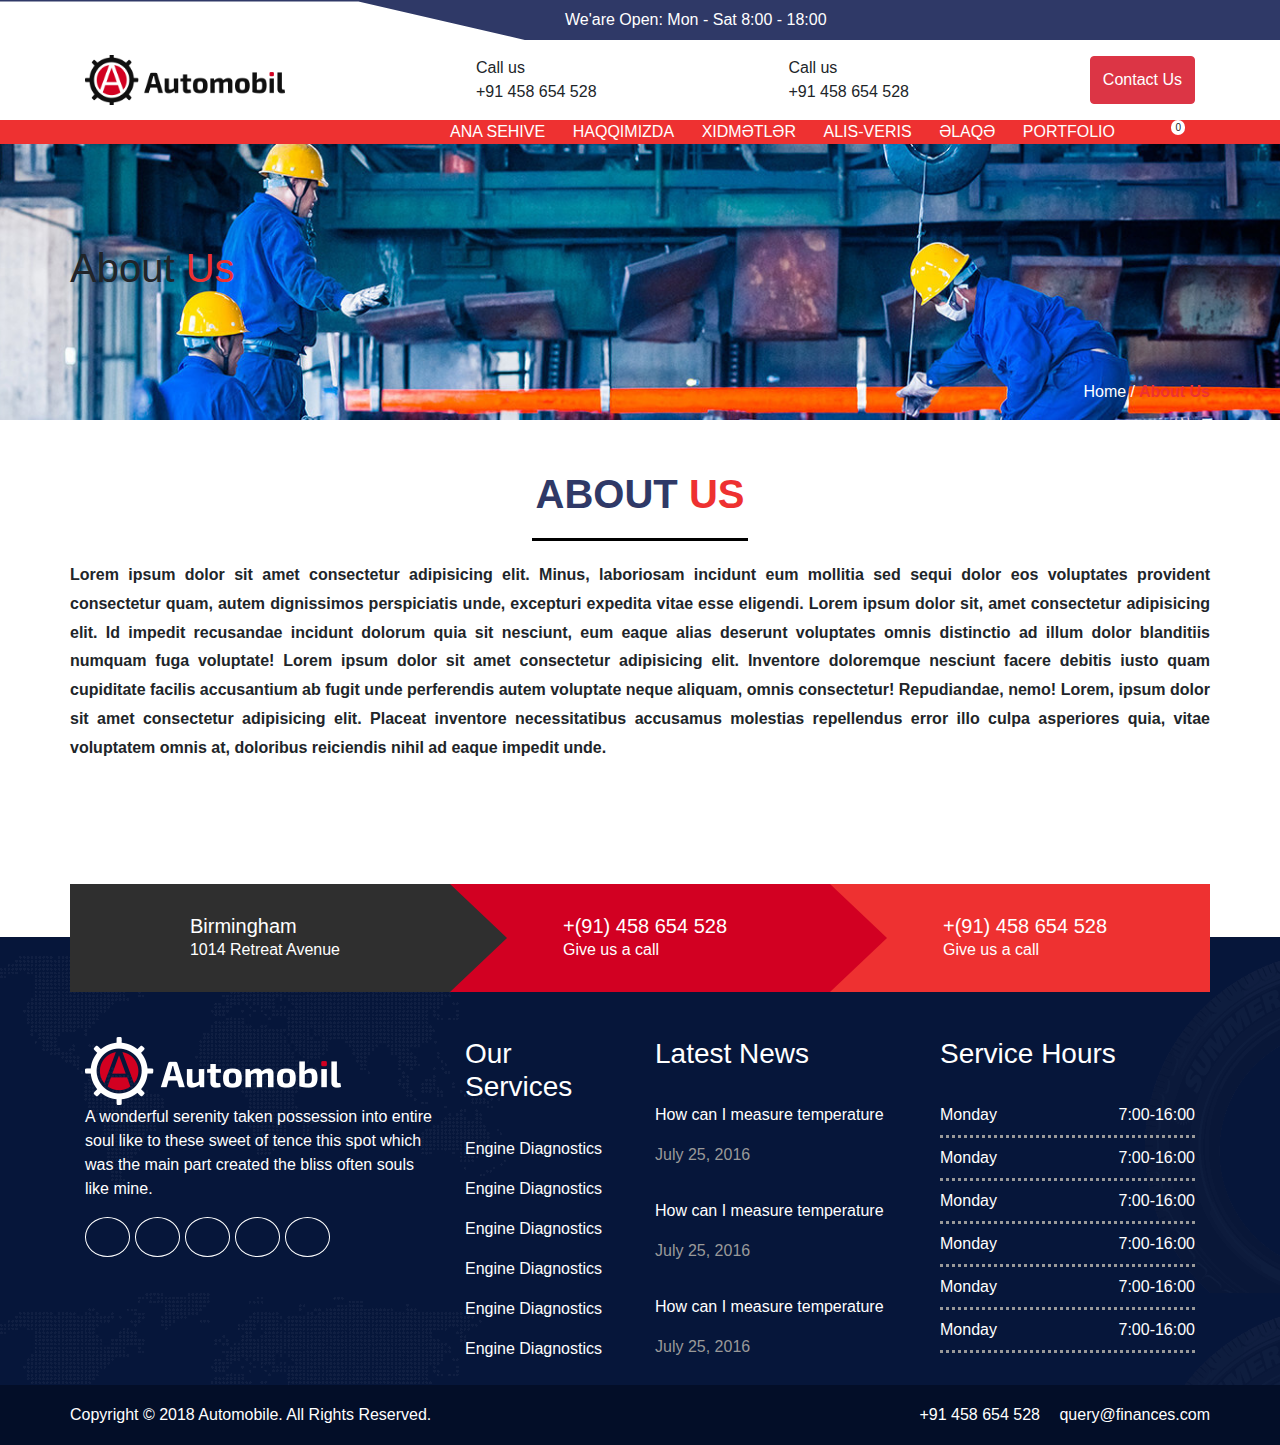
<file: final project/about.html>
<!DOCTYPE html>
<html lang="en">

<head>
    <meta charset="UTF-8">
    <meta name="viewport" content="width=device-width, initial-scale=1.0">
    <meta http-equiv="X-UA-Compatible" content="ie=edge">
    <title>Document</title>
    <link rel="stylesheet" href="https://use.fontawesome.com/releases/v5.8.1/css/all.css"
        integrity="sha384-50oBUHEmvpQ+1lW4y57PTFmhCaXp0ML5d60M1M7uH2+nqUivzIebhndOJK28anvf" crossorigin="anonymous">
    <link rel="stylesheet" href="https://stackpath.bootstrapcdn.com/bootstrap/4.3.1/css/bootstrap.min.css"
        integrity="sha384-ggOyR0iXCbMQv3Xipma34MD+dH/1fQ784/j6cY/iJTQUOhcWr7x9JvoRxT2MZw1T" crossorigin="anonymous">
    <link rel="stylesheet" href="sass/style.css">

</head>

<body>
  
        <header>
                <div class="container-fluid header-top">
        
                    <div class="container height ">
                        <div class="row height">
                            <div class="col-lg-7 offset-lg-5 col-md-7 offset-md-5 col-sm-9 offset-sm-3 col-9 offset-3 header-top-content height">
        
        
        
                                <p> <i class="far fa-clock"></i>We'are Open: Mon - Sat 8:00 - 18:00
                                </p>
        
                                <ul>
                                    <li><a><i class="fab fa-facebook-f"></i></a></li>
                                    <li><a><i class="fab fa-twitter"></i></a></li>
                                    <li><a><i class="fab fa-instagram"></i></a></li>
                                    <li><a><i class="fab fa-google-plus-g"></i></a></li>
                                </ul>
        
        
        
        
        
                            </div>
        
                        </div>
                    </div>
                </div>
                <div class="container Second">
                    <div class="row middle">
                        <div class="col-lg-4 col-md-4 col-sm-4 col-3">
        
                            <div class="brand-wrapper">
                                <a href="" class="brand"><img src="image/auto.png" alt="brand shekli olmalidir"></a>
        
                            </div>
        
                        </div>
                        <div class="col-lg-8 col-md-8 col-sm-8 col-9">
        
                            <div class="contact-holder">
                                <ul>
                                    <li> <span><i class="fas fa-phone-volume"></i> </span>
                                        <div class="info-wrapper">
                                            <p>
                                                Call us</p>
        
                                            <span>+91 458 654 528
        
                                            </span>
                                        </div>
                                    </li>
                                    <li> <span class="letter"> <i class="far fa-envelope-open"></i></span>
                                        <div class="info-wrapper">
                                            <p>
                                                Call us</p>
        
                                            <span>+91 458 654 528
        
                                            </span>
                                        </div>
                                    </li>
                                    <li>
                                        <a href="" class="contact-btn btn btn-danger">Contact Us</a>
                                    </li>
        
                                </ul>
                            </div>
        
                        </div>
                    </div>
        
        
        
        
        
                </div>
                <div class="clip">
        
                        <div class="container">
                                <div class="row position-relative">
                                        <div class="responsiveNav d-none visibile col-12">
                                                
                                                    <ul class="responsiveNavUl">
                                                        <li> <a href="index.html">Ana Sehive</a></li>
                                                        <li><a href="about.html">Haqqımızda</a></li>
                                                        <li class="responsiveDropdown"><a href="services.html">Xidmətlər</a><i class="fas fa-arrow-circle-down"></i></li>
                                                        <li class="none">
                                                                <div class="responDrop ">
                                                                        <ul>
                                                                                <li> <a href="services.html#Firstservice">YAGLAMA </a></li>
                                                                    <li> <a href="services.html#Secondservice">aksesuarlarin qurasdirilmasi</a></li>
                                                                        </ul>
                                                                    </div>
                                                        </li>
                                                        <li class="responsiveDropdown" ><a href="shop.html">alis-veris</a><i class="fas fa-arrow-circle-down"></i>
                                                           
                                                        </li>
                                                        <li class="none">
                                                                <div class="responDrop ">
                                                                        <ul>
                                                                                <li> <a href="oils.html">Yaglar </a></li>
                                                                                    <li> <a href="aksesuar.html">Aksesuarlar</a></li>
                                                                                <li> <a href="details.html">Ehtiyat Hisseleri</a></li>
                                                                        </ul>
                                                                    </div>
                                                        </li>
                                                        <li><a href="contact.html">əlaqə</a></li>
                                                        <li><a href="portfolio.html">Portfolio</a></li>
                                                    </ul>
                                                
                                            </div>
                                    <div class="col-lg-4 col-md-1 col-sm-1 col-1"></div>
                                    <div class="col-lg-7 col-md-10 col-sm-10 col-10 navbar">
                                            
                                            <i class="fas fa-bars bars"></i>
                                            <ul class="navbottom">
                                                    <li> <a href="index.html">Ana Sehive</a></li>
                                                    <li> <a href="about.html">Haqqımızda</a></li>
                                                    <li class="position-relative dropdown"> <a href="services.html">Xidmətlər</a>
                                                            <div class="menu position-absolute">
                                                                <ul>
                                                                    <li> <a href="services.html#Firstservice">YAGLAMA </a></li>
                                                                    <li> <a href="services.html#Secondservice">aksesuarlarin qurasdirilmasi</a></li>
                                                                </ul>
                                                            </div>
                                                    </li>
                                                    <li class="position-relative dropdown"> <a href="shop.html">alis-veris</a>
                                                        <div class="menu position-absolute">
                                                                <ul>
                                                                    <li> <a href="oils.html">Yaglar </a></li>
                                                                    <li> <a href="aksesuar.html">Aksesuarlar</a></li>
                                                                    <li> <a href="details.html">Ehtiyat Hisseleri</a></li>
                
                                                                </ul>
                                                            </div></li>
                                                    <li> <a href="contact.html">əlaqə</a></li>
                                                    <li> <a href="portfolio.html">Portfolio</a></li>
                                                </ul>
                                    </div>
                                    <div class="col-lg-1 col-md-1 col-sm-1 col-1">
                                        <span class="cart">
                                       <a href="cart.html"><i class="fas fa-shopping-cart"></i></a>
                                         <span>0</span>
                                        </span>
                                    </div>
                                    
                                </div>
                            </div>
                            
                    
                </div>
                 
                
            </header>

    <main>
            <section id="About">
                <div class="holder">
                    <div class="container">
                        <div class="row">
                            <div class="text-holder">
                                    <h1>About <span>Us</span></h1>
                                    <p>Home /<a href="#"> About Us</a>
                                </p>
                            </div>
                        </div>
                    </div>
                </div>
            </section>
            <section id="Us">
                <div class="container">
                    <div class="row">
                        <div class="text-holder">
                                <h1>About <span> Us</span></h1>
                                <hr>
                                <p>Lorem ipsum dolor sit amet consectetur adipisicing elit. Minus, laboriosam incidunt eum mollitia sed sequi dolor eos voluptates provident consectetur quam, autem dignissimos perspiciatis unde, excepturi expedita vitae esse eligendi.
                                    Lorem ipsum dolor sit, amet consectetur adipisicing elit. Id impedit recusandae incidunt dolorum quia sit nesciunt, eum eaque alias deserunt voluptates omnis distinctio ad illum dolor blanditiis numquam fuga voluptate!
                                    Lorem ipsum dolor sit amet consectetur adipisicing elit. Inventore doloremque nesciunt facere debitis iusto quam cupiditate facilis accusantium ab fugit unde perferendis autem voluptate neque aliquam, omnis consectetur! Repudiandae, nemo!
                                    Lorem, ipsum dolor sit amet consectetur adipisicing elit. Placeat inventore necessitatibus accusamus molestias repellendus error illo culpa asperiores quia, vitae voluptatem omnis at, doloribus reiciendis nihil ad eaque impedit unde.
                                </p>
                        </div>
                        
                    </div>
                </div>
            </section>
    </main>

    <footer>
            <div class="container ">
                <div class="row footerTop">
                    <div class=" col-lg-4 col-4">
                        <div class="row">
                            <div class="col-lg-12 footerTopFirst">
                                    <i class="fas fa-map-marker-alt"></i>
                                    <div>
                                        <h5>Birmingham</h5>
                                        <p>1014 Retreat Avenue</p>
                                    </div>
                            </div>
                        </div>
                            
                    </div>
                    <div class=" col-lg-4 col-4 ">
                        <div class="row">
                            <div class="col-lg-12 footerTopThird">
                                <i class="fas fa-phone-volume"></i>
                            <div>
                                    <h5>+(91) 458 654 528</h5>
                                    <p>Give us a call</p>
                                </div>
                            </div>
                        </div>
                            
                    </div>
                    <div class=" col-lg-4 col-4">
                        <div class="row">
                                <div class="col-lg-12 footerTopFivth ">
                                        <i class="far fa-envelope"></i>
                                        <div>
                                                <h5>+(91) 458 654 528</h5>
                                                <p>Give us a call</p>
                                            </div>
                                </div>
    
                        </div>
    
                            
                    </div>
                </div>
            </div>
            <div class="container-fluid content">
                <div class="container">
                    <div class="row footerRow">
                            <div class="col-lg-4 col-md-8 col-sm-12 firstcol ">
                                    <div>
                                        <img src="image/footer_logo.png" alt="">
                                    </div>
                                    <p>A wonderful serenity taken possession into entire soul like to these sweet of tence this spot which was the main part created the bliss often souls like mine.</p>
                                    <div class="firstcolIcon">
                                        <div><i class="fab fa-facebook-f"></i></div>
                                        <div><i class="fab fa-twitter"></i></div>
                                        <div><i class="fab fa-google-plus-g"></i></div>
                                        <div><i class="fab fa-invision"></i></div>
                                        <div><i class="fab fa-instagram"></i></div>
                                    </div>
                                </div>
                                <div class="col-lg-2 col-md-4 col-sm-6 secondcol ">
                                    <h3>Our Services</h3>
                                    <ul>
                                        <li><a href="#">Engine Diagnostics</a></li>
                                        <li><a href="#">Engine Diagnostics</a></li>
                                        <li><a href="#">Engine Diagnostics</a></li>
                                        <li><a href="#">Engine Diagnostics</a></li>
                                        <li><a href="#">Engine Diagnostics</a></li>
                                        <li><a href="#">Engine Diagnostics</a></li>
                                    </ul>
                                </div>
                                <div class="col-lg-3  col-md-6 col-sm-6 thirdcol ">
                                    <h3>Latest News</h3>
                                    <ul>
                                        <li><a href="#">How can I measure temperature</a><p>July 25, 2016</p></li>
                                        <li><a href="#">How can I measure temperature</a><p>July 25, 2016</p></li>
                                        <li><a href="#">How can I measure temperature</a><p>July 25, 2016</p></li>
                                    </ul>
                                </div>
                                <div class="col-lg-3 col-md-6 col-sm-12 fourthcol">
                                    <h3>Service Hours</h3>
                                    <ul>
                                        <li><span>Monday</span><span>7:00-16:00</span></li>
                                        <li><span>Monday</span><span>7:00-16:00</span></li>
                                        <li><span>Monday</span><span>7:00-16:00</span></li>
                                        <li><span>Monday</span><span>7:00-16:00</span></li>
                                        <li><span>Monday</span><span>7:00-16:00</span></li>
                                        <li><span>Monday</span><span>7:00-16:00</span></li>
                                    </ul>
                                </div>
                            </div>
                            <div>
                    </div>
                </div>
            </div>
            <div class="container-fluid footerBottom">
                <div class="container">
                    <div class="row footerBottomRow">
                          <p>Copyright © 2018 Automobile. All Rights Reserved.</p>
                          <p><span class="footerBottomSpan">+91 458 654 528
    
                            </span>
                        <span>query@finances.com
    
                            </span></p>
                    </div>
                </div>
            </div>
        </footer>

    <script src="js/checkout.js"></script>
<script src="js/main.js"></script>
</body>

</html>
</file>
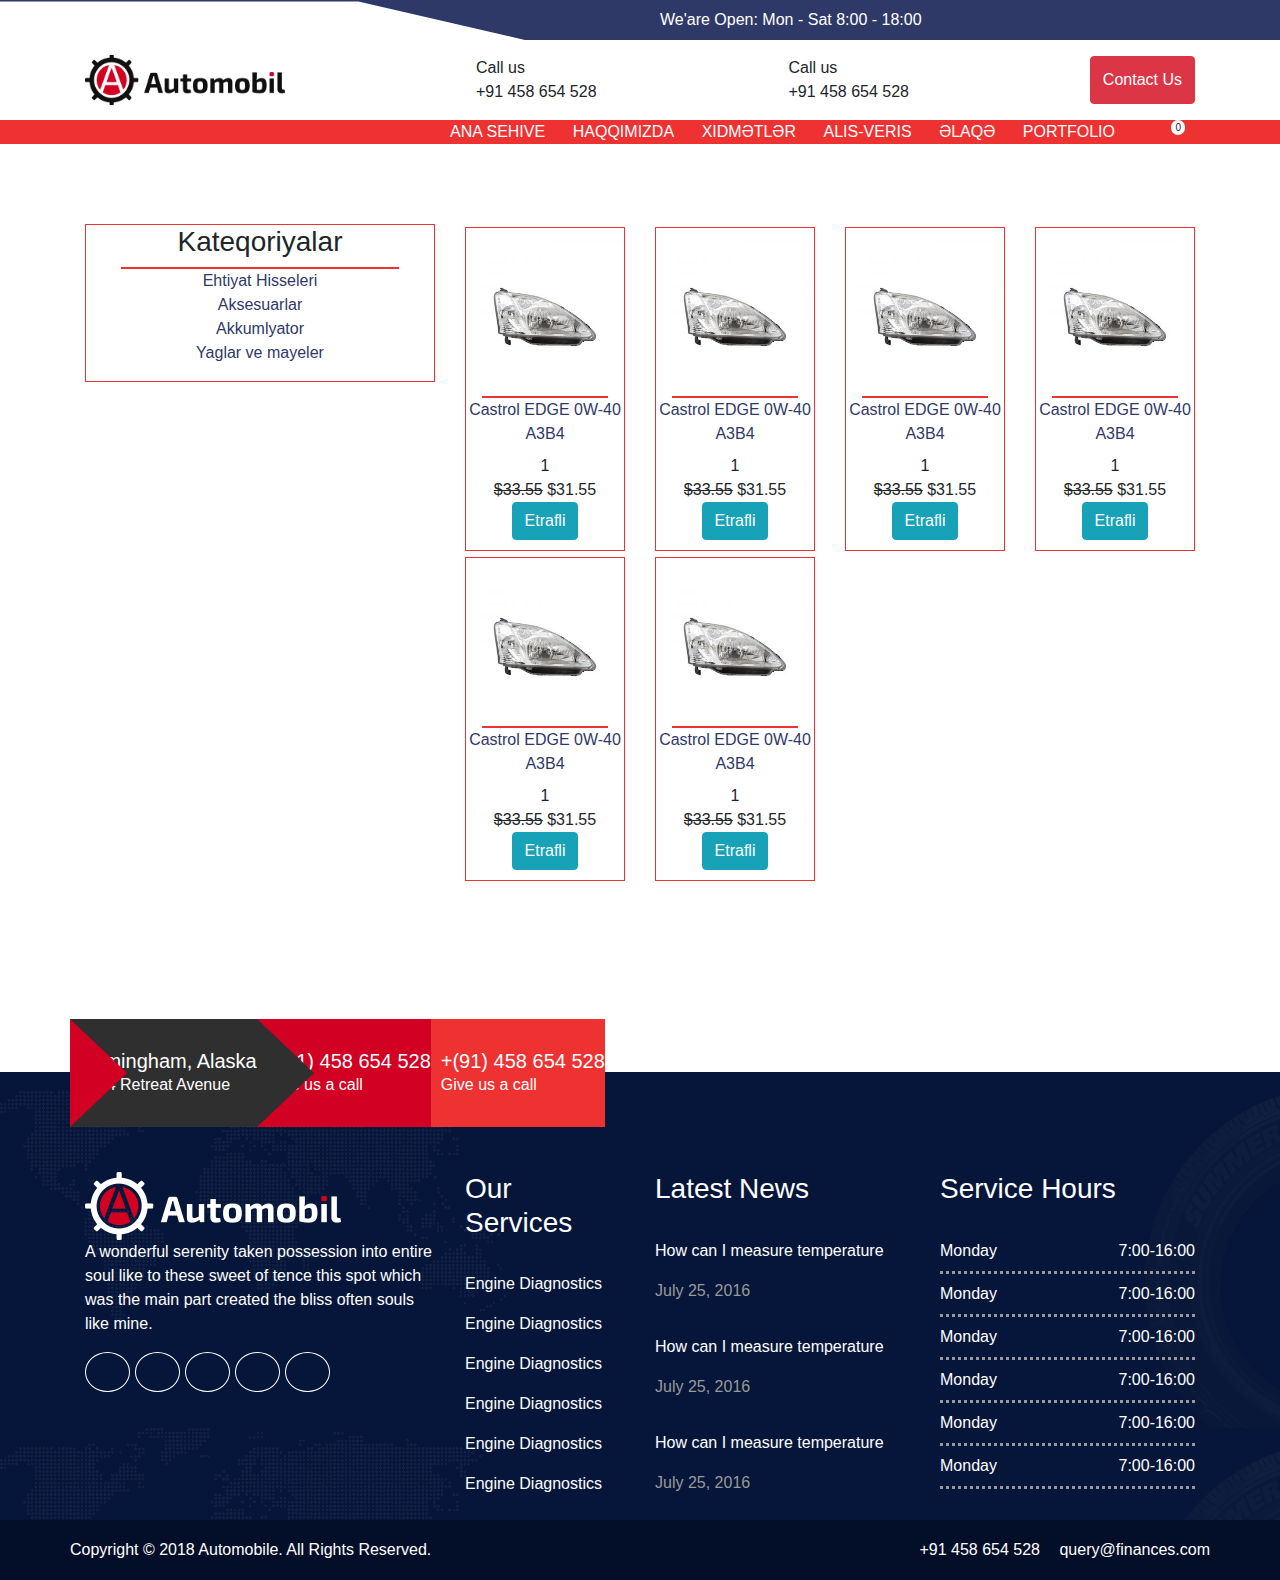
<file: final project/aksesuar.html>
<!DOCTYPE html>
<html lang="en">

<head>
    <meta charset="UTF-8">
    <meta name="viewport" content="width=device-width, initial-scale=1.0">
    <meta http-equiv="X-UA-Compatible" content="ie=edge">
    <title>Document</title>
    <link rel="stylesheet" href="https://use.fontawesome.com/releases/v5.8.1/css/all.css"
        integrity="sha384-50oBUHEmvpQ+1lW4y57PTFmhCaXp0ML5d60M1M7uH2+nqUivzIebhndOJK28anvf" crossorigin="anonymous">
    <link rel="stylesheet" href="https://stackpath.bootstrapcdn.com/bootstrap/4.3.1/css/bootstrap.min.css"
        integrity="sha384-ggOyR0iXCbMQv3Xipma34MD+dH/1fQ784/j6cY/iJTQUOhcWr7x9JvoRxT2MZw1T" crossorigin="anonymous">
    <link rel="stylesheet" href="sass/style.css">

</head>

<body>
        <header>
                <div class="container-fluid header-top">
        
                    <div class="container height ">
                        <div class="row height">
                            <div class="col-lg-6 offset-6 header-top-content height">
        
        
        
                                <p> <i class="far fa-clock"></i>We'are Open: Mon - Sat 8:00 - 18:00
                                </p>
        
                                <ul>
                                    <li><a><i class="fab fa-facebook-f"></i></a></li>
                                    <li><a><i class="fab fa-twitter"></i></a></li>
                                    <li><a><i class="fab fa-instagram"></i></a></li>
                                    <li><a><i class="fab fa-google-plus-g"></i></a></li>
                                </ul>
        
        
        
        
        
                            </div>
        
                        </div>
                    </div>
                </div>
                <div class="container">
                    <div class="row middle">
                        <div class="col-lg-4">
        
                            <div class="brand-wrapper">
                                <a href="" class="brand"><img src="image/auto.png" alt="brand shekli olmalidir"></a>
        
                            </div>
        
                        </div>
                        <div class="col-lg-8">
        
                            <div class="contact-holder">
                                <ul>
                                    <li> <span><i class="fas fa-phone-volume"></i> </span>
                                        <div class="info-wrapper">
                                            <p>
                                                Call us</p>
        
                                            <span>+91 458 654 528
        
                                            </span>
                                        </div>
                                    </li>
                                    <li> <span class="letter"> <i class="far fa-envelope-open"></i></span>
                                        <div class="info-wrapper">
                                            <p>
                                                Call us</p>
        
                                            <span>+91 458 654 528
        
                                            </span>
                                        </div>
                                    </li>
                                    <li>
                                        <a href="" class="contact-btn btn btn-danger">Contact Us</a>
                                    </li>
        
                                </ul>
                            </div>
        
                        </div>
                    </div>
        
        
        
        
        
                </div>
                <div class="clip">
        
                        <div class="container">
                                <div class="row">
                                    <div class="col-lg-4"></div>
                                    <div class="col-lg-7 navbar">
                                            <ul class="navbottom">
                                                    <li> <a href="index.html">Ana Sehive</a></li>
                                                    <li> <a href="about.html">Haqqımızda</a></li>
                                                    <li class="position-relative dropdown"> <a href="services.html">Xidmətlər</a>
                                                            <div class="menu position-absolute">
                                                                <ul>
                                                                    <li> <a href="services.html#Firstservice">YAGLAMA </a></li>
                                                                    <li> <a href="services.html#Secondservice">aksesuarlarin qurasdirilmasi</a></li>
                                                                </ul>
                                                            </div>
                                                    </li>
                                                    <li class="position-relative dropdown"> <a href="shop.html">alis-veris</a>
                                                        <div class="menu position-absolute">
                                                                <ul>
                                                                    <li> <a href="oils.html">Yaglar </a></li>
                                                                    <li> <a href="aksesuar.html">Aksesuarlar</a></li>
                                                                    <li> <a href="details.html">Ehtiyat Hisseleri</a></li>
                
                                                                </ul>
                                                            </div></li>
                                                    <li> <a href="contact.html">əlaqə</a></li>
                                                    <li> <a href="portfolio.html">Portfolio</a></li>
                                                </ul>
                                    </div>
                                    <div class="col-lg-1 ">
                                        <span class="cart">
                                       <a href="cart.html"><i class="fas fa-shopping-cart"></i></a>
                                         <span>0</span>
                                        </span>
                                    </div>
                                    
                                </div>
                            </div>
                            
                    
                </div>
                 
                
            </header>

    <main>
          
     <section id="oils">
         <div class="container">
             <div class="row">
                 <div class="col-lg-4">
                     <div class="categories">
                            <h3>Kateqoriyalar</h3>
                            <div class="seperator"></div>

                            <ul>
                                    <li><a href="details.html">Ehtiyat Hisseleri</a></li>
                                    <li><a href="aksesuar.html">Aksesuarlar</a></li>
                                    <li><a href="batteries.html">Akkumlyator</a></li>
                                    <li><a href="oils.html">Yaglar ve mayeler</a></li>
                                </ul>
                     </div>
                     


                    

                 </div>
                 <div class="col-lg-8">

                    <div class="row inner">
                        <div class="col-lg-3">
                            <div class="pro-holder  position-relative">
                                <img src="image/product3.jpg" alt="">

                                <div class="seperator1">

                                </div>

                                <a href="">Castrol EDGE 0W-40 A3B4 </a>
                                <h2></h2>

                                <div class="icon-holder">
                                        <i class="far fa-star"></i>
                                        <i class="far fa-star"></i>
                                        <i class="far fa-star"></i>
                                        <i class="far fa-star"></i>
                                        <i class="far fa-star"></i>
                                        <span>1</span>
                                </div>
                                <span class="sale">$33.55</span>
                                <span>$31.55</span>

                                <a href="productInfo.html"><button type="button" class="btn btn-info">Etrafli</button></a>
                               

                                <div class="layer position-absolute">

                                        <a href="productInfo.html"><button type="button" class="add btn btn-primary"><i class="fas fa-cart-plus"></i>Sebete elave et</button></a>
                                    </div>

                            </div>
                        </div>
                        <div class="col-lg-3">
                                <div class="pro-holder  position-relative">
                                    <img src="image/product3.jpg" alt="">
    
                                    <div class="seperator1">
    
                                    </div>
    
                                    <a href="">Castrol EDGE 0W-40 A3B4 </a>
                                    <h2></h2>
    
                                    <div class="icon-holder">
                                            <i class="far fa-star"></i>
                                            <i class="far fa-star"></i>
                                            <i class="far fa-star"></i>
                                            <i class="far fa-star"></i>
                                            <i class="far fa-star"></i>
                                            <span>1</span>
                                    </div>
                                    <span class="sale">$33.55</span>
                                    <span>$31.55</span>
    
                                    <a href="productInfo.html"><button type="button" class="btn btn-info">Etrafli</button></a>
                                   
    
                                    <div class="layer position-absolute">

                                            <a href="productInfo.html"><button type="button" class="add btn btn-primary"><i class="fas fa-cart-plus"></i>Sebete elave et</button></a>
                                        </div>
    
                                </div>
                            </div>
                            <div class="col-lg-3">
                                    <div class="pro-holder  position-relative">
                                        <img src="image/product3.jpg" alt="">
        
                                        <div class="seperator1">
        
                                        </div>
        
                                        <a href="">Castrol EDGE 0W-40 A3B4 </a>
                                        <h2></h2>
        
                                        <div class="icon-holder">
                                                <i class="far fa-star"></i>
                                                <i class="far fa-star"></i>
                                                <i class="far fa-star"></i>
                                                <i class="far fa-star"></i>
                                                <i class="far fa-star"></i>
                                                <span>1</span>
                                        </div>
                                        <span class="sale">$33.55</span>
                                        <span>$31.55</span>
        
                                        <a href="productInfo.html"><button type="button" class="btn btn-info">Etrafli</button></a>
                                       
        
                                        <div class="layer position-absolute">

                                                <a href="productInfo.html"><button type="button" class="add btn btn-primary"><i class="fas fa-cart-plus"></i>Sebete elave et</button></a>
                                            </div>
        
                                    </div>
                                </div>
                                <div class="col-lg-3">
                                        <div class="pro-holder  position-relative">
                                            <img src="image/product3.jpg" alt="">
            
                                            <div class="seperator1">
            
                                            </div>
            
                                            <a href="">Castrol EDGE 0W-40 A3B4 </a>
                                            <h2></h2>
            
                                            <div class="icon-holder">
                                                    <i class="far fa-star"></i>
                                                    <i class="far fa-star"></i>
                                                    <i class="far fa-star"></i>
                                                    <i class="far fa-star"></i>
                                                    <i class="far fa-star"></i>
                                                    <span>1</span>
                                            </div>
                                            <span class="sale">$33.55</span>
                                            <span>$31.55</span>
            
                                            <a href="productInfo.html"><button type="button" class="btn btn-info">Etrafli</button></a>
                                           
            
                                            <div class="layer position-absolute">

                                                    <a href="productInfo.html"><button type="button" class="add btn btn-primary"><i class="fas fa-cart-plus"></i>Sebete elave et</button></a>
                                                </div>
            
                                        </div>
                                    </div>
                                    <div class="col-lg-3">
                                            <div class="pro-holder  position-relative">
                                                <img src="image/product3.jpg" alt="">
                
                                                <div class="seperator1">
                
                                                </div>
                
                                                <a href="">Castrol EDGE 0W-40 A3B4 </a>
                                                <h2></h2>
                
                                                <div class="icon-holder">
                                                        <i class="far fa-star"></i>
                                                        <i class="far fa-star"></i>
                                                        <i class="far fa-star"></i>
                                                        <i class="far fa-star"></i>
                                                        <i class="far fa-star"></i>
                                                        <span>1</span>
                                                </div>
                                                <span class="sale">$33.55</span>
                                                <span>$31.55</span>
                
                                                <a href="productInfo.html"><button type="button" class="btn btn-info">Etrafli</button></a>
                                               
                                                <div class="layer position-absolute">

                                                        <a href="productInfo.html"><button type="button" class="add btn btn-primary"><i class="fas fa-cart-plus"></i>Sebete elave et</button></a>
                                                    </div>
                
                
                                            </div>
                                        </div>
                                        <div class="col-lg-3">
                                                <div class="pro-holder  position-relative">
                                                    <img src="image/product3.jpg" alt="">
                    
                                                    <div class="seperator1">
                    
                                                    </div>
                    
                                                    <a href="">Castrol EDGE 0W-40 A3B4 </a>
                                                    <h2></h2>
                    
                                                    <div class="icon-holder">
                                                            <i class="far fa-star"></i>
                                                            <i class="far fa-star"></i>
                                                            <i class="far fa-star"></i>
                                                            <i class="far fa-star"></i>
                                                            <i class="far fa-star"></i>
                                                            <span>1</span>
                                                    </div>
                                                    <span class="sale">$33.55</span>
                                                    <span>$31.55</span>
                    
                                                    <a href="productInfo.html"><button type="button" class="btn btn-info">Etrafli</button></a>
                                                   
                                                    <div class="layer position-absolute">

                                                            <a href="productInfo.html"><button type="button" class="add btn btn-primary"><i class="fas fa-cart-plus"></i>Sebete elave et</button></a>
                                                        </div>
                    
                    
                                                </div>
                                            </div>
                                                                                   
                       
                    </div>

                 </div>
             </div>

         </div>
     </section>


    </main>

    <footer>
        <div class="container ">
            <div class="row footerTop">
                <div class="footerTopFirst">
                        <i class="fas fa-map-marker-alt"></i>
                        <div>
                            <h5>Birmingham, Alaska</h5>
                            <p>1014 Retreat Avenue</p>
                        </div>
                </div>
                <div class="footerTopSecond"></div>
                <div class="footerTopThird">
                        <i class="fas fa-phone-volume"></i>
                        <div>
                                <h5>+(91) 458 654 528</h5>
                                <p>Give us a call</p>
                            </div>
                </div>
                <div class="footerTopFourth"></div>
                <div class="footerTopFivth">
                        <i class="far fa-envelope"></i>
                        <div>
                                <h5>+(91) 458 654 528</h5>
                                <p>Give us a call</p>
                            </div>
                </div>
            </div>
        </div>
        <div class="container-fluid content">
            <div class="container">
                <div class="row footerRow">
                        <div class="col-4 firstcol ">
                                <div>
                                    <img src="image/footer_logo.png" alt="">
                                </div>
                                <p>A wonderful serenity taken possession into entire soul like to these sweet of tence this spot which was the main part created the bliss often souls like mine.</p>
                                <div class="firstcolIcon">
                                    <div><i class="fab fa-facebook-f"></i></div>
                                    <div><i class="fab fa-twitter"></i></div>
                                    <div><i class="fab fa-google-plus-g"></i></div>
                                    <div><i class="fab fa-invision"></i></div>
                                    <div><i class="fab fa-instagram"></i></div>
                                </div>
                            </div>
                            <div class="col-2 secondcol ">
                                <h3>Our Services</h3>
                                <ul>
                                    <li><a href="#">Engine Diagnostics</a></li>
                                    <li><a href="#">Engine Diagnostics</a></li>
                                    <li><a href="#">Engine Diagnostics</a></li>
                                    <li><a href="#">Engine Diagnostics</a></li>
                                    <li><a href="#">Engine Diagnostics</a></li>
                                    <li><a href="#">Engine Diagnostics</a></li>
                                </ul>
                            </div>
                            <div class="col-3 thirdcol ">
                                <h3>Latest News</h3>
                                <ul>
                                    <li><a href="#">How can I measure temperature</a><p>July 25, 2016</p></li>
                                    <li><a href="#">How can I measure temperature</a><p>July 25, 2016</p></li>
                                    <li><a href="#">How can I measure temperature</a><p>July 25, 2016</p></li>
                                </ul>
                            </div>
                            <div class="col-3 fourthcol">
                                <h3>Service Hours</h3>
                                <ul>
                                    <li><span>Monday</span><span>7:00-16:00</span></li>
                                    <li><span>Monday</span><span>7:00-16:00</span></li>
                                    <li><span>Monday</span><span>7:00-16:00</span></li>
                                    <li><span>Monday</span><span>7:00-16:00</span></li>
                                    <li><span>Monday</span><span>7:00-16:00</span></li>
                                    <li><span>Monday</span><span>7:00-16:00</span></li>
                                </ul>
                            </div>
                        </div>
                        <div>
                </div>
            </div>
        </div>
        <div class="container-fluid footerBottom">
            <div class="container">
                <div class="row footerBottomRow">
                      <p>Copyright © 2018 Automobile. All Rights Reserved.</p>
                      <p><span class="footerBottomSpan">+91 458 654 528

                        </span>
                    <span>query@finances.com

                        </span></p>
                </div>
            </div>
        </div>
    </footer>
    <script src="https://code.jquery.com/jquery-3.3.1.slim.min.js" integrity="sha384-q8i/X+965DzO0rT7abK41JStQIAqVgRVzpbzo5smXKp4YfRvH+8abtTE1Pi6jizo" crossorigin="anonymous"></script>
<script src="https://cdnjs.cloudflare.com/ajax/libs/popper.js/1.14.7/umd/popper.min.js" integrity="sha384-UO2eT0CpHqdSJQ6hJty5KVphtPhzWj9WO1clHTMGa3JDZwrnQq4sF86dIHNDz0W1" crossorigin="anonymous"></script>
<script src="https://stackpath.bootstrapcdn.com/bootstrap/4.3.1/js/bootstrap.min.js" integrity="sha384-JjSmVgyd0p3pXB1rRibZUAYoIIy6OrQ6VrjIEaFf/nJGzIxFDsf4x0xIM+B07jRM" crossorigin="anonymous"></script>
<script src="js/checkout.js"></script>
<script src="js/main.js"></script>
</body>

</html>
</file>
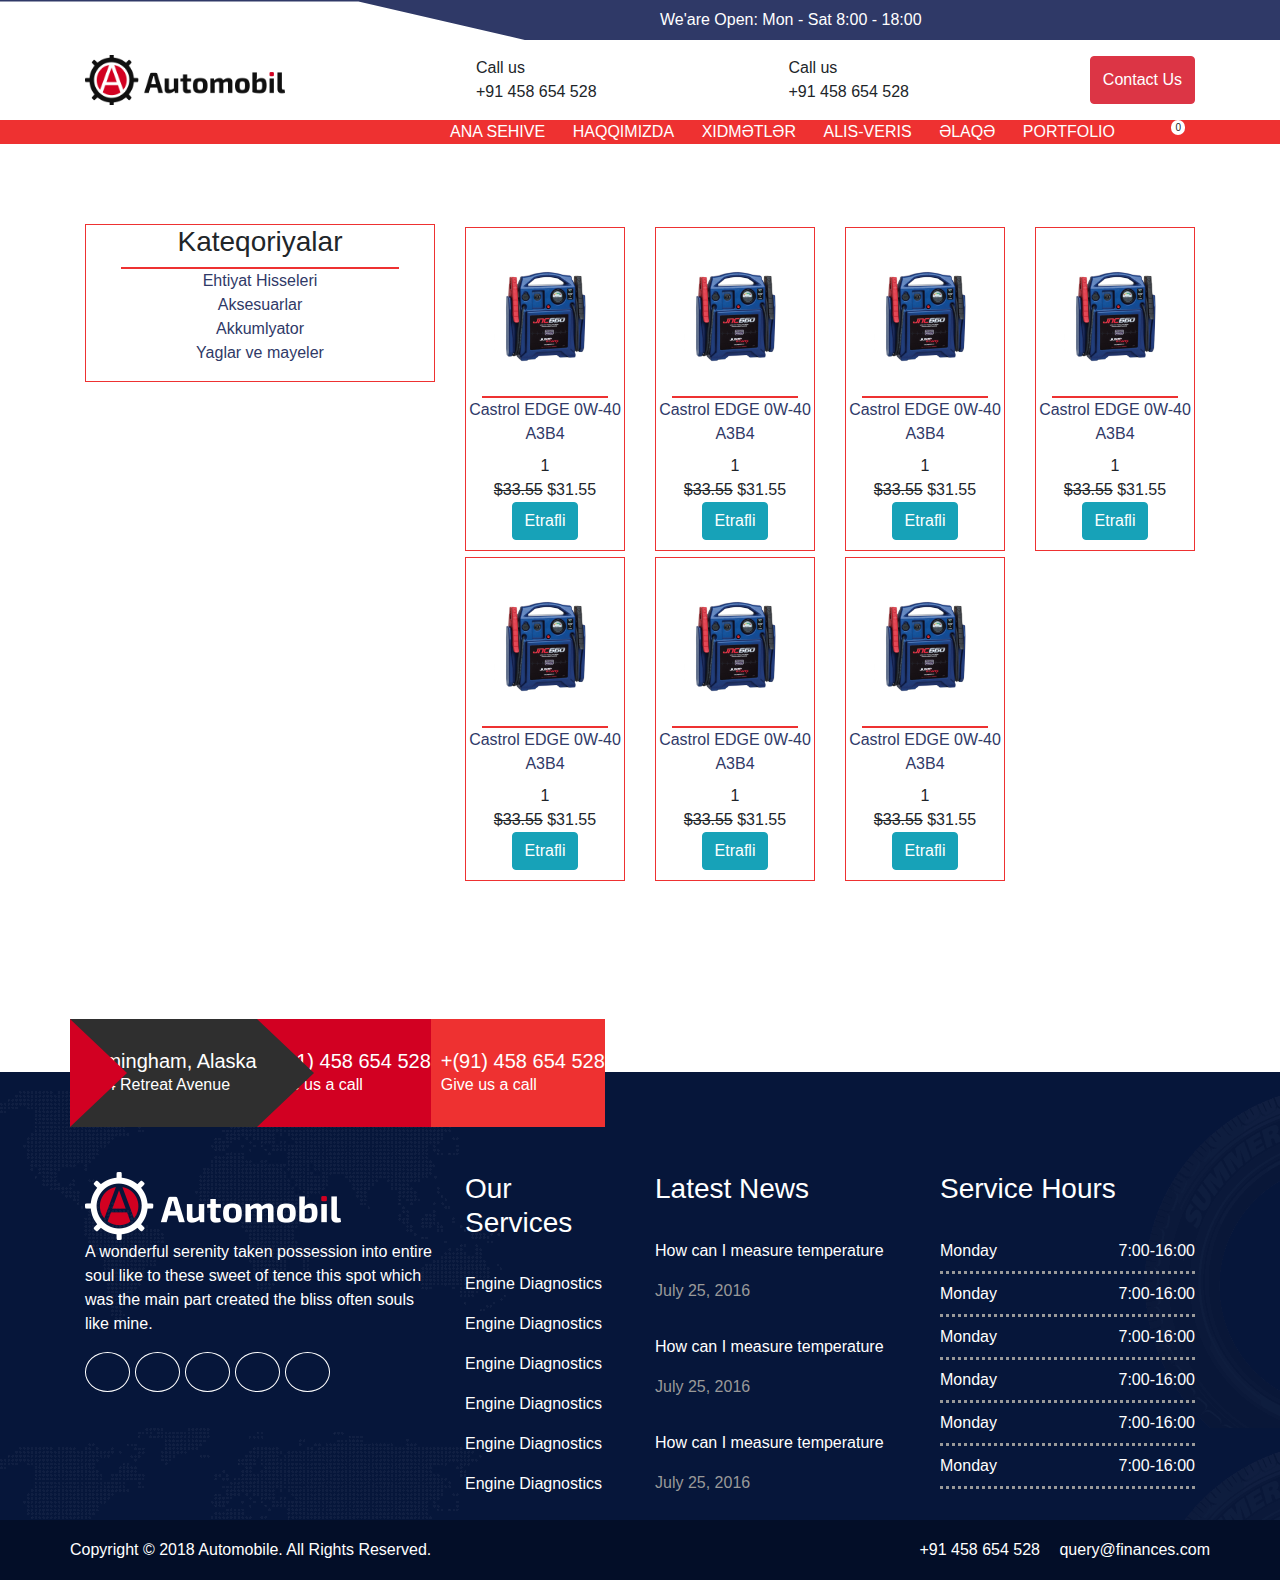
<file: final project/batteries.html>
<!DOCTYPE html>
<html lang="en">

<head>
    <meta charset="UTF-8">
    <meta name="viewport" content="width=device-width, initial-scale=1.0">
    <meta http-equiv="X-UA-Compatible" content="ie=edge">
    <title>Document</title>
    <link rel="stylesheet" href="https://use.fontawesome.com/releases/v5.8.1/css/all.css"
        integrity="sha384-50oBUHEmvpQ+1lW4y57PTFmhCaXp0ML5d60M1M7uH2+nqUivzIebhndOJK28anvf" crossorigin="anonymous">
    <link rel="stylesheet" href="https://stackpath.bootstrapcdn.com/bootstrap/4.3.1/css/bootstrap.min.css"
        integrity="sha384-ggOyR0iXCbMQv3Xipma34MD+dH/1fQ784/j6cY/iJTQUOhcWr7x9JvoRxT2MZw1T" crossorigin="anonymous">
    <link rel="stylesheet" href="sass/style.css">

</head>

<body>
        <header>
                <div class="container-fluid header-top">
        
                    <div class="container height ">
                        <div class="row height">
                            <div class="col-lg-6 offset-6 header-top-content height">
        
        
        
                                <p> <i class="far fa-clock"></i>We'are Open: Mon - Sat 8:00 - 18:00
                                </p>
        
                                <ul>
                                    <li><a><i class="fab fa-facebook-f"></i></a></li>
                                    <li><a><i class="fab fa-twitter"></i></a></li>
                                    <li><a><i class="fab fa-instagram"></i></a></li>
                                    <li><a><i class="fab fa-google-plus-g"></i></a></li>
                                </ul>
        
        
        
        
        
                            </div>
        
                        </div>
                    </div>
                </div>
                <div class="container">
                    <div class="row middle">
                        <div class="col-lg-4">
        
                            <div class="brand-wrapper">
                                <a href="" class="brand"><img src="image/auto.png" alt="brand shekli olmalidir"></a>
        
                            </div>
        
                        </div>
                        <div class="col-lg-8">
        
                            <div class="contact-holder">
                                <ul>
                                    <li> <span><i class="fas fa-phone-volume"></i> </span>
                                        <div class="info-wrapper">
                                            <p>
                                                Call us</p>
        
                                            <span>+91 458 654 528
        
                                            </span>
                                        </div>
                                    </li>
                                    <li> <span class="letter"> <i class="far fa-envelope-open"></i></span>
                                        <div class="info-wrapper">
                                            <p>
                                                Call us</p>
        
                                            <span>+91 458 654 528
        
                                            </span>
                                        </div>
                                    </li>
                                    <li>
                                        <a href="" class="contact-btn btn btn-danger">Contact Us</a>
                                    </li>
        
                                </ul>
                            </div>
        
                        </div>
                    </div>
        
        
        
        
        
                </div>
                <div class="clip">
        
                        <div class="container">
                                <div class="row">
                                    <div class="col-lg-4"></div>
                                    <div class="col-lg-7 navbar">
                                            <ul class="navbottom">
                                                    <li> <a href="index.html">Ana Sehive</a></li>
                                                    <li> <a href="about.html">Haqqımızda</a></li>
                                                    <li class="position-relative dropdown"> <a href="services.html">Xidmətlər</a>
                                                            <div class="menu position-absolute">
                                                                <ul>
                                                                    <li> <a href="services.html#Firstservice">YAGLAMA </a></li>
                                                                    <li> <a href="services.html#Secondservice">aksesuarlarin qurasdirilmasi</a></li>
                                                                </ul>
                                                            </div>
                                                    </li>
                                                    <li class="position-relative dropdown"> <a href="shop.html">alis-veris</a>
                                                        <div class="menu position-absolute">
                                                                <ul>
                                                                    <li> <a href="oils.html">Yaglar </a></li>
                                                                    <li> <a href="aksesuar.html">Aksesuarlar</a></li>
                                                                    <li> <a href="details.html">Ehtiyat Hisseleri</a></li>
                
                                                                </ul>
                                                            </div></li>
                                                    <li> <a href="contact.html">əlaqə</a></li>
                                                    <li> <a href="portfolio.html">Portfolio</a></li>
                                                </ul>
                                    </div>
                                    <div class="col-lg-1 ">
                                        <span class="cart">
                                       <a href="cart.html"><i class="fas fa-shopping-cart"></i></a>
                                         <span>0</span>
                                        </span>
                                    </div>
                                    
                                </div>
                            </div>
                            
                    
                </div>
                 
                
            </header>

    <main>
          
     <section id="oils">
         <div class="container">
             <div class="row">
                 <div class="col-lg-4">
                     <div class="categories">
                            <h3>Kateqoriyalar</h3>
                            <div class="seperator"></div>

                            <ul>
                                <li><a href="details.html">Ehtiyat Hisseleri</a></li>
                                <li><a href="aksesuar.html">Aksesuarlar</a></li>
                                <li><a href="batteries.html">Akkumlyator</a></li>
                                <li><a href="oils.html">Yaglar ve mayeler</a></li>
                            </ul>
                     </div>
                     


                    

                 </div>
                 <div class="col-lg-8">

                    <div class="row inner">
                        <div class="col-lg-3">
                            <div class="pro-holder">
                                <img src="image/product4.jpg" alt="">

                                <div class="seperator1">

                                </div>

                                <a href="">Castrol EDGE 0W-40 A3B4 </a>
                                <h2></h2>

                                <div class="icon-holder">
                                        <i class="far fa-star"></i>
                                        <i class="far fa-star"></i>
                                        <i class="far fa-star"></i>
                                        <i class="far fa-star"></i>
                                        <i class="far fa-star"></i>
                                        <span>1</span>
                                </div>
                                <span class="sale">$33.55</span>
                                <span>$31.55</span>

                                <a href="productInfo.html"><button type="button" class="btn btn-info">Etrafli</button></a>
                               
                                <div class="layer position-absolute">

                                        <a href="productInfo.html"><button type="button" class="add btn btn-primary"><i class="fas fa-cart-plus"></i>Sebete elave et</button></a>
                                    </div>


                            </div>
                        </div>
                        <div class="col-lg-3">
                                <div class="pro-holder  position-relative">
                                    <img src="image/product4.jpg" alt="">
    
                                    <div class="seperator1">
    
                                    </div>
    
                                    <a href="">Castrol EDGE 0W-40 A3B4 </a>
                                    <h2></h2>
    
                                    <div class="icon-holder">
                                            <i class="far fa-star"></i>
                                            <i class="far fa-star"></i>
                                            <i class="far fa-star"></i>
                                            <i class="far fa-star"></i>
                                            <i class="far fa-star"></i>
                                            <span>1</span>
                                    </div>
                                    <span class="sale">$33.55</span>
                                    <span>$31.55</span>
    
                                    <a href="productInfo.html"><button type="button" class="btn btn-info">Etrafli</button></a>
                                   
    
                                    <div class="layer position-absolute">

                                            <a href="productInfo.html"><button type="button" class="add btn btn-primary"><i class="fas fa-cart-plus"></i>Sebete elave et</button></a>
                                        </div>
    
                                </div>
                            </div>
                            <div class="col-lg-3">
                                    <div class="pro-holder  position-relative">
                                        <img src="image/product4.jpg" alt="">
        
                                        <div class="seperator1">
        
                                        </div>
        
                                        <a href="">Castrol EDGE 0W-40 A3B4 </a>
                                        <h2></h2>
        
                                        <div class="icon-holder">
                                                <i class="far fa-star"></i>
                                                <i class="far fa-star"></i>
                                                <i class="far fa-star"></i>
                                                <i class="far fa-star"></i>
                                                <i class="far fa-star"></i>
                                                <span>1</span>
                                        </div>
                                        <span class="sale">$33.55</span>
                                        <span>$31.55</span>
        
                                        <a href="productInfo.html"><button type="button" class="btn btn-info">Etrafli</button></a>
                                       
        
                                        <div class="layer position-absolute">

                                                <a href="productInfo.html"><button type="button" class="add btn btn-primary"><i class="fas fa-cart-plus"></i>Sebete elave et</button></a>
                                            </div>
        
                                    </div>
                                </div>
                                <div class="col-lg-3">
                                        <div class="pro-holder  position-relative">
                                            <img src="image/product4.jpg" alt="">
            
                                            <div class="seperator1">
            
                                            </div>
            
                                            <a href="">Castrol EDGE 0W-40 A3B4 </a>
                                            <h2></h2>
            
                                            <div class="icon-holder">
                                                    <i class="far fa-star"></i>
                                                    <i class="far fa-star"></i>
                                                    <i class="far fa-star"></i>
                                                    <i class="far fa-star"></i>
                                                    <i class="far fa-star"></i>
                                                    <span>1</span>
                                            </div>
                                            <span class="sale">$33.55</span>
                                            <span>$31.55</span>
            
                                            <a href="productInfo.html"><button type="button" class="btn btn-info">Etrafli</button></a>
                                           
            
                                            <div class="layer position-absolute">

                                                    <a href="productInfo.html"><button type="button" class="add btn btn-primary"><i class="fas fa-cart-plus"></i>Sebete elave et</button></a>
                                                </div>
            
                                        </div>
                                    </div>
                                    <div class="col-lg-3">
                                            <div class="pro-holder  position-relative">
                                                <img src="image/product4.jpg" alt="">
                
                                                <div class="seperator1">
                
                                                </div>
                
                                                <a href="">Castrol EDGE 0W-40 A3B4 </a>
                                                <h2></h2>
                
                                                <div class="icon-holder">
                                                        <i class="far fa-star"></i>
                                                        <i class="far fa-star"></i>
                                                        <i class="far fa-star"></i>
                                                        <i class="far fa-star"></i>
                                                        <i class="far fa-star"></i>
                                                        <span>1</span>
                                                </div>
                                                <span class="sale">$33.55</span>
                                                <span>$31.55</span>
                
                                                <a href="productInfo.html"><button type="button" class="btn btn-info">Etrafli</button></a>
                                               
                
                
                                                <div class="layer position-absolute">

                                                        <a href="productInfo.html"><button type="button" class="add btn btn-primary"><i class="fas fa-cart-plus"></i>Sebete elave et</button></a>
                                                    </div>
                                            </div>
                                        </div>
                                        <div class="col-lg-3">
                                                <div class="pro-holder  position-relative">
                                                    <img src="image/product4.jpg" alt="">
                    
                                                    <div class="seperator1">
                    
                                                    </div>
                    
                                                    <a href="">Castrol EDGE 0W-40 A3B4 </a>
                                                    <h2></h2>
                    
                                                    <div class="icon-holder">
                                                            <i class="far fa-star"></i>
                                                            <i class="far fa-star"></i>
                                                            <i class="far fa-star"></i>
                                                            <i class="far fa-star"></i>
                                                            <i class="far fa-star"></i>
                                                            <span>1</span>
                                                    </div>
                                                    <span class="sale">$33.55</span>
                                                    <span>$31.55</span>
                    
                                                    <a href="productInfo.html"><button type="button" class="btn btn-info">Etrafli</button></a>
                                                   
                    
                                                    <div class="layer position-absolute">

                                                            <a href="productInfo.html"><button type="button" class="add btn btn-primary"><i class="fas fa-cart-plus"></i>Sebete elave et</button></a>
                                                        </div>
                    
                                                </div>
                                            </div>
                                            <div class="col-lg-3">
                                                    <div class="pro-holder  position-relative">
                                                        <img src="image/product4.jpg" alt="">
                        
                                                        <div class="seperator1">
                        
                                                        </div>
                        
                                                        <a href="">Castrol EDGE 0W-40 A3B4 </a>
                                                        <h2></h2>
                        
                                                        <div class="icon-holder">
                                                                <i class="far fa-star"></i>
                                                                <i class="far fa-star"></i>
                                                                <i class="far fa-star"></i>
                                                                <i class="far fa-star"></i>
                                                                <i class="far fa-star"></i>
                                                                <span>1</span>
                                                        </div>
                                                        <span class="sale">$33.55</span>
                                                        <span>$31.55</span>
                        
                                                        <a href="productInfo.html"><button type="button" class="btn btn-info">Etrafli</button></a>
                                                       
                        
                                                        <div class="layer position-absolute">

                                                                <a href="productInfo.html"><button type="button" class="add btn btn-primary"><i class="fas fa-cart-plus"></i>Sebete elave et</button></a>
                                                            </div>
                        
                                                    </div>
                                                </div>
                       
                    </div>

                 </div>
             </div>

         </div>
     </section>


    </main>

    <footer>
        <div class="container ">
            <div class="row footerTop">
                <div class="footerTopFirst">
                        <i class="fas fa-map-marker-alt"></i>
                        <div>
                            <h5>Birmingham, Alaska</h5>
                            <p>1014 Retreat Avenue</p>
                        </div>
                </div>
                <div class="footerTopSecond"></div>
                <div class="footerTopThird">
                        <i class="fas fa-phone-volume"></i>
                        <div>
                                <h5>+(91) 458 654 528</h5>
                                <p>Give us a call</p>
                            </div>
                </div>
                <div class="footerTopFourth"></div>
                <div class="footerTopFivth">
                        <i class="far fa-envelope"></i>
                        <div>
                                <h5>+(91) 458 654 528</h5>
                                <p>Give us a call</p>
                            </div>
                </div>
            </div>
        </div>
        <div class="container-fluid content">
            <div class="container">
                <div class="row footerRow">
                        <div class="col-4 firstcol ">
                                <div>
                                    <img src="image/footer_logo.png" alt="">
                                </div>
                                <p>A wonderful serenity taken possession into entire soul like to these sweet of tence this spot which was the main part created the bliss often souls like mine.</p>
                                <div class="firstcolIcon">
                                    <div><i class="fab fa-facebook-f"></i></div>
                                    <div><i class="fab fa-twitter"></i></div>
                                    <div><i class="fab fa-google-plus-g"></i></div>
                                    <div><i class="fab fa-invision"></i></div>
                                    <div><i class="fab fa-instagram"></i></div>
                                </div>
                            </div>
                            <div class="col-2 secondcol ">
                                <h3>Our Services</h3>
                                <ul>
                                    <li><a href="#">Engine Diagnostics</a></li>
                                    <li><a href="#">Engine Diagnostics</a></li>
                                    <li><a href="#">Engine Diagnostics</a></li>
                                    <li><a href="#">Engine Diagnostics</a></li>
                                    <li><a href="#">Engine Diagnostics</a></li>
                                    <li><a href="#">Engine Diagnostics</a></li>
                                </ul>
                            </div>
                            <div class="col-3 thirdcol ">
                                <h3>Latest News</h3>
                                <ul>
                                    <li><a href="#">How can I measure temperature</a><p>July 25, 2016</p></li>
                                    <li><a href="#">How can I measure temperature</a><p>July 25, 2016</p></li>
                                    <li><a href="#">How can I measure temperature</a><p>July 25, 2016</p></li>
                                </ul>
                            </div>
                            <div class="col-3 fourthcol">
                                <h3>Service Hours</h3>
                                <ul>
                                    <li><span>Monday</span><span>7:00-16:00</span></li>
                                    <li><span>Monday</span><span>7:00-16:00</span></li>
                                    <li><span>Monday</span><span>7:00-16:00</span></li>
                                    <li><span>Monday</span><span>7:00-16:00</span></li>
                                    <li><span>Monday</span><span>7:00-16:00</span></li>
                                    <li><span>Monday</span><span>7:00-16:00</span></li>
                                </ul>
                            </div>
                        </div>
                        <div>
                </div>
            </div>
        </div>
        <div class="container-fluid footerBottom">
            <div class="container">
                <div class="row footerBottomRow">
                      <p>Copyright © 2018 Automobile. All Rights Reserved.</p>
                      <p><span class="footerBottomSpan">+91 458 654 528

                        </span>
                    <span>query@finances.com

                        </span></p>
                </div>
            </div>
        </div>
    </footer>
    <script src="https://code.jquery.com/jquery-3.3.1.slim.min.js" integrity="sha384-q8i/X+965DzO0rT7abK41JStQIAqVgRVzpbzo5smXKp4YfRvH+8abtTE1Pi6jizo" crossorigin="anonymous"></script>
<script src="https://cdnjs.cloudflare.com/ajax/libs/popper.js/1.14.7/umd/popper.min.js" integrity="sha384-UO2eT0CpHqdSJQ6hJty5KVphtPhzWj9WO1clHTMGa3JDZwrnQq4sF86dIHNDz0W1" crossorigin="anonymous"></script>
<script src="https://stackpath.bootstrapcdn.com/bootstrap/4.3.1/js/bootstrap.min.js" integrity="sha384-JjSmVgyd0p3pXB1rRibZUAYoIIy6OrQ6VrjIEaFf/nJGzIxFDsf4x0xIM+B07jRM" crossorigin="anonymous"></script>
<script src="js/checkout.js"></script>
<script src="js/main.js"></script>
</body>

</html>
</file>
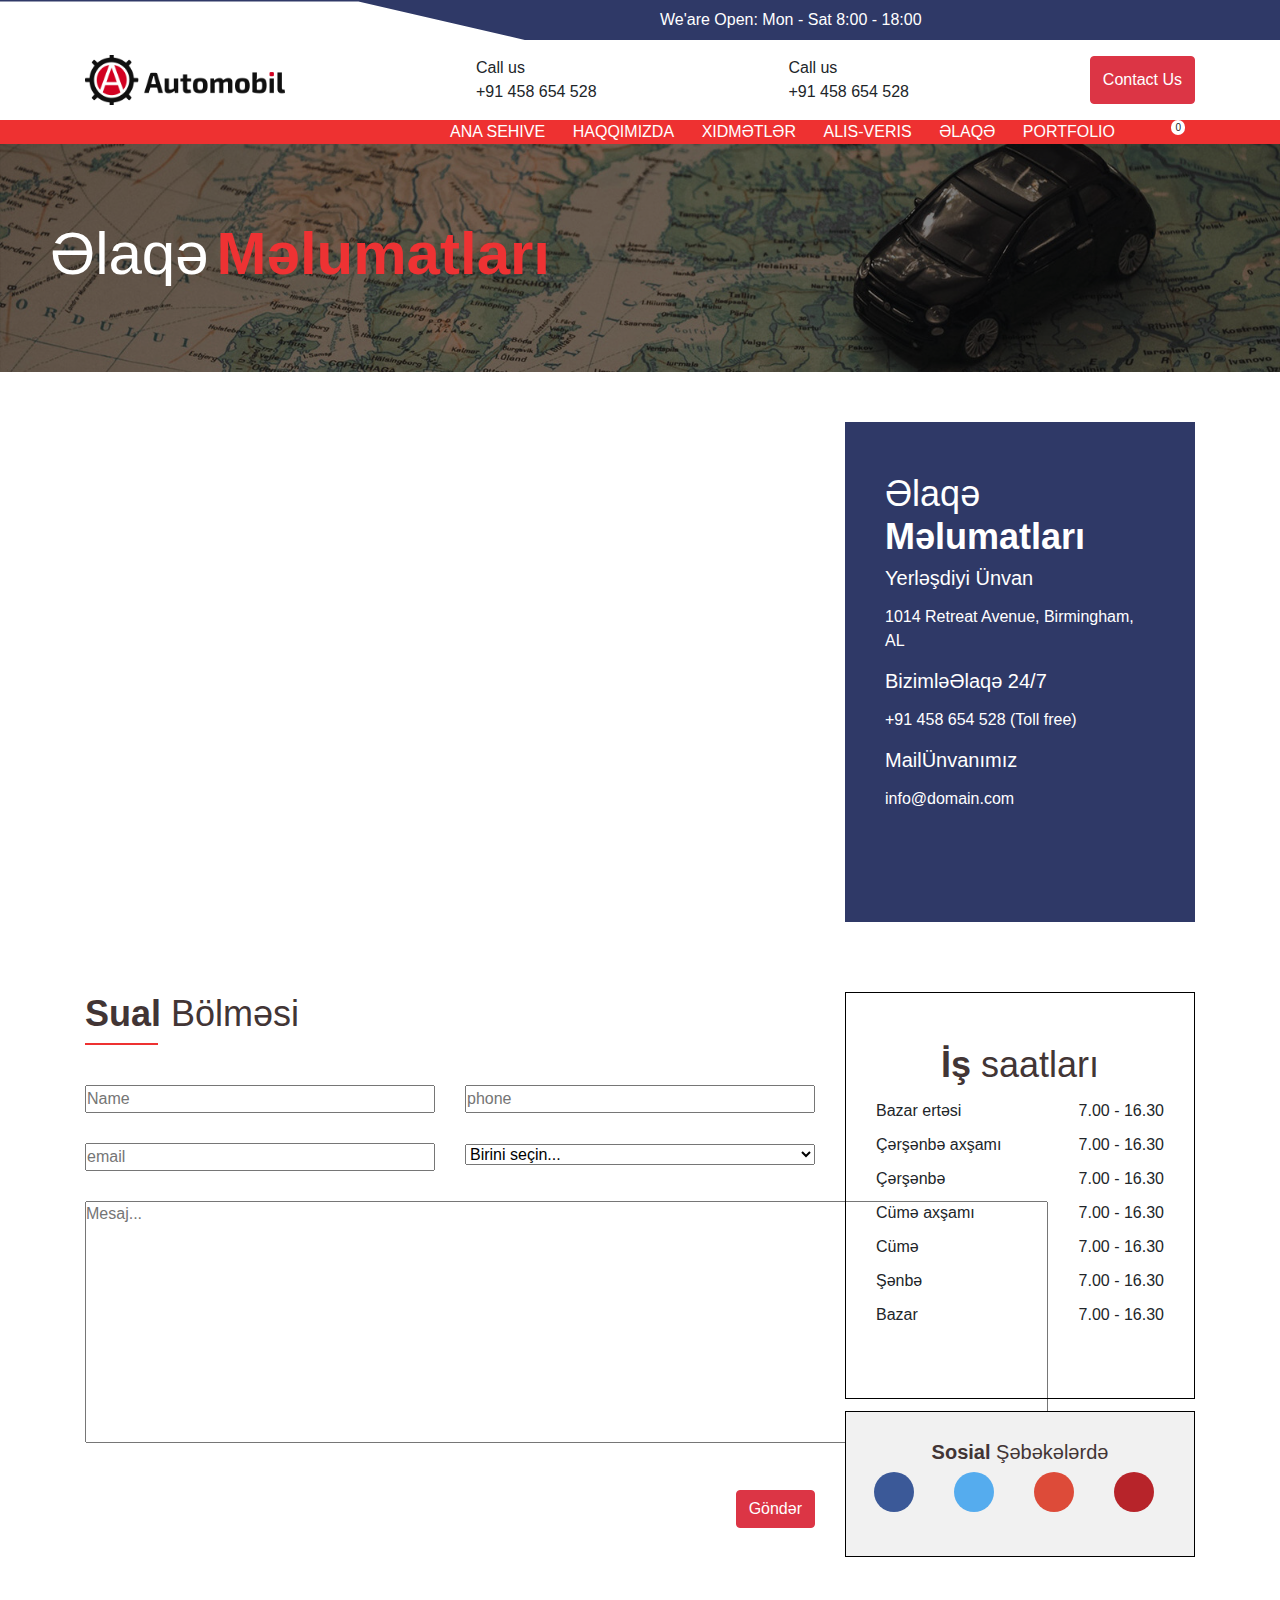
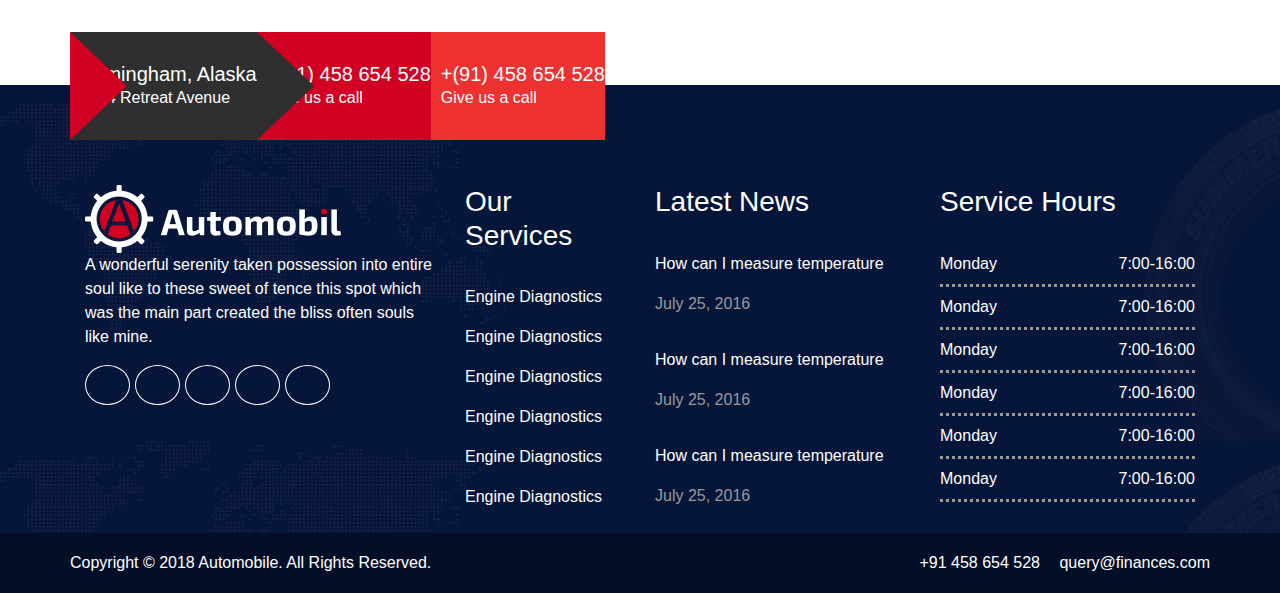
<file: final project/contact.html>
<!DOCTYPE html>
<html lang="en">

<head>
    <meta charset="UTF-8">
    <meta name="viewport" content="width=device-width, initial-scale=1.0">
    <meta http-equiv="X-UA-Compatible" content="ie=edge">
    <title>Document</title>
    <link rel="stylesheet" href="https://use.fontawesome.com/releases/v5.8.1/css/all.css"
        integrity="sha384-50oBUHEmvpQ+1lW4y57PTFmhCaXp0ML5d60M1M7uH2+nqUivzIebhndOJK28anvf" crossorigin="anonymous">
    <link rel="stylesheet" href="https://stackpath.bootstrapcdn.com/bootstrap/4.3.1/css/bootstrap.min.css"
        integrity="sha384-ggOyR0iXCbMQv3Xipma34MD+dH/1fQ784/j6cY/iJTQUOhcWr7x9JvoRxT2MZw1T" crossorigin="anonymous">
    <link rel="stylesheet" href="sass/style.css">

</head>

<body>
    <header>
        <div class="container-fluid header-top">

            <div class="container height ">
                <div class="row height">
                    <div class="col-lg-6 offset-6 header-top-content height">



                        <p> <i class="far fa-clock"></i>We'are Open: Mon - Sat 8:00 - 18:00
                        </p>

                        <ul>
                            <li><a><i class="fab fa-facebook-f"></i></a></li>
                            <li><a><i class="fab fa-twitter"></i></a></li>
                            <li><a><i class="fab fa-instagram"></i></a></li>
                            <li><a><i class="fab fa-google-plus-g"></i></a></li>
                        </ul>





                    </div>

                </div>
            </div>
        </div>
        <div class="container">
            <div class="row middle">
                <div class="col-lg-4">

                    <div class="brand-wrapper">
                        <a href="" class="brand"><img src="image/auto.png" alt="brand shekli olmalidir"></a>

                    </div>

                </div>
                <div class="col-lg-8">

                    <div class="contact-holder">
                        <ul>
                            <li> <span><i class="fas fa-phone-volume"></i> </span>
                                <div class="info-wrapper">
                                    <p>
                                        Call us</p>

                                    <span>+91 458 654 528

                                    </span>
                                </div>
                            </li>
                            <li> <span class="letter"> <i class="far fa-envelope-open"></i></span>
                                <div class="info-wrapper">
                                    <p>
                                        Call us</p>

                                    <span>+91 458 654 528

                                    </span>
                                </div>
                            </li>
                            <li>
                                <a href="" class="contact-btn btn btn-danger">Contact Us</a>
                            </li>

                        </ul>
                    </div>

                </div>
            </div>





        </div>
        <div class="clip">

                <div class="container">
                        <div class="row">
                            <div class="col-lg-4"></div>
                            <div class="col-lg-7 navbar">
                                    <ul class="navbottom">
                                            <li> <a href="index.html">Ana Sehive</a></li>
                                            <li> <a href="about.html">Haqqımızda</a></li>
                                            <li class="position-relative dropdown"> <a href="services.html">Xidmətlər</a>
                                                    <div class="menu position-absolute">
                                                        <ul>
                                                            <li> <a href="services.html#Firstservice">YAGLAMA </a></li>
                                                            <li> <a href="services.html#Secondservice">aksesuarlarin qurasdirilmasi</a></li>
                                                        </ul>
                                                    </div>
                                            </li>
                                            <li class="position-relative dropdown"> <a href="shop.html">alis-veris</a>
                                                <div class="menu position-absolute">
                                                        <ul>
                                                            <li> <a href="oils.html">Yaglar </a></li>
                                                            <li> <a href="aksesuar.html">Aksesuarlar</a></li>
                                                            <li> <a href="details.html">Ehtiyat Hisseleri</a></li>
        
                                                        </ul>
                                                    </div></li>
                                            <li> <a href="contact.html">əlaqə</a></li>
                                            <li> <a href="portfolio.html">Portfolio</a></li>
                                        </ul>
                            </div>
                            <div class="col-lg-1 ">
                                <span class="cart">
                               <a href="cart.html"><i class="fas fa-shopping-cart"></i></a>
                                 <span>0</span>
                                </span>
                            </div>
                            
                        </div>
                    </div>
                    
            
        </div>
         
        
    </header>

    <main>

            <section id="contact">
                <div class="contact position-relative">
                    <img src="image/map.jpg" alt="">

                    <div class="layer position-absolute">
                        <div class="txt-holder">
                            <h2>Əlaqə</h2>

                            <h2 class="color">Məlumatları</h2>
                        </div>
                    </div>
                </div>
              

            </section>

            <section id="map">
                <div class="container">
                    <div class="row">
                        <div class="col-lg-8">
                                <div class="mapouter"><div class="gmap_canvas"><iframe width="766" height="500" id="gmap_canvas" src="https://maps.google.com/maps?q=baku%20ayna%20sultanova&t=&z=11&ie=UTF8&iwloc=&output=embed" frameborder="0" scrolling="no" marginheight="0" marginwidth="0"></iframe><a href="https://www.crocothemes.net">crocothemes.net;</a></div><style>.mapouter{position:relative;text-align:right;height:500px;width:766px;}.gmap_canvas {overflow:hidden;background:none!important;height:500px;width:766px;}</style></div>
                                <!-- 20% Discount on Elegant Themes Divi Page Builder https://www.embedgooglemap.net/divi-sale/ -->

                        </div>
                        <div class="col-lg-4">

                            <div class="text-wrapper">
                                <h2>
                                    <span>Əlaqə</span>
                                    Məlumatları
                                </h2>

                                <h3>
                                    <span>Yerləşdiyi</span>
                                    Ünvan
                                </h3>
                                <p>1014 Retreat Avenue, Birmingham, AL</p>

                                <h3><span>Bizimlə</span>Əlaqə 24/7</h3>
                                <p>+91 458 654 528 (Toll free)</p>
                                <h3><span>Mail</span>Ünvanımız </h3>
                                <p>info@domain.com</p>

                            </div>
                        </div>
                    </div>
                </div>
            </section>

                <section id="mail">
                    <div class="container">
                        <div class="row">
                            <div class="col-lg-8">
                                <div class="head">
                                    <h3>Sual <span>Bölməsi</span></h3>

                                </div>
                                  <div class="seperator">

                                  </div>
                                  <div class="row inner">
                                        <div class="col-lg-6">
                                            <input type="text" name="name" placeholder="Name">
                                        </div>
                                        <div class="col-lg-6">
                                            <input type="tel" name="phone" placeholder="phone">
                                        </div>
                                        <div class="col-lg-6">
                                                <input type="email" name="email" placeholder="email" >
                                            </div>
                                            <div class="col-lg-6">
                                                    <select class="select">
                                                            <option value="choose">Birini seçin...</option>
                                                            <option value="oil">Yağlama</option>
                                                            <option value="accessor">Aksesuarlarin quraşdırılması</option>
                                                            <option value="details">Ehtiyat hissələri</option>
                                                            <option value="oils">Mühərrik Yağları</option>
                                                            <option value="batteries">Akkumlyatorlar</option>
                                                            <option value="accessors">Aksesuarlar</option>

                                                          </select>
                                                </div>
        
                                                <div class="col-lg-6">
                                                        <textarea class="text" name="text" placeholder="Mesaj..." id="" cols="102" rows="10"></textarea>
                                                    </div>
                                    </div>

                                    <a class="send" href=""><button type="button" class="btn btn-danger">Göndər</button></a>
                            </div>

                            <div class="col-lg-4">
                                <div class="working-hours">
                                        <h3>İş <span>saatları</span></h3>

                                        <ul>
                                            <li><span>Bazar ertəsi</span>
                                            <span>7.00 - 16.30</span></li>
                                            <li><span>Çərşənbə axşamı</span>
                                             <span>7.00 - 16.30</span></li>
                                            <li><span>Çərşənbə</span>
                                             <span>7.00 - 16.30</span></li>
                                            <li><span>Cümə axşamı</span>
                                             <span>7.00 - 16.30</span></li>
                                            <li><span>Cümə</span>
                                             <span>7.00 - 16.30</span></li>
                                            <li><span>Şənbə</span>
                                             <span>7.00 - 16.30</span></li>
                                            <li><span>Bazar</span>
                                             <span>7.00 - 16.30</span></li>


                                        </ul>

                                </div>

                                    <div class="social">
                                        <div class="socials">
                                            <h3>Sosial <span>Şəbəkələrdə</span></h3>
                                        </div>

                                        <div class="icon-holder">
                                            <ul class="d-flex">
                                                    <a href=""><i class="fab fa-facebook"></i></a> 
                                                    <a href=""><i class="fab fa-twitter"></i></a> 
                                                    <a href=""><i class="fab fa-google-plus-g"></i></a> 
                                                    <a href=""><i class="fab fa-instagram"></i></a> 
                                            </ul>
                                              
                                        </div>
                                    </div>
                            </div>

                         
                        </div>
                    </div>
                </section>



    </main>

    <footer>
        <div class="container ">
            <div class="row footerTop">
                <div class="footerTopFirst">
                        <i class="fas fa-map-marker-alt"></i>
                        <div>
                            <h5>Birmingham, Alaska</h5>
                            <p>1014 Retreat Avenue</p>
                        </div>
                </div>
                <div class="footerTopSecond"></div>
                <div class="footerTopThird">
                        <i class="fas fa-phone-volume"></i>
                        <div>
                                <h5>+(91) 458 654 528</h5>
                                <p>Give us a call</p>
                            </div>
                </div>
                <div class="footerTopFourth"></div>
                <div class="footerTopFivth">
                        <i class="far fa-envelope"></i>
                        <div>
                                <h5>+(91) 458 654 528</h5>
                                <p>Give us a call</p>
                            </div>
                </div>
            </div>
        </div>
        <div class="container-fluid content">
            <div class="container">
                <div class="row footerRow">
                        <div class="col-4 firstcol ">
                                <div>
                                    <img src="image/footer_logo.png" alt="">
                                </div>
                                <p>A wonderful serenity taken possession into entire soul like to these sweet of tence this spot which was the main part created the bliss often souls like mine.</p>
                                <div class="firstcolIcon">
                                    <div><i class="fab fa-facebook-f"></i></div>
                                    <div><i class="fab fa-twitter"></i></div>
                                    <div><i class="fab fa-google-plus-g"></i></div>
                                    <div><i class="fab fa-invision"></i></div>
                                    <div><i class="fab fa-instagram"></i></div>
                                </div>
                            </div>
                            <div class="col-2 secondcol ">
                                <h3>Our Services</h3>
                                <ul>
                                    <li><a href="#">Engine Diagnostics</a></li>
                                    <li><a href="#">Engine Diagnostics</a></li>
                                    <li><a href="#">Engine Diagnostics</a></li>
                                    <li><a href="#">Engine Diagnostics</a></li>
                                    <li><a href="#">Engine Diagnostics</a></li>
                                    <li><a href="#">Engine Diagnostics</a></li>
                                </ul>
                            </div>
                            <div class="col-3 thirdcol ">
                                <h3>Latest News</h3>
                                <ul>
                                    <li><a href="#">How can I measure temperature</a><p>July 25, 2016</p></li>
                                    <li><a href="#">How can I measure temperature</a><p>July 25, 2016</p></li>
                                    <li><a href="#">How can I measure temperature</a><p>July 25, 2016</p></li>
                                </ul>
                            </div>
                            <div class="col-3 fourthcol">
                                <h3>Service Hours</h3>
                                <ul>
                                    <li><span>Monday</span><span>7:00-16:00</span></li>
                                    <li><span>Monday</span><span>7:00-16:00</span></li>
                                    <li><span>Monday</span><span>7:00-16:00</span></li>
                                    <li><span>Monday</span><span>7:00-16:00</span></li>
                                    <li><span>Monday</span><span>7:00-16:00</span></li>
                                    <li><span>Monday</span><span>7:00-16:00</span></li>
                                </ul>
                            </div>
                        </div>
                        <div>
                </div>
            </div>
        </div>
        <div class="container-fluid footerBottom">
            <div class="container">
                <div class="row footerBottomRow">
                      <p>Copyright © 2018 Automobile. All Rights Reserved.</p>
                      <p><span class="footerBottomSpan">+91 458 654 528

                        </span>
                    <span>query@finances.com

                        </span></p>
                </div>
            </div>
        </div>
    </footer>
    <script src="js/checkout.js"></script>
<script src="js/main.js"></script>
</body>

</html>
</file>
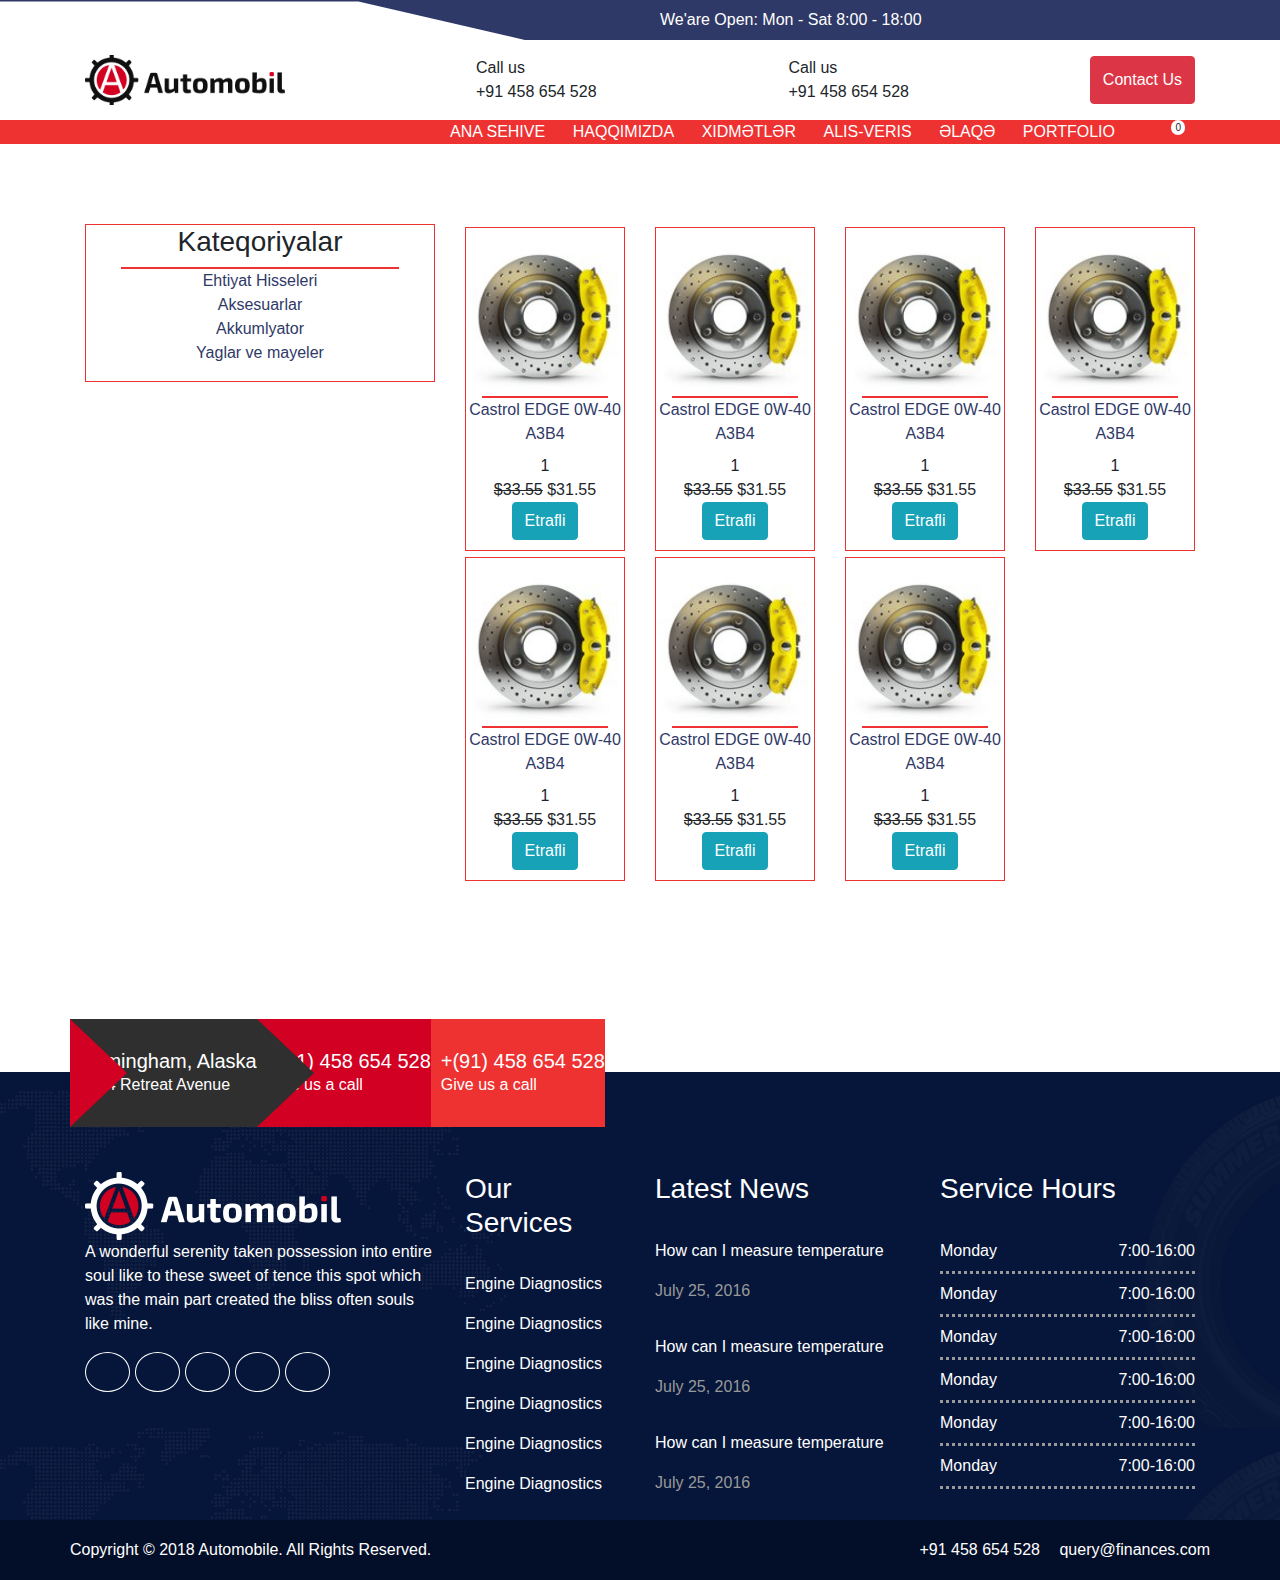
<file: final project/details.html>
<!DOCTYPE html>
<html lang="en">

<head>
    <meta charset="UTF-8">
    <meta name="viewport" content="width=device-width, initial-scale=1.0">
    <meta http-equiv="X-UA-Compatible" content="ie=edge">
    <title>Document</title>
    <link rel="stylesheet" href="https://use.fontawesome.com/releases/v5.8.1/css/all.css"
        integrity="sha384-50oBUHEmvpQ+1lW4y57PTFmhCaXp0ML5d60M1M7uH2+nqUivzIebhndOJK28anvf" crossorigin="anonymous">
    <link rel="stylesheet" href="https://stackpath.bootstrapcdn.com/bootstrap/4.3.1/css/bootstrap.min.css"
        integrity="sha384-ggOyR0iXCbMQv3Xipma34MD+dH/1fQ784/j6cY/iJTQUOhcWr7x9JvoRxT2MZw1T" crossorigin="anonymous">
    <link rel="stylesheet" href="sass/style.css">

</head>

<body>
        <header>
                <div class="container-fluid header-top">
        
                    <div class="container height ">
                        <div class="row height">
                            <div class="col-lg-6 offset-6 header-top-content height">
        
        
        
                                <p> <i class="far fa-clock"></i>We'are Open: Mon - Sat 8:00 - 18:00
                                </p>
        
                                <ul>
                                    <li><a><i class="fab fa-facebook-f"></i></a></li>
                                    <li><a><i class="fab fa-twitter"></i></a></li>
                                    <li><a><i class="fab fa-instagram"></i></a></li>
                                    <li><a><i class="fab fa-google-plus-g"></i></a></li>
                                </ul>
        
        
        
        
        
                            </div>
        
                        </div>
                    </div>
                </div>
                <div class="container">
                    <div class="row middle">
                        <div class="col-lg-4">
        
                            <div class="brand-wrapper">
                                <a href="" class="brand"><img src="image/auto.png" alt="brand shekli olmalidir"></a>
        
                            </div>
        
                        </div>
                        <div class="col-lg-8">
        
                            <div class="contact-holder">
                                <ul>
                                    <li> <span><i class="fas fa-phone-volume"></i> </span>
                                        <div class="info-wrapper">
                                            <p>
                                                Call us</p>
        
                                            <span>+91 458 654 528
        
                                            </span>
                                        </div>
                                    </li>
                                    <li> <span class="letter"> <i class="far fa-envelope-open"></i></span>
                                        <div class="info-wrapper">
                                            <p>
                                                Call us</p>
        
                                            <span>+91 458 654 528
        
                                            </span>
                                        </div>
                                    </li>
                                    <li>
                                        <a href="" class="contact-btn btn btn-danger">Contact Us</a>
                                    </li>
        
                                </ul>
                            </div>
        
                        </div>
                    </div>
        
        
        
        
        
                </div>
                <div class="clip">
        
                        <div class="container">
                                <div class="row">
                                    <div class="col-lg-4"></div>
                                    <div class="col-lg-7 navbar">
                                            <ul class="navbottom">
                                                    <li> <a href="index.html">Ana Sehive</a></li>
                                                    <li> <a href="about.html">Haqqımızda</a></li>
                                                    <li class="position-relative dropdown"> <a href="services.html">Xidmətlər</a>
                                                            <div class="menu position-absolute">
                                                                <ul>
                                                                    <li> <a href="services.html#Firstservice">YAGLAMA </a></li>
                                                                    <li> <a href="services.html#Secondservice">aksesuarlarin qurasdirilmasi</a></li>
                                                                </ul>
                                                            </div>
                                                    </li>
                                                    <li class="position-relative dropdown"> <a href="shop.html">alis-veris</a>
                                                        <div class="menu position-absolute">
                                                                <ul>
                                                                    <li> <a href="oils.html">Yaglar </a></li>
                                                                    <li> <a href="aksesuar.html">Aksesuarlar</a></li>
                                                                    <li> <a href="details.html">Ehtiyat Hisseleri</a></li>
                
                                                                </ul>
                                                            </div></li>
                                                    <li> <a href="contact.html">əlaqə</a></li>
                                                    <li> <a href="portfolio.html">Portfolio</a></li>
                                                </ul>
                                    </div>
                                    <div class="col-lg-1 ">
                                        <span class="cart">
                                       <a href="cart.html"><i class="fas fa-shopping-cart"></i></a>
                                         <span>0</span>
                                        </span>
                                    </div>
                                    
                                </div>
                            </div>
                            
                    
                </div>
                 
                
            </header>

    <main>
          
     <section id="oils">
         <div class="container">
             <div class="row">
                 <div class="col-lg-4">
                     <div class="categories">
                            <h3>Kateqoriyalar</h3>
                            <div class="seperator"></div>

                            <ul>
                                <li><a href="details.html">Ehtiyat Hisseleri</a></li>
                                <li><a href="aksesuar.html">Aksesuarlar</a></li>
                                <li><a href="batteries.html">Akkumlyator</a></li>
                                <li><a href="oils.html">Yaglar ve mayeler</a></li>
                            </ul>
                     </div>
                     


                    

                 </div>
                 <div class="col-lg-8">

                    <div class="row inner">
                        <div class="col-lg-3">
                            <div class="pro-holder position-relative">
                                <img src="image/product5.jpg" alt="">

                                <div class="seperator1">

                                </div>

                                <a href="">Castrol EDGE 0W-40 A3B4 </a>
                                <h2></h2>

                                <div class="icon-holder">
                                        <i class="far fa-star"></i>
                                        <i class="far fa-star"></i>
                                        <i class="far fa-star"></i>
                                        <i class="far fa-star"></i>
                                        <i class="far fa-star"></i>
                                        <span>1</span>
                                </div>
                                <span class="sale">$33.55</span>
                                <span>$31.55</span>

                                <a href="productInfo.html"><button type="button" class="btn btn-info">Etrafli</button></a>
                               


                                    <div class="layer position-absolute">

                                        <a href="productInfo.html"><button type="button" class="add btn btn-primary"><i class="fas fa-cart-plus"></i>Sebete elave et</button></a>
                                    </div>
                            </div>
                        </div>
                        <div class="col-lg-3">
                                <div class="pro-holder position-relative">
                                    <img src="image/product5.jpg" alt="">
    
                                    <div class="seperator1">
    
                                    </div>
    
                                    <a href="">Castrol EDGE 0W-40 A3B4 </a>
                                    <h2></h2>
    
                                    <div class="icon-holder">
                                            <i class="far fa-star"></i>
                                            <i class="far fa-star"></i>
                                            <i class="far fa-star"></i>
                                            <i class="far fa-star"></i>
                                            <i class="far fa-star"></i>
                                            <span>1</span>
                                    </div>
                                    <span class="sale">$33.55</span>
                                    <span>$31.55</span>
    
                                    <a href="productInfo.html"><button type="button" class="btn btn-info">Etrafli</button></a>
                                   
    
                                    <div class="layer position-absolute">

                                            <a href="productInfo.html"><button type="button" class="add btn btn-primary"><i class="fas fa-cart-plus"></i>Sebete elave et</button></a>
                                        </div>
    
                                </div>
                            </div>
                            <div class="col-lg-3">
                                    <div class="pro-holder position-relative">
                                        <img src="image/product5.jpg" alt="">
        
                                        <div class="seperator1">
        
                                        </div>
        
                                        <a href="">Castrol EDGE 0W-40 A3B4 </a>
                                        <h2></h2>
        
                                        <div class="icon-holder">
                                                <i class="far fa-star"></i>
                                                <i class="far fa-star"></i>
                                                <i class="far fa-star"></i>
                                                <i class="far fa-star"></i>
                                                <i class="far fa-star"></i>
                                                <span>1</span>
                                        </div>
                                        <span class="sale">$33.55</span>
                                        <span>$31.55</span>
        
                                        <a href="productInfo.html"><button type="button" class="btn btn-info">Etrafli</button></a>
                                       
        
                                        <div class="layer position-absolute">

                                                <a href="productInfo.html"><button type="button" class="add btn btn-primary"><i class="fas fa-cart-plus"></i>Sebete elave et</button></a>
                                            </div>
        
                                    </div>
                                </div>
                                <div class="col-lg-3">
                                        <div class="pro-holder  position-relative">
                                            <img src="image/product5.jpg" alt="">
            
                                            <div class="seperator1">
            
                                            </div>
            
                                            <a href="">Castrol EDGE 0W-40 A3B4 </a>
                                            <h2></h2>
            
                                            <div class="icon-holder">
                                                    <i class="far fa-star"></i>
                                                    <i class="far fa-star"></i>
                                                    <i class="far fa-star"></i>
                                                    <i class="far fa-star"></i>
                                                    <i class="far fa-star"></i>
                                                    <span>1</span>
                                            </div>
                                            <span class="sale">$33.55</span>
                                            <span>$31.55</span>
            
                                            <a href="productInfo.html"><button type="button" class="btn btn-info">Etrafli</button></a>
                                           
                                            <div class="layer position-absolute">

                                                    <a href="productInfo.html"><button type="button" class="add btn btn-primary"><i class="fas fa-cart-plus"></i>Sebete elave et</button></a>
                                                </div>
            

                                        </div>
                                    </div>
                                    <div class="col-lg-3">
                                            <div class="pro-holder  position-relative">
                                                <img src="image/product5.jpg" alt="">
                
                                                <div class="seperator1">
                
                                                </div>
                
                                                <a href="">Castrol EDGE 0W-40 A3B4 </a>
                                                <h2></h2>
                
                                                <div class="icon-holder">
                                                        <i class="far fa-star"></i>
                                                        <i class="far fa-star"></i>
                                                        <i class="far fa-star"></i>
                                                        <i class="far fa-star"></i>
                                                        <i class="far fa-star"></i>
                                                        <span>1</span>
                                                </div>
                                                <span class="sale">$33.55</span>
                                                <span>$31.55</span>
                
                                                <a href="productInfo.html"><button type="button" class="btn btn-info">Etrafli</button></a>
                                               
                
                                                <div class="layer position-absolute">

                                                        <a href="productInfo.html"><button type="button" class="add btn btn-primary"><i class="fas fa-cart-plus"></i>Sebete elave et</button></a>
                                                    </div>
                                                
                                            </div>
                                        </div>
                                        <div class="col-lg-3">
                                                <div class="pro-holder  position-relative">
                                                    <img src="image/product5.jpg" alt="">
                    
                                                    <div class="seperator1">
                    
                                                    </div>
                    
                                                    <a href="">Castrol EDGE 0W-40 A3B4 </a>
                                                    <h2></h2>
                    
                                                    <div class="icon-holder">
                                                            <i class="far fa-star"></i>
                                                            <i class="far fa-star"></i>
                                                            <i class="far fa-star"></i>
                                                            <i class="far fa-star"></i>
                                                            <i class="far fa-star"></i>
                                                            <span>1</span>
                                                    </div>
                                                    <span class="sale">$33.55</span>
                                                    <span>$31.55</span>
                    
                                                    <a href="productInfo.html"><button type="button" class="btn btn-info">Etrafli</button></a>
                                                   
                    
                                                    <div class="layer position-absolute">

                                                            <a href="productInfo.html"><button type="button" class="add btn btn-primary"><i class="fas fa-cart-plus"></i>Sebete elave et</button></a>
                                                        </div>

                                                </div>
                                            </div>
                                            <div class="col-lg-3">
                                                    <div class="pro-holder  position-relative">
                                                        <img src="image/product5.jpg" alt="">
                        
                                                        <div class="seperator1">
                        
                                                        </div>
                        
                                                        <a href="">Castrol EDGE 0W-40 A3B4 </a>
                                                        <h2></h2>
                        
                                                        <div class="icon-holder">
                                                                <i class="far fa-star"></i>
                                                                <i class="far fa-star"></i>
                                                                <i class="far fa-star"></i>
                                                                <i class="far fa-star"></i>
                                                                <i class="far fa-star"></i>
                                                                <span>1</span>
                                                        </div>
                                                        <span class="sale">$33.55</span>
                                                        <span>$31.55</span>
                        
                                                        <a href="productInfo.html"><button type="button" class="btn btn-info">Etrafli</button></a>
                                                       

                                                        <div class="layer position-absolute">

                                                                <a href="productInfo.html"><button type="button" class="add btn btn-primary"><i class="fas fa-cart-plus"></i>Sebete elave et</button></a>
                                                            </div>

                                                    </div>
                                                </div>
                                                
                    </div>

                 </div>
             </div>

         </div>
     </section>


    </main>

    <footer>
        <div class="container ">
            <div class="row footerTop">
                <div class="footerTopFirst">
                        <i class="fas fa-map-marker-alt"></i>
                        <div>
                            <h5>Birmingham, Alaska</h5>
                            <p>1014 Retreat Avenue</p>
                        </div>
                </div>
                <div class="footerTopSecond"></div>
                <div class="footerTopThird">
                        <i class="fas fa-phone-volume"></i>
                        <div>
                                <h5>+(91) 458 654 528</h5>
                                <p>Give us a call</p>
                            </div>
                </div>
                <div class="footerTopFourth"></div>
                <div class="footerTopFivth">
                        <i class="far fa-envelope"></i>
                        <div>
                                <h5>+(91) 458 654 528</h5>
                                <p>Give us a call</p>
                            </div>
                </div>
            </div>
        </div>
        <div class="container-fluid content">
            <div class="container">
                <div class="row footerRow">
                        <div class="col-4 firstcol ">
                                <div>
                                    <img src="image/footer_logo.png" alt="">
                                </div>
                                <p>A wonderful serenity taken possession into entire soul like to these sweet of tence this spot which was the main part created the bliss often souls like mine.</p>
                                <div class="firstcolIcon">
                                    <div><i class="fab fa-facebook-f"></i></div>
                                    <div><i class="fab fa-twitter"></i></div>
                                    <div><i class="fab fa-google-plus-g"></i></div>
                                    <div><i class="fab fa-invision"></i></div>
                                    <div><i class="fab fa-instagram"></i></div>
                                </div>
                            </div>
                            <div class="col-2 secondcol ">
                                <h3>Our Services</h3>
                                <ul>
                                    <li><a href="#">Engine Diagnostics</a></li>
                                    <li><a href="#">Engine Diagnostics</a></li>
                                    <li><a href="#">Engine Diagnostics</a></li>
                                    <li><a href="#">Engine Diagnostics</a></li>
                                    <li><a href="#">Engine Diagnostics</a></li>
                                    <li><a href="#">Engine Diagnostics</a></li>
                                </ul>
                            </div>
                            <div class="col-3 thirdcol ">
                                <h3>Latest News</h3>
                                <ul>
                                    <li><a href="#">How can I measure temperature</a><p>July 25, 2016</p></li>
                                    <li><a href="#">How can I measure temperature</a><p>July 25, 2016</p></li>
                                    <li><a href="#">How can I measure temperature</a><p>July 25, 2016</p></li>
                                </ul>
                            </div>
                            <div class="col-3 fourthcol">
                                <h3>Service Hours</h3>
                                <ul>
                                    <li><span>Monday</span><span>7:00-16:00</span></li>
                                    <li><span>Monday</span><span>7:00-16:00</span></li>
                                    <li><span>Monday</span><span>7:00-16:00</span></li>
                                    <li><span>Monday</span><span>7:00-16:00</span></li>
                                    <li><span>Monday</span><span>7:00-16:00</span></li>
                                    <li><span>Monday</span><span>7:00-16:00</span></li>
                                </ul>
                            </div>
                        </div>
                        <div>
                </div>
            </div>
        </div>
        <div class="container-fluid footerBottom">
            <div class="container">
                <div class="row footerBottomRow">
                      <p>Copyright © 2018 Automobile. All Rights Reserved.</p>
                      <p><span class="footerBottomSpan">+91 458 654 528

                        </span>
                    <span>query@finances.com

                        </span></p>
                </div>
            </div>
        </div>
    </footer>
    <script src="https://code.jquery.com/jquery-3.3.1.slim.min.js" integrity="sha384-q8i/X+965DzO0rT7abK41JStQIAqVgRVzpbzo5smXKp4YfRvH+8abtTE1Pi6jizo" crossorigin="anonymous"></script>
<script src="https://cdnjs.cloudflare.com/ajax/libs/popper.js/1.14.7/umd/popper.min.js" integrity="sha384-UO2eT0CpHqdSJQ6hJty5KVphtPhzWj9WO1clHTMGa3JDZwrnQq4sF86dIHNDz0W1" crossorigin="anonymous"></script>
<script src="https://stackpath.bootstrapcdn.com/bootstrap/4.3.1/js/bootstrap.min.js" integrity="sha384-JjSmVgyd0p3pXB1rRibZUAYoIIy6OrQ6VrjIEaFf/nJGzIxFDsf4x0xIM+B07jRM" crossorigin="anonymous"></script>
<script src="js/checkout.js"></script>
<script src="js/main.js"></script>
</body>

</html>
</file>
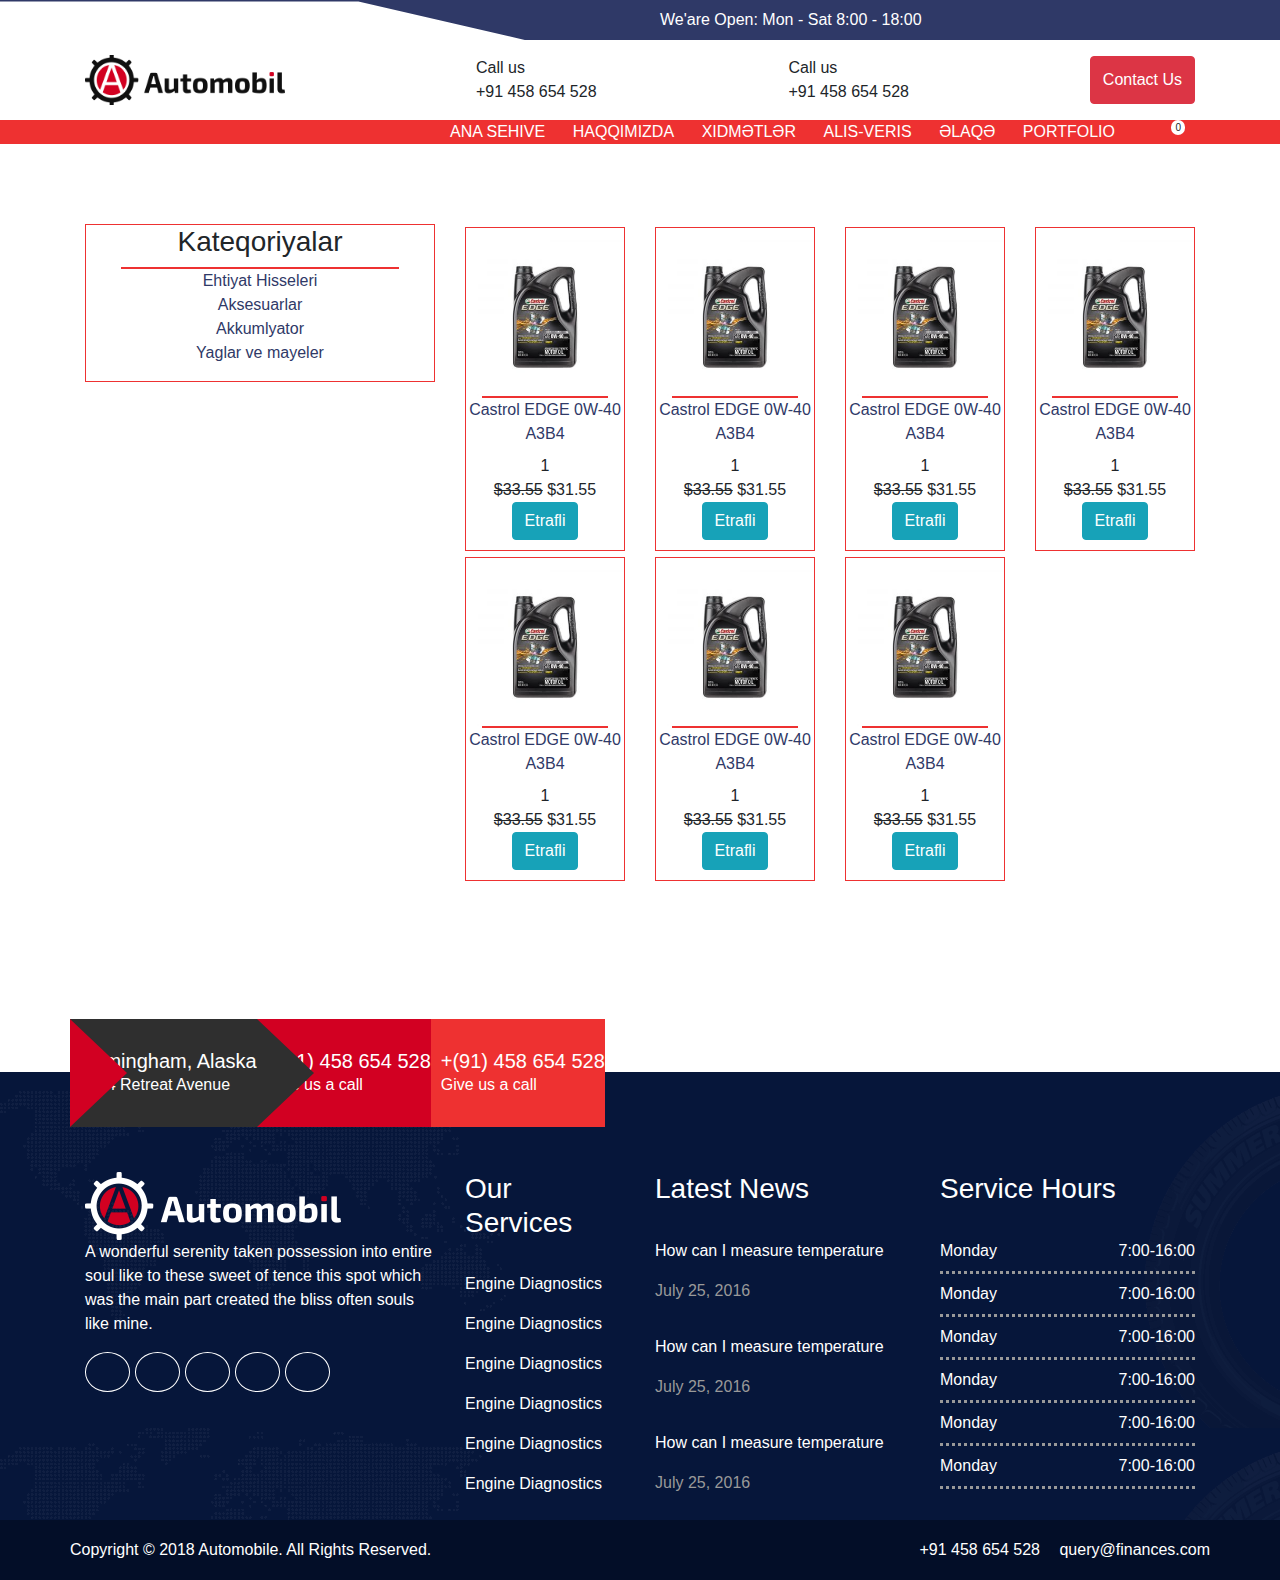
<file: final project/oils.html>
<!DOCTYPE html>
<html lang="en">

<head>
    <meta charset="UTF-8">
    <meta name="viewport" content="width=device-width, initial-scale=1.0">
    <meta http-equiv="X-UA-Compatible" content="ie=edge">
    <title>Document</title>
    <link rel="stylesheet" href="https://use.fontawesome.com/releases/v5.8.1/css/all.css"
        integrity="sha384-50oBUHEmvpQ+1lW4y57PTFmhCaXp0ML5d60M1M7uH2+nqUivzIebhndOJK28anvf" crossorigin="anonymous">
    <link rel="stylesheet" href="https://stackpath.bootstrapcdn.com/bootstrap/4.3.1/css/bootstrap.min.css"
        integrity="sha384-ggOyR0iXCbMQv3Xipma34MD+dH/1fQ784/j6cY/iJTQUOhcWr7x9JvoRxT2MZw1T" crossorigin="anonymous">
    <link rel="stylesheet" href="sass/style.css">

</head>

<body>
        <header>
                <div class="container-fluid header-top">
        
                    <div class="container height ">
                        <div class="row height">
                            <div class="col-lg-6 offset-6 header-top-content height">
        
        
        
                                <p> <i class="far fa-clock"></i>We'are Open: Mon - Sat 8:00 - 18:00
                                </p>
        
                                <ul>
                                    <li><a><i class="fab fa-facebook-f"></i></a></li>
                                    <li><a><i class="fab fa-twitter"></i></a></li>
                                    <li><a><i class="fab fa-instagram"></i></a></li>
                                    <li><a><i class="fab fa-google-plus-g"></i></a></li>
                                </ul>
        
        
        
        
        
                            </div>
        
                        </div>
                    </div>
                </div>
                <div class="container">
                    <div class="row middle">
                        <div class="col-lg-4">
        
                            <div class="brand-wrapper">
                                <a href="" class="brand"><img src="image/auto.png" alt="brand shekli olmalidir"></a>
        
                            </div>
        
                        </div>
                        <div class="col-lg-8">
        
                            <div class="contact-holder">
                                <ul>
                                    <li> <span><i class="fas fa-phone-volume"></i> </span>
                                        <div class="info-wrapper">
                                            <p>
                                                Call us</p>
        
                                            <span>+91 458 654 528
        
                                            </span>
                                        </div>
                                    </li>
                                    <li> <span class="letter"> <i class="far fa-envelope-open"></i></span>
                                        <div class="info-wrapper">
                                            <p>
                                                Call us</p>
        
                                            <span>+91 458 654 528
        
                                            </span>
                                        </div>
                                    </li>
                                    <li>
                                        <a href="" class="contact-btn btn btn-danger">Contact Us</a>
                                    </li>
        
                                </ul>
                            </div>
        
                        </div>
                    </div>
        
        
        
        
        
                </div>
                <div class="clip">
        
                        <div class="container">
                                <div class="row">
                                    <div class="col-lg-4"></div>
                                    <div class="col-lg-7 navbar">
                                            <ul class="navbottom">
                                                    <li> <a href="index.html">Ana Sehive</a></li>
                                                    <li> <a href="about.html">Haqqımızda</a></li>
                                                    <li class="position-relative dropdown"> <a href="services.html">Xidmətlər</a>
                                                            <div class="menu position-absolute">
                                                                <ul>
                                                                    <li> <a href="services.html#Firstservice">YAGLAMA </a></li>
                                                                    <li> <a href="services.html#Secondservice">aksesuarlarin qurasdirilmasi</a></li>
                                                                </ul>
                                                            </div>
                                                    </li>
                                                    <li class="position-relative dropdown"> <a href="shop.html">alis-veris</a>
                                                        <div class="menu position-absolute">
                                                                <ul>
                                                                    <li> <a href="oils.html">Yaglar </a></li>
                                                                    <li> <a href="aksesuar.html">Aksesuarlar</a></li>
                                                                    <li> <a href="details.html">Ehtiyat Hisseleri</a></li>
                
                                                                </ul>
                                                            </div></li>
                                                    <li> <a href="contact.html">əlaqə</a></li>
                                                    <li> <a href="portfolio.html">Portfolio</a></li>
                                                </ul>
                                    </div>
                                    <div class="col-lg-1 ">
                                        <span class="cart">
                                       <a href="cart.html"><i class="fas fa-shopping-cart"></i></a>
                                         <span>0</span>
                                        </span>
                                    </div>
                                    
                                </div>
                            </div>
                            
                    
                </div>
                 
                
            </header>

    <main>
          
     <section id="oils">
         <div class="container">
             <div class="row">
                 <div class="col-lg-4">
                     <div class="categories">
                            <h3>Kateqoriyalar</h3>
                            <div class="seperator"></div>

                            <ul>
                                <li><a href="details.html">Ehtiyat Hisseleri</a></li>
                                <li><a href="aksesuar.html">Aksesuarlar</a></li>
                                <li><a href="batteries.html">Akkumlyator</a></li>
                                <li><a href="oils.html">Yaglar ve mayeler</a></li>
                            </ul>
                     </div>
                     


                    

                 </div>
                 <div class="col-lg-8">

                    <div class="row inner">
                        <div class="col-lg-3">
                            <div class="pro-holder">
                                <img src="image/product1.jpg" alt="">

                                <div class="seperator1">

                                </div>

                                <a href="">Castrol EDGE 0W-40 A3B4 </a>
                                <h2></h2>

                                <div class="icon-holder">
                                        <i class="far fa-star"></i>
                                        <i class="far fa-star"></i>
                                        <i class="far fa-star"></i>
                                        <i class="far fa-star"></i>
                                        <i class="far fa-star"></i>
                                        <span>1</span>
                                </div>
                                <span class="sale">$33.55</span>
                                <span>$31.55</span>

                                <a href="productInfo.html"><button type="button" class="btn btn-info">Etrafli</button></a>
                               
                                <div class="layer position-absolute">

                                        <a href="productInfo.html"><button type="button" class="add btn btn-primary"><i class="fas fa-cart-plus"></i>Sebete elave et</button></a>
                                    </div>


                            </div>
                        </div>
                        <div class="col-lg-3">
                                <div class="pro-holder  position-relative">
                                    <img src="image/product1.jpg" alt="">
    
                                    <div class="seperator1">
    
                                    </div>
    
                                    <a href="">Castrol EDGE 0W-40 A3B4 </a>
                                    <h2></h2>
    
                                    <div class="icon-holder">
                                            <i class="far fa-star"></i>
                                            <i class="far fa-star"></i>
                                            <i class="far fa-star"></i>
                                            <i class="far fa-star"></i>
                                            <i class="far fa-star"></i>
                                            <span>1</span>
                                    </div>
                                    <span class="sale">$33.55</span>
                                    <span>$31.55</span>
    
                                    <a href="productInfo.html"><button type="button" class="btn btn-info">Etrafli</button></a>
                                   
                                    <div class="layer position-absolute">

                                            <a href="productInfo.html"><button type="button" class="add btn btn-primary"><i class="fas fa-cart-plus"></i>Sebete elave et</button></a>
                                        </div>
    
                                    
                                </div>
                            </div>
                            <div class="col-lg-3">
                                    <div class="pro-holder position-relative">
                                        <img src="image/product1.jpg" alt="">
        
                                        <div class="seperator1">
        
                                        </div>
        
                                        <a href="">Castrol EDGE 0W-40 A3B4 </a>
                                        <h2></h2>
        
                                        <div class="icon-holder">
                                                <i class="far fa-star"></i>
                                                <i class="far fa-star"></i>
                                                <i class="far fa-star"></i>
                                                <i class="far fa-star"></i>
                                                <i class="far fa-star"></i>
                                                <span>1</span>
                                        </div>
                                        <span class="sale">$33.55</span>
                                        <span>$31.55</span>
        
                                        <a href="productInfo.html"><button type="button" class="btn btn-info">Etrafli</button></a>
                                       
        
                                        <div class="layer position-absolute">

                                                <a href="productInfo.html"><button type="button" class="add btn btn-primary"><i class="fas fa-cart-plus"></i>Sebete elave et</button></a>
                                            </div>
                                        
                                    </div>
                                </div>
                                <div class="col-lg-3">
                                        <div class="pro-holder  position-relative">
                                            <img src="image/product1.jpg" alt="">
            
                                            <div class="seperator1">
            
                                            </div>
            
                                            <a href="">Castrol EDGE 0W-40 A3B4 </a>
                                            <h2></h2>
            
                                            <div class="icon-holder">
                                                    <i class="far fa-star"></i>
                                                    <i class="far fa-star"></i>
                                                    <i class="far fa-star"></i>
                                                    <i class="far fa-star"></i>
                                                    <i class="far fa-star"></i>
                                                    <span>1</span>
                                            </div>
                                            <span class="sale">$33.55</span>
                                            <span>$31.55</span>
            
                                            <a href="productInfo.html"><button type="button" class="btn btn-info">Etrafli</button></a>
                                           
                                            <div class="layer position-absolute">

                                                    <a href="productInfo.html"><button type="button" class="add btn btn-primary"><i class="fas fa-cart-plus"></i>Sebete elave et</button></a>
                                                </div>
                                            
            
                                        </div>
                                    </div>
                                    <div class="col-lg-3">
                                            <div class="pro-holder  position-relative">
                                                <img src="image/product1.jpg" alt="">
                
                                                <div class="seperator1">
                
                                                </div>
                
                                                <a href="">Castrol EDGE 0W-40 A3B4 </a>
                                                <h2></h2>
                
                                                <div class="icon-holder">
                                                        <i class="far fa-star"></i>
                                                        <i class="far fa-star"></i>
                                                        <i class="far fa-star"></i>
                                                        <i class="far fa-star"></i>
                                                        <i class="far fa-star"></i>
                                                        <span>1</span>
                                                </div>
                                                <span class="sale">$33.55</span>
                                                <span>$31.55</span>
                
                                                <a href="productInfo.html"><button type="button" class="btn btn-info">Etrafli</button></a>
                                               
                
                                                <div class="layer position-absolute">

                                                        <a href="productInfo.html"><button type="button" class="add btn btn-primary"><i class="fas fa-cart-plus"></i>Sebete elave et</button></a>
                                                    </div>
                
                                            </div>
                                        </div>
                                        <div class="col-lg-3">
                                                <div class="pro-holder  position-relative">
                                                    <img src="image/product1.jpg" alt="">
                    
                                                    <div class="seperator1">
                    
                                                    </div>
                    
                                                    <a href="">Castrol EDGE 0W-40 A3B4 </a>
                                                    <h2></h2>
                    
                                                    <div class="icon-holder">
                                                            <i class="far fa-star"></i>
                                                            <i class="far fa-star"></i>
                                                            <i class="far fa-star"></i>
                                                            <i class="far fa-star"></i>
                                                            <i class="far fa-star"></i>
                                                            <span>1</span>
                                                    </div>
                                                    <span class="sale">$33.55</span>
                                                    <span>$31.55</span>
                    
                                                    <a href="productInfo.html"><button type="button" class="btn btn-info">Etrafli</button></a>
                                                   
                                                    <div class="layer position-absolute">

                                                            <a href="productInfo.html"><button type="button" class="add btn btn-primary"><i class="fas fa-cart-plus"></i>Sebete elave et</button></a>
                                                        </div>
                    
                                                    
                                                </div>
                                            </div>
                                            <div class="col-lg-3">
                                                    <div class="pro-holder  position-relative">
                                                        <img src="image/product1.jpg" alt="">
                        
                                                        <div class="seperator1">
                        
                                                        </div>
                        
                                                        <a href="">Castrol EDGE 0W-40 A3B4 </a>
                                                        <h2></h2>
                        
                                                        <div class="icon-holder">
                                                                <i class="far fa-star"></i>
                                                                <i class="far fa-star"></i>
                                                                <i class="far fa-star"></i>
                                                                <i class="far fa-star"></i>
                                                                <i class="far fa-star"></i>
                                                                <span>1</span>
                                                        </div>
                                                        <span class="sale">$33.55</span>
                                                        <span>$31.55</span>
                        
                                                        <a href="productInfo.html"><button type="button" class="btn btn-info">Etrafli</button></a>
                                                       
                        
                                                        <div class="layer position-absolute">

                                                                <a href="productInfo.html"><button type="button" class="add btn btn-primary"><i class="fas fa-cart-plus"></i>Sebete elave et</button></a>
                                                            </div>
                        
                                                    </div>
                                                </div>
                       
                    </div>

                 </div>
             </div>

         </div>
     </section>


    </main>

    <footer>
        <div class="container ">
            <div class="row footerTop">
                <div class="footerTopFirst">
                        <i class="fas fa-map-marker-alt"></i>
                        <div>
                            <h5>Birmingham, Alaska</h5>
                            <p>1014 Retreat Avenue</p>
                        </div>
                </div>
                <div class="footerTopSecond"></div>
                <div class="footerTopThird">
                        <i class="fas fa-phone-volume"></i>
                        <div>
                                <h5>+(91) 458 654 528</h5>
                                <p>Give us a call</p>
                            </div>
                </div>
                <div class="footerTopFourth"></div>
                <div class="footerTopFivth">
                        <i class="far fa-envelope"></i>
                        <div>
                                <h5>+(91) 458 654 528</h5>
                                <p>Give us a call</p>
                            </div>
                </div>
            </div>
        </div>
        <div class="container-fluid content">
            <div class="container">
                <div class="row footerRow">
                        <div class="col-4 firstcol ">
                                <div>
                                    <img src="image/footer_logo.png" alt="">
                                </div>
                                <p>A wonderful serenity taken possession into entire soul like to these sweet of tence this spot which was the main part created the bliss often souls like mine.</p>
                                <div class="firstcolIcon">
                                    <div><i class="fab fa-facebook-f"></i></div>
                                    <div><i class="fab fa-twitter"></i></div>
                                    <div><i class="fab fa-google-plus-g"></i></div>
                                    <div><i class="fab fa-invision"></i></div>
                                    <div><i class="fab fa-instagram"></i></div>
                                </div>
                            </div>
                            <div class="col-2 secondcol ">
                                <h3>Our Services</h3>
                                <ul>
                                    <li><a href="#">Engine Diagnostics</a></li>
                                    <li><a href="#">Engine Diagnostics</a></li>
                                    <li><a href="#">Engine Diagnostics</a></li>
                                    <li><a href="#">Engine Diagnostics</a></li>
                                    <li><a href="#">Engine Diagnostics</a></li>
                                    <li><a href="#">Engine Diagnostics</a></li>
                                </ul>
                            </div>
                            <div class="col-3 thirdcol ">
                                <h3>Latest News</h3>
                                <ul>
                                    <li><a href="#">How can I measure temperature</a><p>July 25, 2016</p></li>
                                    <li><a href="#">How can I measure temperature</a><p>July 25, 2016</p></li>
                                    <li><a href="#">How can I measure temperature</a><p>July 25, 2016</p></li>
                                </ul>
                            </div>
                            <div class="col-3 fourthcol">
                                <h3>Service Hours</h3>
                                <ul>
                                    <li><span>Monday</span><span>7:00-16:00</span></li>
                                    <li><span>Monday</span><span>7:00-16:00</span></li>
                                    <li><span>Monday</span><span>7:00-16:00</span></li>
                                    <li><span>Monday</span><span>7:00-16:00</span></li>
                                    <li><span>Monday</span><span>7:00-16:00</span></li>
                                    <li><span>Monday</span><span>7:00-16:00</span></li>
                                </ul>
                            </div>
                        </div>
                        <div>
                </div>
            </div>
        </div>
        <div class="container-fluid footerBottom">
            <div class="container">
                <div class="row footerBottomRow">
                      <p>Copyright © 2018 Automobile. All Rights Reserved.</p>
                      <p><span class="footerBottomSpan">+91 458 654 528

                        </span>
                    <span>query@finances.com

                        </span></p>
                </div>
            </div>
        </div>
    </footer>
    <script src="https://code.jquery.com/jquery-3.3.1.slim.min.js" integrity="sha384-q8i/X+965DzO0rT7abK41JStQIAqVgRVzpbzo5smXKp4YfRvH+8abtTE1Pi6jizo" crossorigin="anonymous"></script>
<script src="https://cdnjs.cloudflare.com/ajax/libs/popper.js/1.14.7/umd/popper.min.js" integrity="sha384-UO2eT0CpHqdSJQ6hJty5KVphtPhzWj9WO1clHTMGa3JDZwrnQq4sF86dIHNDz0W1" crossorigin="anonymous"></script>
<script src="https://stackpath.bootstrapcdn.com/bootstrap/4.3.1/js/bootstrap.min.js" integrity="sha384-JjSmVgyd0p3pXB1rRibZUAYoIIy6OrQ6VrjIEaFf/nJGzIxFDsf4x0xIM+B07jRM" crossorigin="anonymous"></script>
<script src="js/checkout.js"></script>
<script src="js/main.js"></script>
</body>

</html>
</file>
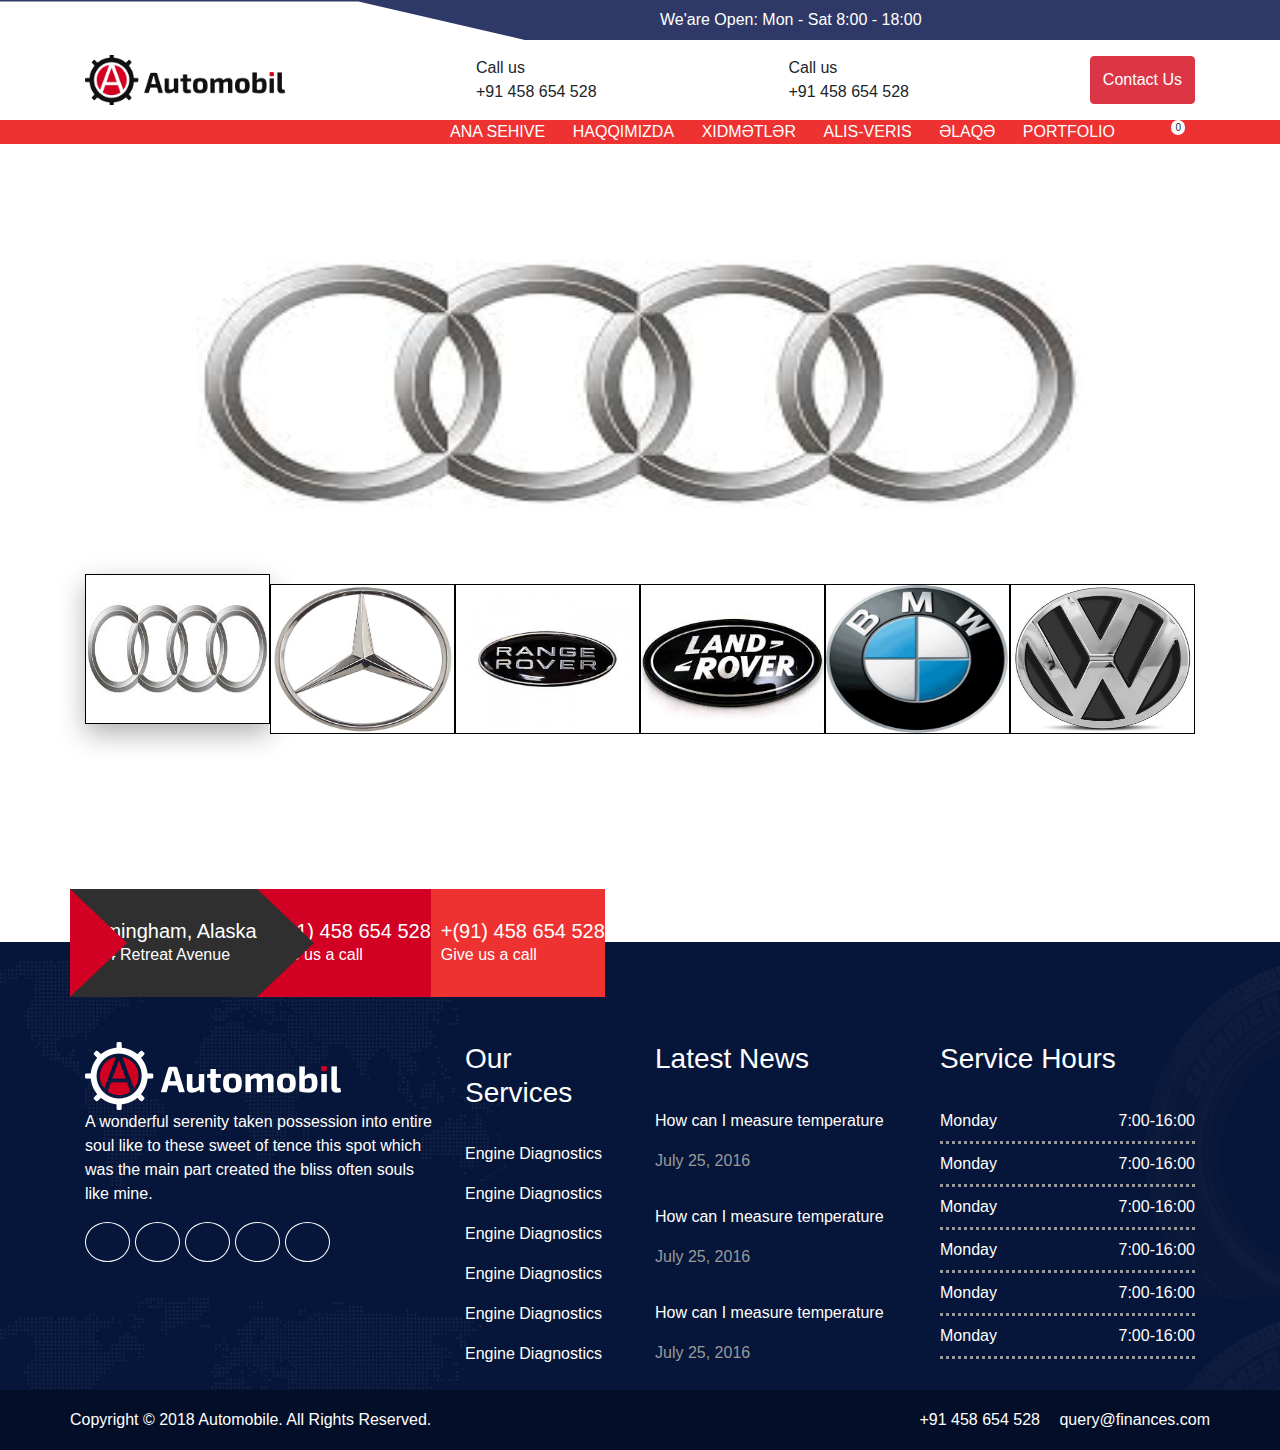
<file: final project/portfolio.html>
<!DOCTYPE html>
<html lang="en">
<head>
    <meta charset="UTF-8">
    <meta name="viewport" content="width=device-width, initial-scale=1.0">
    <meta http-equiv="X-UA-Compatible" content="ie=edge">
    <title>Document</title>
    <link rel="stylesheet" href="https://use.fontawesome.com/releases/v5.8.1/css/all.css"
        integrity="sha384-50oBUHEmvpQ+1lW4y57PTFmhCaXp0ML5d60M1M7uH2+nqUivzIebhndOJK28anvf" crossorigin="anonymous">
    <link rel="stylesheet" href="https://stackpath.bootstrapcdn.com/bootstrap/4.3.1/css/bootstrap.min.css"
        integrity="sha384-ggOyR0iXCbMQv3Xipma34MD+dH/1fQ784/j6cY/iJTQUOhcWr7x9JvoRxT2MZw1T" crossorigin="anonymous">
        <link rel="stylesheet" href="css/slick.css">
        <link rel="stylesheet" href="css/slick-theme.css">
    <link rel="stylesheet" href="sass/style.css">
</head>
<body>
    
    <header>
        <div class="container-fluid header-top">

            <div class="container height ">
                <div class="row height">
                    <div class="col-lg-6 offset-6 header-top-content height">



                        <p> <i class="far fa-clock"></i>We'are Open: Mon - Sat 8:00 - 18:00
                        </p>

                        <ul>
                            <li><a><i class="fab fa-facebook-f"></i></a></li>
                            <li><a><i class="fab fa-twitter"></i></a></li>
                            <li><a><i class="fab fa-instagram"></i></a></li>
                            <li><a><i class="fab fa-google-plus-g"></i></a></li>
                        </ul>





                    </div>

                </div>
            </div>
        </div>
        <div class="container">
            <div class="row middle">
                <div class="col-lg-4">

                    <div class="brand-wrapper">
                        <a href="" class="brand"><img src="image/auto.png" alt="brand shekli olmalidir"></a>

                    </div>

                </div>
                <div class="col-lg-8">

                    <div class="contact-holder">
                        <ul>
                            <li> <span><i class="fas fa-phone-volume"></i> </span>
                                <div class="info-wrapper">
                                    <p>
                                        Call us</p>

                                    <span>+91 458 654 528

                                    </span>
                                </div>
                            </li>
                            <li> <span class="letter"> <i class="far fa-envelope-open"></i></span>
                                <div class="info-wrapper">
                                    <p>
                                        Call us</p>

                                    <span>+91 458 654 528

                                    </span>
                                </div>
                            </li>
                            <li>
                                <a href="" class="contact-btn btn btn-danger">Contact Us</a>
                            </li>

                        </ul>
                    </div>

                </div>
            </div>





        </div>
        <div class="clip">

                <div class="container">
                        <div class="row">
                            <div class="col-lg-4"></div>
                            <div class="col-lg-7 navbar">
                                    <ul class="navbottom">
                                            <li> <a href="index.html">Ana Sehive</a></li>
                                            <li> <a href="about.html">Haqqımızda</a></li>
                                            <li class="position-relative dropdown"> <a href="services.html">Xidmətlər</a>
                                                    <div class="menu position-absolute">
                                                        <ul>
                                                            <li> <a href="services.html#Firstservice">YAGLAMA </a></li>
                                                            <li> <a href="services.html#Secondservice">aksesuarlarin qurasdirilmasi</a></li>
                                                        </ul>
                                                    </div>
                                            </li>
                                            <li class="position-relative dropdown"> <a href="shop.html">alis-veris</a>
                                                <div class="menu position-absolute">
                                                        <ul>
                                                            <li> <a href="oils.html">Yaglar </a></li>
                                                            <li> <a href="aksesuar.html">Aksesuarlar</a></li>
                                                            <li> <a href="details.html">Ehtiyat Hisseleri</a></li>
        
                                                        </ul>
                                                    </div></li>
                                            <li> <a href="contact.html">əlaqə</a></li>
                                            <li> <a href="portfolio.html">Portfolio</a></li>
                                        </ul>
                            </div>
                            <div class="col-lg-1 ">
                                <span class="cart">
                               <a href="cart.html"><i class="fas fa-shopping-cart"></i></a>
                                 <span>0</span>
                                </span>
                            </div>
                            
                        </div>
                    </div>
                    
            
        </div>
         
        
    </header>

<main >
        <div class="container">
                <div class="row main-img-wrapper-row">

                    <div class="col-lg-12 main-img-wrapper-cont">
                        <div class="main-img-wrapper">
                            <img src="image/audi.jpg" alt="">

                        </div>

                    </div>
                    <div class="col-lg-12">
                        <div class="img-wrapper position-relative">
                                <i class="fas fa-arrow-left position-absolute"></i>
                            <ul>
                                <li class="active"><img src="image/audi.jpg" alt=""></li>
                                <li><img src="image/mers.jpg" alt=""></li>
                                <li class=""><img src="image/range.jpg" alt=""></li>
                                <li class=""><img src="image/land.jpg" alt=""></li>
                                <li><img src="image/bmw.jpg" alt=""></li>
                                <li><img src="image/wosvogen.jpg" alt=""></li>
                            

                               
                            
                            </ul>
                            <i class="fas fa-arrow-right position-absolute"></i>
                        </div>

                    </div>
        
                    </div>
                    
        </div>
  


</main>
    
    <footer>
        <div class="container ">
            <div class="row footerTop">
                <div class="footerTopFirst">
                        <i class="fas fa-map-marker-alt"></i>
                        <div>
                            <h5>Birmingham, Alaska</h5>
                            <p>1014 Retreat Avenue</p>
                        </div>
                </div>
                <div class="footerTopSecond"></div>
                <div class="footerTopThird">
                        <i class="fas fa-phone-volume"></i>
                        <div>
                                <h5>+(91) 458 654 528</h5>
                                <p>Give us a call</p>
                            </div>
                </div>
                <div class="footerTopFourth"></div>
                <div class="footerTopFivth">
                        <i class="far fa-envelope"></i>
                        <div>
                                <h5>+(91) 458 654 528</h5>
                                <p>Give us a call</p>
                            </div>
                </div>
            </div>
        </div>
        <div class="container-fluid content">
            <div class="container">
                <div class="row footerRow">
                        <div class="col-4 firstcol ">
                                <div>
                                    <img src="image/footer_logo.png" alt="">
                                </div>
                                <p>A wonderful serenity taken possession into entire soul like to these sweet of tence this spot which was the main part created the bliss often souls like mine.</p>
                                <div class="firstcolIcon">
                                    <div><i class="fab fa-facebook-f"></i></div>
                                    <div><i class="fab fa-twitter"></i></div>
                                    <div><i class="fab fa-google-plus-g"></i></div>
                                    <div><i class="fab fa-invision"></i></div>
                                    <div><i class="fab fa-instagram"></i></div>
                                </div>
                            </div>
                            <div class="col-2 secondcol ">
                                <h3>Our Services</h3>
                                <ul>
                                    <li><a href="#">Engine Diagnostics</a></li>
                                    <li><a href="#">Engine Diagnostics</a></li>
                                    <li><a href="#">Engine Diagnostics</a></li>
                                    <li><a href="#">Engine Diagnostics</a></li>
                                    <li><a href="#">Engine Diagnostics</a></li>
                                    <li><a href="#">Engine Diagnostics</a></li>
                                </ul>
                            </div>
                            <div class="col-3 thirdcol ">
                                <h3>Latest News</h3>
                                <ul>
                                    <li><a href="#">How can I measure temperature</a><p>July 25, 2016</p></li>
                                    <li><a href="#">How can I measure temperature</a><p>July 25, 2016</p></li>
                                    <li><a href="#">How can I measure temperature</a><p>July 25, 2016</p></li>
                                </ul>
                            </div>
                            <div class="col-3 fourthcol">
                                <h3>Service Hours</h3>
                                <ul>
                                    <li><span>Monday</span><span>7:00-16:00</span></li>
                                    <li><span>Monday</span><span>7:00-16:00</span></li>
                                    <li><span>Monday</span><span>7:00-16:00</span></li>
                                    <li><span>Monday</span><span>7:00-16:00</span></li>
                                    <li><span>Monday</span><span>7:00-16:00</span></li>
                                    <li><span>Monday</span><span>7:00-16:00</span></li>
                                </ul>
                            </div>
                        </div>
                        <div>
                </div>
            </div>
        </div>
        <div class="container-fluid footerBottom">
            <div class="container">
                <div class="row footerBottomRow">
                      <p>Copyright © 2018 Automobile. All Rights Reserved.</p>
                      <p><span class="footerBottomSpan">+91 458 654 528

                        </span>
                    <span>query@finances.com

                        </span></p>
                </div>
            </div>
        </div>
    </footer>

    <script src="js/jquery-3.4.1.js"></script>
    <script src="js/slick.js"></script>
    <script src="js/script.js"></script>
    <script src="https://code.jquery.com/jquery-3.3.1.slim.min.js" integrity="sha384-q8i/X+965DzO0rT7abK41JStQIAqVgRVzpbzo5smXKp4YfRvH+8abtTE1Pi6jizo" crossorigin="anonymous"></script>
<script src="https://cdnjs.cloudflare.com/ajax/libs/popper.js/1.14.7/umd/popper.min.js" integrity="sha384-UO2eT0CpHqdSJQ6hJty5KVphtPhzWj9WO1clHTMGa3JDZwrnQq4sF86dIHNDz0W1" crossorigin="anonymous"></script>
<script src="https://stackpath.bootstrapcdn.com/bootstrap/4.3.1/js/bootstrap.min.js" integrity="sha384-JjSmVgyd0p3pXB1rRibZUAYoIIy6OrQ6VrjIEaFf/nJGzIxFDsf4x0xIM+B07jRM" crossorigin="anonymous"></script>
<script src="js/checkout.js"></script>
<script src="js/main.js"></script>
</body>
</html>
</file>
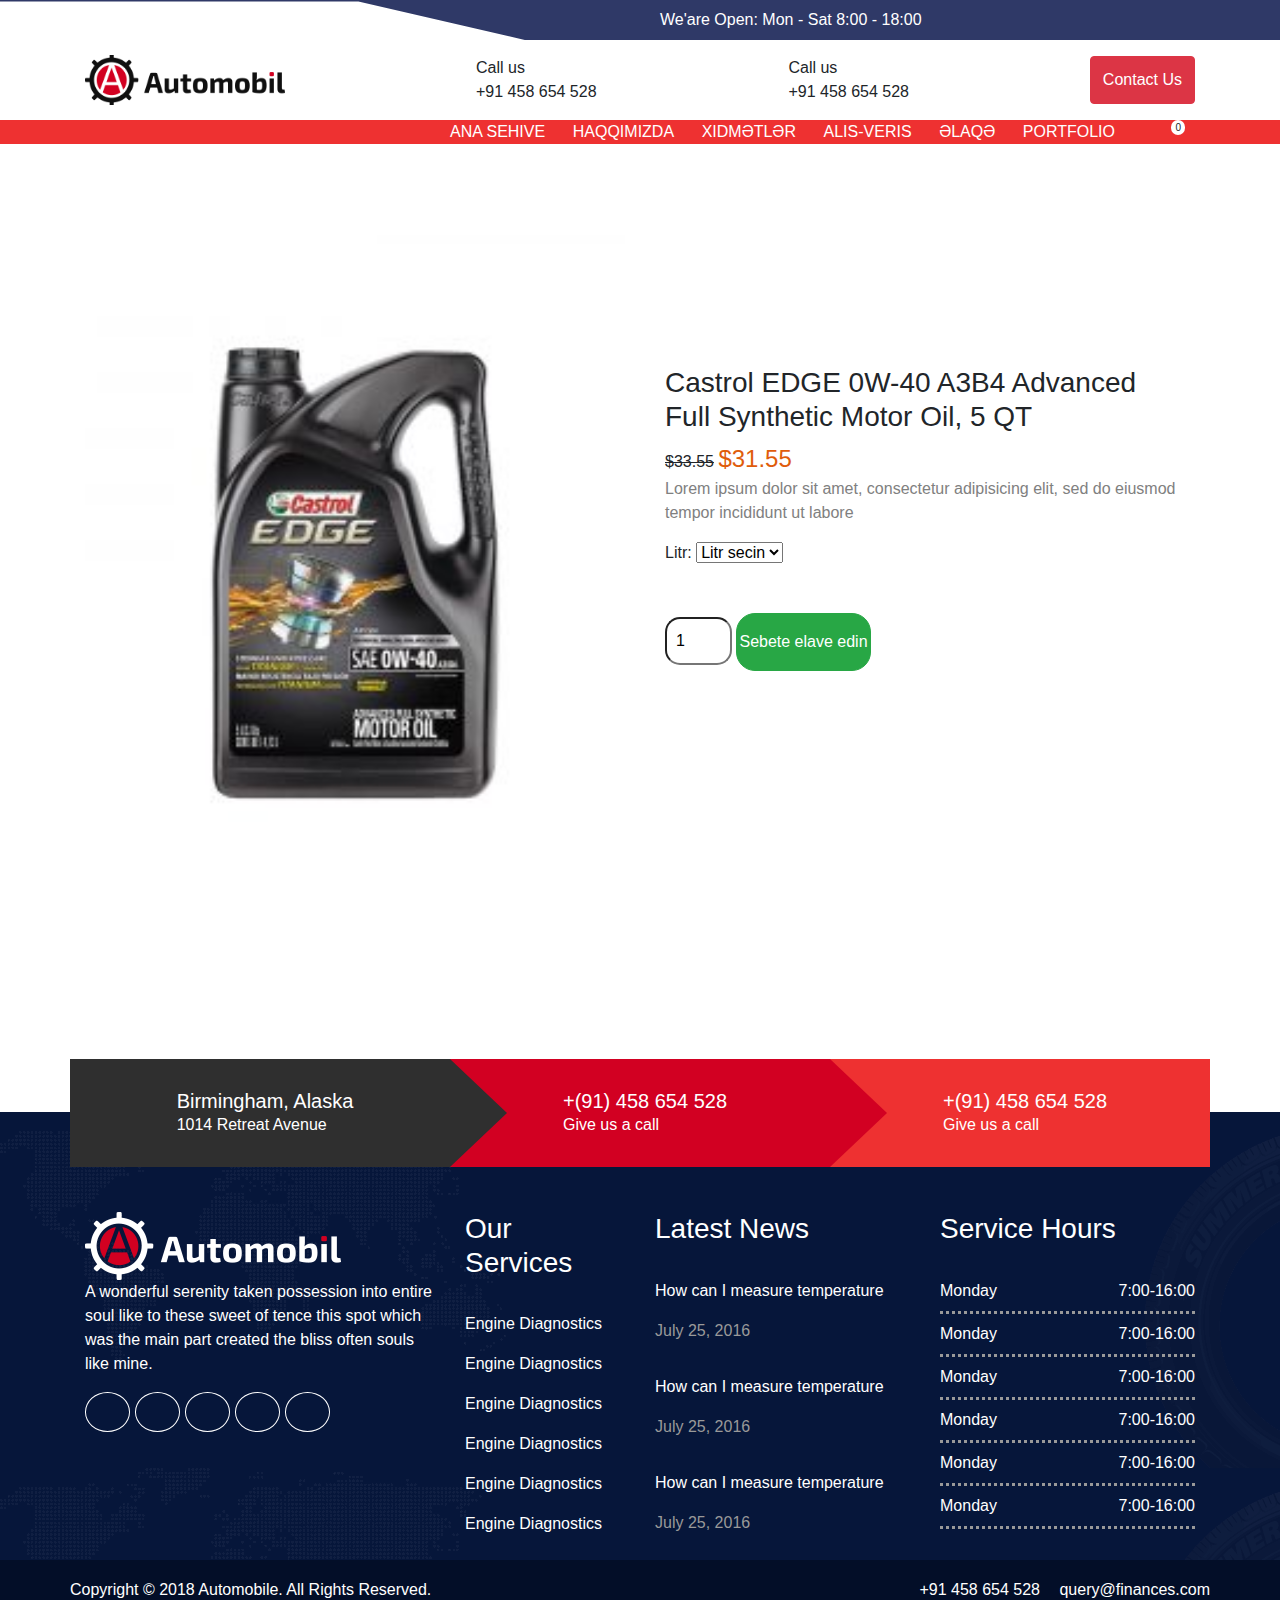
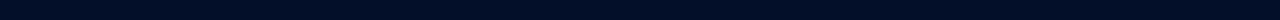
<file: final project/productInfo.html>
<!DOCTYPE html>
<html lang="en">

<head>
    <meta charset="UTF-8">
    <meta name="viewport" content="width=device-width, initial-scale=1.0">
    <meta http-equiv="X-UA-Compatible" content="ie=edge">
    <title>Document</title>
    <link rel="stylesheet" href="https://use.fontawesome.com/releases/v5.8.1/css/all.css"
        integrity="sha384-50oBUHEmvpQ+1lW4y57PTFmhCaXp0ML5d60M1M7uH2+nqUivzIebhndOJK28anvf" crossorigin="anonymous">
    <link rel="stylesheet" href="https://stackpath.bootstrapcdn.com/bootstrap/4.3.1/css/bootstrap.min.css"
        integrity="sha384-ggOyR0iXCbMQv3Xipma34MD+dH/1fQ784/j6cY/iJTQUOhcWr7x9JvoRxT2MZw1T" crossorigin="anonymous">
    <link rel="stylesheet" href="sass/style.css">

</head>

<body>
        <header>
                <div class="container-fluid header-top">
        
                    <div class="container height ">
                        <div class="row height">
                            <div class="col-lg-6 offset-6 header-top-content height">
        
        
        
                                <p> <i class="far fa-clock"></i>We'are Open: Mon - Sat 8:00 - 18:00
                                </p>
        
                                <ul>
                                    <li><a><i class="fab fa-facebook-f"></i></a></li>
                                    <li><a><i class="fab fa-twitter"></i></a></li>
                                    <li><a><i class="fab fa-instagram"></i></a></li>
                                    <li><a><i class="fab fa-google-plus-g"></i></a></li>
                                </ul>
        
        
        
        
        
                            </div>
        
                        </div>
                    </div>
                </div>
                <div class="container">
                    <div class="row middle">
                        <div class="col-lg-4">
        
                            <div class="brand-wrapper">
                                <a href="" class="brand"><img src="image/auto.png" alt="brand shekli olmalidir"></a>
        
                            </div>
        
                        </div>
                        <div class="col-lg-8">
        
                            <div class="contact-holder">
                                <ul>
                                    <li> <span><i class="fas fa-phone-volume"></i> </span>
                                        <div class="info-wrapper">
                                            <p>
                                                Call us</p>
        
                                            <span>+91 458 654 528
        
                                            </span>
                                        </div>
                                    </li>
                                    <li> <span class="letter"> <i class="far fa-envelope-open"></i></span>
                                        <div class="info-wrapper">
                                            <p>
                                                Call us</p>
        
                                            <span>+91 458 654 528
        
                                            </span>
                                        </div>
                                    </li>
                                    <li>
                                        <a href="" class="contact-btn btn btn-danger">Contact Us</a>
                                    </li>
        
                                </ul>
                            </div>
        
                        </div>
                    </div>
        
        
        
        
        
                </div>
                <div class="clip">
        
                        <div class="container">
                                <div class="row">
                                    <div class="col-lg-4"></div>
                                    <div class="col-lg-7 navbar">
                                            <ul class="navbottom">
                                                    <li> <a href="index.html">Ana Sehive</a></li>
                                                    <li> <a href="about.html">Haqqımızda</a></li>
                                                    <li class="position-relative dropdown"> <a href="services.html">Xidmətlər</a>
                                                            <div class="menu position-absolute">
                                                                <ul>
                                                                    <li> <a href="services.html#Firstservice">YAGLAMA </a></li>
                                                                    <li> <a href="services.html#Secondservice">aksesuarlarin qurasdirilmasi</a></li>
                                                                </ul>
                                                            </div>
                                                    </li>
                                                    <li class="position-relative dropdown"> <a href="shop.html">alis-veris</a>
                                                        <div class="menu position-absolute">
                                                                <ul>
                                                                    <li> <a href="oils.html">Yaglar </a></li>
                                                                    <li> <a href="aksesuar.html">Aksesuarlar</a></li>
                                                                    <li> <a href="details.html">Ehtiyat Hisseleri</a></li>
                
                                                                </ul>
                                                            </div></li>
                                                    <li> <a href="contact.html">əlaqə</a></li>
                                                    <li> <a href="portfolio.html">Portfolio</a></li>
                                                </ul>
                                    </div>
                                    <div class="col-lg-1 ">
                                        <span class="cart">
                                       <a   href="cart.html"><i class="fas fa-shopping-cart"></i></a>
                                         <span id="basket">0</span>
                                        </span>
                                    </div>
                                    
                                </div>
                            </div>
                            
                    
                </div>
                 
                
            </header>

    <main>
          <section id="info">
              <div class="container">
                  <div class="row">
                      <div class="col-lg-6">
                          <div class="img-wrapper">
                              <img src="image/product1.jpg" alt="">
                          </div>

                      </div>
                      <div class="col-lg-6 second">

                        <div class="text-holder">
                            <h3>Castrol EDGE 0W-40 A3B4 Advanced Full Synthetic Motor Oil, 5 QT</h3>
                            
                            <div class="icon-holder">
                                    <i class="far fa-star"></i>
                                    <i class="far fa-star"></i>
                                    <i class="far fa-star"></i>
                                    <i class="far fa-star"></i>
                                    <i class="far fa-star"></i>
                            </div>
                            <span class="sale">$33.55</span>
                            <span class="price">$31.55</span>

                            
                            <p>Lorem ipsum dolor sit amet, consectetur adipisicing elit, sed do eiusmod tempor incididunt ut labore</p>



                            <span>Litr:</span>
                            <select name="Litr">
                                    <option value="">Litr secin</option>

                                    <option value="">0.33L</option>
                                    <option value="">0.5L</option>
                                    <option value="">1L</option>
                                    <option value="">0.7L</option>
                                  </select>

                                  <div class="cart mt-5">
                                        <input class="number" value="1" type="number" name="quantity" min="1" max="5">
                                 
                                        <a proId="10000" class="addtocart" href=""><button type="button" class=" my-btn btn btn-success">Sebete elave edin</button></a>
     
                                  </div>

                                
                        
                        </div>

                      </div>
                  </div>
              </div>
          </section>
   

    </main>

    <footer>
        <div class="container ">
            <div class="row footerTop">
                <div class=" col-lg-4 col-4">
                    <div class="row">
                        <div class="col-lg-12 footerTopFirst">
                                <i class="fas fa-map-marker-alt"></i>
                                <div>
                                    <h5>Birmingham, Alaska</h5>
                                    <p>1014 Retreat Avenue</p>
                                </div>
                        </div>
                    </div>
                        
                </div>
                <div class=" col-lg-4 col-4 ">
                    <div class="row">
                        <div class="col-lg-12 footerTopThird">
                            <i class="fas fa-phone-volume"></i>
                        <div>
                                <h5>+(91) 458 654 528</h5>
                                <p>Give us a call</p>
                            </div>
                        </div>
                    </div>
                        
                </div>
                <div class=" col-lg-4 col-4">
                    <div class="row">
                            <div class="col-lg-12 footerTopFivth ">
                                    <i class="far fa-envelope"></i>
                                    <div>
                                            <h5>+(91) 458 654 528</h5>
                                            <p>Give us a call</p>
                                        </div>
                            </div>

                    </div>

                        
                </div>
            </div>
        </div>
        <div class="container-fluid content">
            <div class="container">
                <div class="row footerRow">
                        <div class="col-4 firstcol ">
                                <div>
                                    <img src="image/footer_logo.png" alt="">
                                </div>
                                <p>A wonderful serenity taken possession into entire soul like to these sweet of tence this spot which was the main part created the bliss often souls like mine.</p>
                                <div class="firstcolIcon">
                                    <div><i class="fab fa-facebook-f"></i></div>
                                    <div><i class="fab fa-twitter"></i></div>
                                    <div><i class="fab fa-google-plus-g"></i></div>
                                    <div><i class="fab fa-invision"></i></div>
                                    <div><i class="fab fa-instagram"></i></div>
                                </div>
                            </div>
                            <div class="col-2 secondcol ">
                                <h3>Our Services</h3>
                                <ul>
                                    <li><a href="#">Engine Diagnostics</a></li>
                                    <li><a href="#">Engine Diagnostics</a></li>
                                    <li><a href="#">Engine Diagnostics</a></li>
                                    <li><a href="#">Engine Diagnostics</a></li>
                                    <li><a href="#">Engine Diagnostics</a></li>
                                    <li><a href="#">Engine Diagnostics</a></li>
                                </ul>
                            </div>
                            <div class="col-3 thirdcol ">
                                <h3>Latest News</h3>
                                <ul>
                                    <li><a href="#">How can I measure temperature</a><p>July 25, 2016</p></li>
                                    <li><a href="#">How can I measure temperature</a><p>July 25, 2016</p></li>
                                    <li><a href="#">How can I measure temperature</a><p>July 25, 2016</p></li>
                                </ul>
                            </div>
                            <div class="col-3 fourthcol">
                                <h3>Service Hours</h3>
                                <ul>
                                    <li><span>Monday</span><span>7:00-16:00</span></li>
                                    <li><span>Monday</span><span>7:00-16:00</span></li>
                                    <li><span>Monday</span><span>7:00-16:00</span></li>
                                    <li><span>Monday</span><span>7:00-16:00</span></li>
                                    <li><span>Monday</span><span>7:00-16:00</span></li>
                                    <li><span>Monday</span><span>7:00-16:00</span></li>
                                </ul>
                            </div>
                        </div>
                        <div>
                </div>
            </div>
        </div>
        <div class="container-fluid footerBottom">
            <div class="container">
                <div class="row footerBottomRow">
                      <p>Copyright © 2018 Automobile. All Rights Reserved.</p>
                      <p><span class="footerBottomSpan">+91 458 654 528

                        </span>
                    <span>query@finances.com

                        </span></p>
                </div>
            </div>
        </div>
    </footer>
    <script src="https://code.jquery.com/jquery-3.3.1.slim.min.js" integrity="sha384-q8i/X+965DzO0rT7abK41JStQIAqVgRVzpbzo5smXKp4YfRvH+8abtTE1Pi6jizo" crossorigin="anonymous"></script>
<script src="https://cdnjs.cloudflare.com/ajax/libs/popper.js/1.14.7/umd/popper.min.js" integrity="sha384-UO2eT0CpHqdSJQ6hJty5KVphtPhzWj9WO1clHTMGa3JDZwrnQq4sF86dIHNDz0W1" crossorigin="anonymous"></script>
<script src="https://stackpath.bootstrapcdn.com/bootstrap/4.3.1/js/bootstrap.min.js" integrity="sha384-JjSmVgyd0p3pXB1rRibZUAYoIIy6OrQ6VrjIEaFf/nJGzIxFDsf4x0xIM+B07jRM" crossorigin="anonymous"></script>
<script src="js/checkout.js"></script>
<script src="js/main.js"></script>

</body>

</html>
</file>
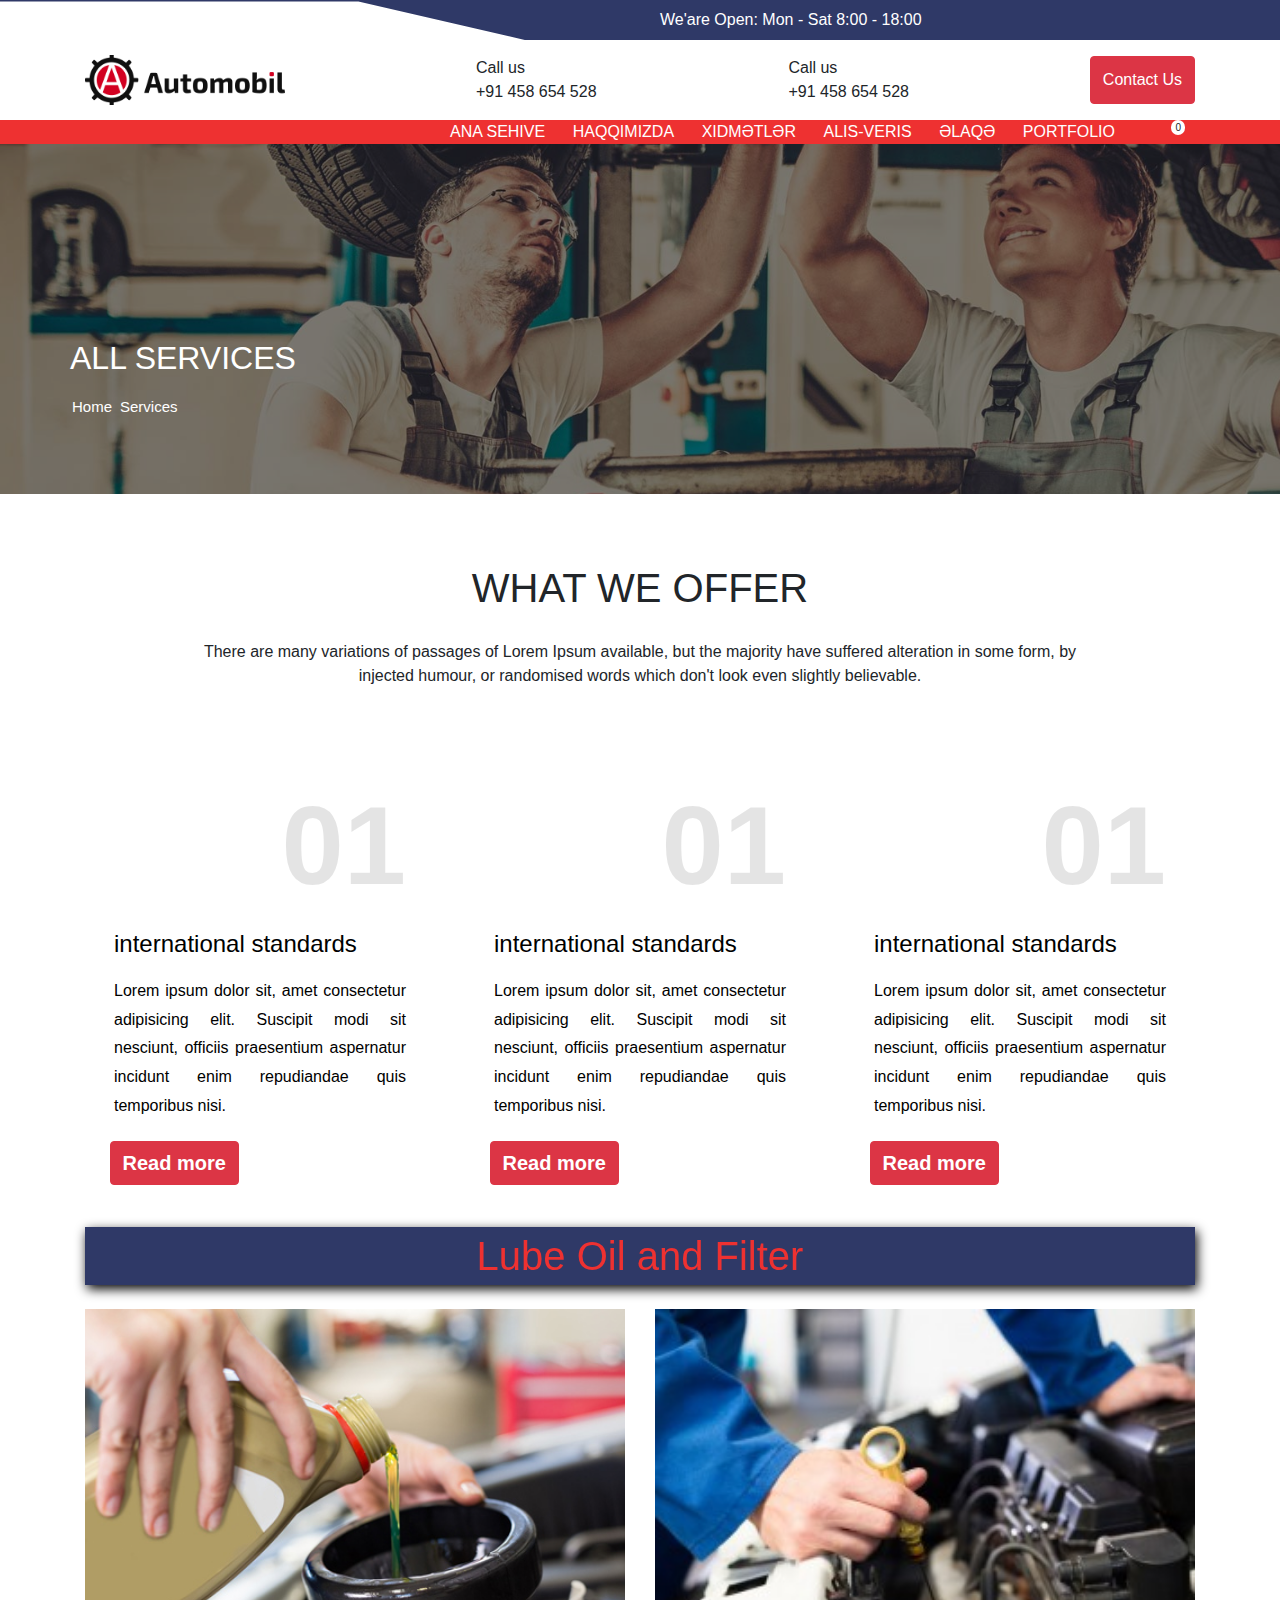
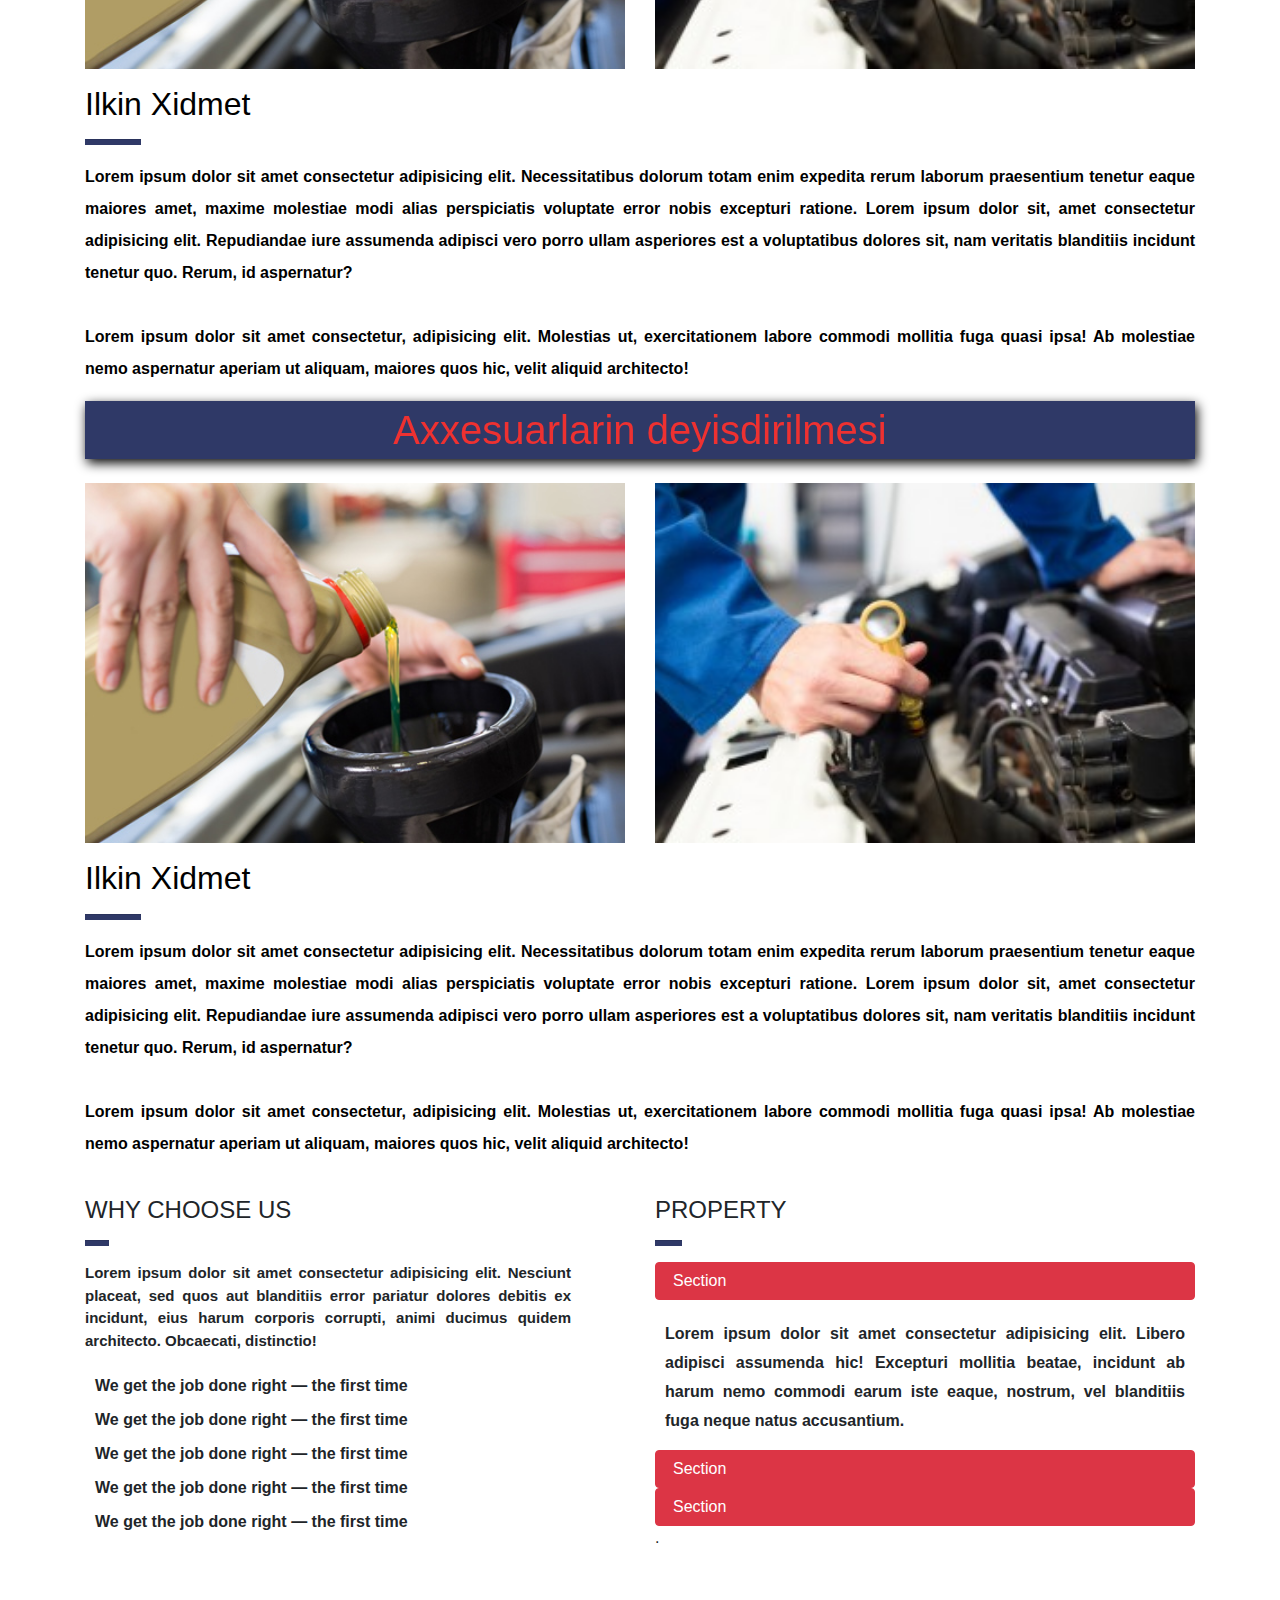
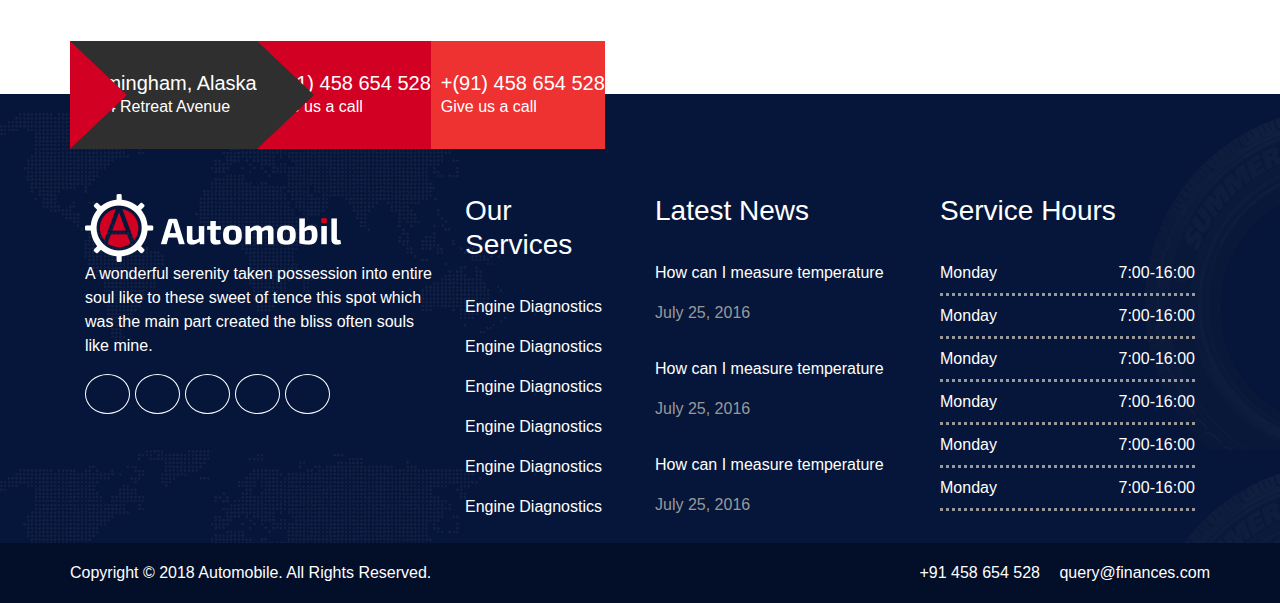
<file: final project/services.html>
<!DOCTYPE html>
<html lang="en">
<head>
    <meta charset="UTF-8">
    <meta name="viewport" content="width=device-width, initial-scale=1.0">
    <meta http-equiv="X-UA-Compatible" content="ie=edge">
    <title>Services</title>
    <link rel="stylesheet" href="https://use.fontawesome.com/releases/v5.8.1/css/all.css"
        integrity="sha384-50oBUHEmvpQ+1lW4y57PTFmhCaXp0ML5d60M1M7uH2+nqUivzIebhndOJK28anvf" crossorigin="anonymous">
    <link rel="stylesheet" href="https://stackpath.bootstrapcdn.com/bootstrap/4.3.1/css/bootstrap.min.css"
        integrity="sha384-ggOyR0iXCbMQv3Xipma34MD+dH/1fQ784/j6cY/iJTQUOhcWr7x9JvoRxT2MZw1T" crossorigin="anonymous">
        <link rel="stylesheet" href="sass/style.css">
</head>
<body>

    
        <header>
                <div class="container-fluid header-top">
        
                    <div class="container height ">
                        <div class="row height">
                            <div class="col-lg-6 offset-6 header-top-content height">
        
        
        
                                <p> <i class="far fa-clock"></i>We'are Open: Mon - Sat 8:00 - 18:00
                                </p>
        
                                <ul>
                                    <li><a><i class="fab fa-facebook-f"></i></a></li>
                                    <li><a><i class="fab fa-twitter"></i></a></li>
                                    <li><a><i class="fab fa-instagram"></i></a></li>
                                    <li><a><i class="fab fa-google-plus-g"></i></a></li>
                                </ul>
        
        
        
        
        
                            </div>
        
                        </div>
                    </div>
                </div>
                <div class="container">
                    <div class="row middle">
                        <div class="col-lg-4">
        
                            <div class="brand-wrapper">
                                <a href="" class="brand"><img src="image/auto.png" alt="brand shekli olmalidir"></a>
        
                            </div>
        
                        </div>
                        <div class="col-lg-8">
        
                            <div class="contact-holder">
                                <ul>
                                    <li> <span><i class="fas fa-phone-volume"></i> </span>
                                        <div class="info-wrapper">
                                            <p>
                                                Call us</p>
        
                                            <span>+91 458 654 528
        
                                            </span>
                                        </div>
                                    </li>
                                    <li> <span class="letter"> <i class="far fa-envelope-open"></i></span>
                                        <div class="info-wrapper">
                                            <p>
                                                Call us</p>
        
                                            <span>+91 458 654 528
        
                                            </span>
                                        </div>
                                    </li>
                                    <li>
                                        <a href="" class="contact-btn btn btn-danger">Contact Us</a>
                                    </li>
        
                                </ul>
                            </div>
        
                        </div>
                    </div>
        
        
        
        
        
                </div>
                <div class="clip">
        
                        <div class="container">
                                <div class="row">
                                    <div class="col-lg-4"></div>
                                    <div class="col-lg-7 navbar">
                                            <ul class="navbottom">
                                                    <li> <a href="index.html">Ana Sehive</a></li>
                                                    <li> <a href="about.html">Haqqımızda</a></li>
                                                    <li class="position-relative dropdown"> <a href="services.html">Xidmətlər</a>
                                                            <div class="menu position-absolute">
                                                                <ul>
                                                                    <li> <a href="services.html#Firstservice">YAGLAMA </a></li>
                                                                    <li> <a href="services.html#Secondservice">aksesuarlarin qurasdirilmasi</a></li>
                                                                </ul>
                                                            </div>
                                                    </li>
                                                    <li class="position-relative dropdown"> <a href="shop.html">alis-veris</a>
                                                        <div class="menu position-absolute">
                                                                <ul>
                                                                    <li> <a href="oils.html">Yaglar </a></li>
                                                                    <li> <a href="aksesuar.html">Aksesuarlar</a></li>
                                                                    <li> <a href="details.html">Ehtiyat Hisseleri</a></li>
                
                                                                </ul>
                                                            </div></li>
                                                    <li> <a href="contact.html">əlaqə</a></li>
                                                    <li> <a href="portfolio.html">Portfolio</a></li>
                                                </ul>
                                    </div>
                                    <div class="col-lg-1 ">
                                        <span class="cart">
                                       <a href="cart.html"><i class="fas fa-shopping-cart"></i></a>
                                         <span>0</span>
                                        </span>
                                    </div>
                                    
                                </div>
                            </div>
                            
                    
                </div>
                 
                
            </header>
    <main>
    <section id="Services">
        <div class="container-fluid">
            <div class="row">
                <div class="holder">
                        <div class="img-holder">
                            </div>
                            <div class="text-holder">
                                   <h2>ALl Services</h2>
                                   <ul>
                                       <li><a href="">Home</a> </li>
                                       <li><i class="fas fa-angle-double-right"></i></li>
                                       <li>Services</li>
                                   </ul>
                           </div>
                </div>
                 
            </div>
        </div>
    </section>


    <section id="Offer">
        <div class="container">
            <div class="row">
                <div class="col-lg-10 m-auto">
                    <div class="text-holder">
                            <h1>WHAT WE OFFER</h1>
                            <p>There are many variations of passages of Lorem Ipsum available, but the majority have suffered alteration in some form, by injected humour, or randomised words which don't look even slightly believable.</p>
                    </div>
                </div>
                <div class="col-lg-12 pt-5">
                    <div class="row">
                            <div class="col-lg-4">
                                    <div class="holder">
                                        <div class="icon">
                                                <span><i class="far fa-user"></i></span>
                                                <span>01</span>
                                        </div>
                                        <h4>international standards</h4>
                                        <p>Lorem ipsum dolor sit, amet consectetur adipisicing elit. Suscipit modi sit nesciunt, officiis praesentium aspernatur incidunt enim repudiandae quis temporibus nisi.</p>
                                        <button class="btn btn-danger">Read more</button>
                                </div>
                            </div>
                            <div class="col-lg-4">
                                    <div class="holder">
                                        <div class="icon">
                                                <span><i class="far fa-user"></i></span>
                                                <span>01</span>
                                        </div>
                                        <h4>international standards</h4>
                                        <p>Lorem ipsum dolor sit, amet consectetur adipisicing elit. Suscipit modi sit nesciunt, officiis praesentium aspernatur incidunt enim repudiandae quis temporibus nisi.</p>
                                        <button class="btn btn-danger">Read more</button>
                                </div>
                            </div>
                            <div class="col-lg-4">
                                    <div class="holder">
                                        <div class="icon">
                                                <span><i class="far fa-user"></i></span>
                                                <span>01</span>
                                        </div>
                                        <h4>international standards</h4>
                                        <p>Lorem ipsum dolor sit, amet consectetur adipisicing elit. Suscipit modi sit nesciunt, officiis praesentium aspernatur incidunt enim repudiandae quis temporibus nisi.</p>
                                        <button class="btn btn-danger">Read more</button>
                                </div>
                            </div>
                            
                    </div>
                </div>
               
                
            </div>
            </div>
    </section>
    <section id="Firstservice" class="service1">
        <div class="container">
            <div class="row">
                <div class="col-lg-12 text-center pb-3"> <h1>Lube Oil and Filter</h1></div>
                <div class="col-lg-6">
                    <div class="img-holder">
                        <img src="image/image_02-480x320.jpg" alt="">
                    </div>
                </div>
                <div class="col-lg-6">
                    <div class="img-holder">
                        <img src="image/image_08-300x200.jpg" alt="" srcset="">
                    </div>
                </div>
                <div class="col-lg-12 ">
                    <div class="text-holder pt-3">
                            <h2>Ilkin Xidmet</h2>
                            <hr>
                            <p>
                                Lorem ipsum dolor sit amet consectetur adipisicing elit. Necessitatibus dolorum totam enim expedita rerum laborum praesentium tenetur eaque maiores amet, maxime molestiae modi alias perspiciatis voluptate error nobis excepturi ratione.
                                Lorem ipsum dolor sit, amet consectetur adipisicing elit. Repudiandae iure assumenda adipisci vero porro ullam asperiores est a voluptatibus dolores sit, nam veritatis blanditiis incidunt tenetur quo. Rerum, id aspernatur?
                                <br>
                                <br>
                                Lorem ipsum dolor sit amet consectetur, adipisicing elit. Molestias ut, exercitationem labore commodi mollitia fuga quasi ipsa! Ab molestiae nemo aspernatur aperiam ut aliquam, maiores quos hic, velit aliquid architecto!
                            </p>    
                    </div>
                    
                </div>
            </div>
        </div>
    </section>
    <section id="Secondservice" class="service2">
            <div class="container">
                <div class="row">
                    <div class="col-lg-12 text-center pb-3"> <h1>Axxesuarlarin deyisdirilmesi</h1></div>
                    <div class="col-lg-6">
                        <div class="img-holder">
                            <img src="image/image_02-480x320.jpg" alt="">
                        </div>
                    </div>
                    <div class="col-lg-6">
                        <div class="img-holder">
                            <img src="image/image_08-300x200.jpg" alt="" srcset="">
                        </div>
                    </div>
                    <div class="col-lg-12">
                        <div class="text-holder pt-3">
                                <h2>Ilkin Xidmet</h2>
                                <hr>
                                <p>
                                    Lorem ipsum dolor sit amet consectetur adipisicing elit. Necessitatibus dolorum totam enim expedita rerum laborum praesentium tenetur eaque maiores amet, maxime molestiae modi alias perspiciatis voluptate error nobis excepturi ratione.
                                    Lorem ipsum dolor sit, amet consectetur adipisicing elit. Repudiandae iure assumenda adipisci vero porro ullam asperiores est a voluptatibus dolores sit, nam veritatis blanditiis incidunt tenetur quo. Rerum, id aspernatur?
                                    <br>
                                    <br>
                                    Lorem ipsum dolor sit amet consectetur, adipisicing elit. Molestias ut, exercitationem labore commodi mollitia fuga quasi ipsa! Ab molestiae nemo aspernatur aperiam ut aliquam, maiores quos hic, velit aliquid architecto!
                                </p>    
                        </div>
                        
                    </div>
                </div>
            </div>
        </section>
        <section id="Choose">
            <div class="container">
                <div class="row">
                    <div class="col-lg-6">
                        <div class="text-folder">
                                <h4>WHY CHOOSE US</h4>
                                <hr>
                                <p>Lorem ipsum dolor sit amet consectetur adipisicing elit. Nesciunt placeat, sed quos aut blanditiis error pariatur dolores debitis ex incidunt, eius harum corporis corrupti, animi ducimus quidem architecto. Obcaecati, distinctio!</p>
                                <ul>
                                    <li><i class="fas fa-check"></i> <span> We get the job done right — the first time</span></li>
                                    <li><i class="fas fa-check"></i> <span> We get the job done right — the first time</span></li>
                                    <li><i class="fas fa-check"></i> <span> We get the job done right — the first time</span></li>
                                    <li><i class="fas fa-check"></i> <span> We get the job done right — the first time</span></li>
                                    <li><i class="fas fa-check"></i> <span> We get the job done right — the first time</span></li>
                                </ul>
                        </div>
                        
                    </div>
                    <div class="col-lg-6">
                        <div class="text-holder">
                                <h4>Property</h4>
                                <hr>
                        </div>
                        <div class="accardion-holder">
                            <button class="my-btn btn btn-danger"><i class="my-icon far fa-arrow-alt-circle-right"></i> <span>Section</span> </button>
                            <div class="accardion active">
                                <p>Lorem ipsum dolor sit amet consectetur adipisicing elit. Libero adipisci assumenda hic! Excepturi mollitia beatae, incidunt ab harum nemo commodi earum iste eaque, nostrum, vel blanditiis fuga neque natus accusantium.</p>

                            </div>  
                            <button class="my-btn btn btn-danger"><i class="far fa-arrow-alt-circle-right"></i> <span>Section</span> </button>
                            <div class="accardion">
                                <p>Lorem ipsum dolor sit amet consectetur adipisicing elit. Libero adipisci assumenda hic! Excepturi mollitia beatae, incidunt ab harum nemo commodi earum iste eaque, nostrum, vel blanditiis fuga neque natus accusantium.</p>

                            </div>  
                                                        <button class="my-btn btn btn-danger"><i class=" far fa-arrow-alt-circle-right"></i> <span>Section</span> </button>
                            <div class="accardion">
                                <p>Lorem ipsum dolor sit amet consectetur adipisicing elit. Libero adipisci assumenda hic! Excepturi mollitia beatae, incidunt ab harum nemo commodi earum iste eaque, nostrum, vel blanditiis fuga neque natus accusantium
                            </div>  
                            .</p>
                        </div>
                    </div>
                </div>
            </div>
        </section>
    </main>

    <footer>
            <div class="container ">
                <div class="row footerTop">
                    <div class="footerTopFirst">
                            <i class="fas fa-map-marker-alt"></i>
                            <div>
                                <h5>Birmingham, Alaska</h5>
                                <p>1014 Retreat Avenue</p>
                            </div>
                    </div>
                    <div class="footerTopSecond"></div>
                    <div class="footerTopThird">
                            <i class="fas fa-phone-volume"></i>
                            <div>
                                    <h5>+(91) 458 654 528</h5>
                                    <p>Give us a call</p>
                                </div>
                    </div>
                    <div class="footerTopFourth"></div>
                    <div class="footerTopFivth">
                            <i class="far fa-envelope"></i>
                            <div>
                                    <h5>+(91) 458 654 528</h5>
                                    <p>Give us a call</p>
                                </div>
                    </div>
                </div>
            </div>
            <div class="container-fluid content">
                <div class="container">
                    <div class="row footerRow">
                            <div class="col-4 firstcol ">
                                    <div>
                                        <img src="image/footer_logo.png" alt="">
                                    </div>
                                    <p>A wonderful serenity taken possession into entire soul like to these sweet of tence this spot which was the main part created the bliss often souls like mine.</p>
                                    <div class="firstcolIcon">
                                        <div><i class="fab fa-facebook-f"></i></div>
                                        <div><i class="fab fa-twitter"></i></div>
                                        <div><i class="fab fa-google-plus-g"></i></div>
                                        <div><i class="fab fa-invision"></i></div>
                                        <div><i class="fab fa-instagram"></i></div>
                                    </div>
                                </div>
                                <div class="col-2 secondcol ">
                                    <h3>Our Services</h3>
                                    <ul>
                                        <li><a href="#">Engine Diagnostics</a></li>
                                        <li><a href="#">Engine Diagnostics</a></li>
                                        <li><a href="#">Engine Diagnostics</a></li>
                                        <li><a href="#">Engine Diagnostics</a></li>
                                        <li><a href="#">Engine Diagnostics</a></li>
                                        <li><a href="#">Engine Diagnostics</a></li>
                                    </ul>
                                </div>
                                <div class="col-3 thirdcol ">
                                    <h3>Latest News</h3>
                                    <ul>
                                        <li><a href="#">How can I measure temperature</a><p>July 25, 2016</p></li>
                                        <li><a href="#">How can I measure temperature</a><p>July 25, 2016</p></li>
                                        <li><a href="#">How can I measure temperature</a><p>July 25, 2016</p></li>
                                    </ul>
                                </div>
                                <div class="col-3 fourthcol">
                                    <h3>Service Hours</h3>
                                    <ul>
                                        <li><span>Monday</span><span>7:00-16:00</span></li>
                                        <li><span>Monday</span><span>7:00-16:00</span></li>
                                        <li><span>Monday</span><span>7:00-16:00</span></li>
                                        <li><span>Monday</span><span>7:00-16:00</span></li>
                                        <li><span>Monday</span><span>7:00-16:00</span></li>
                                        <li><span>Monday</span><span>7:00-16:00</span></li>
                                    </ul>
                                </div>
                            </div>
                            <div>
                    </div>
                </div>
            </div>
            <div class="container-fluid footerBottom">
                <div class="container">
                    <div class="row footerBottomRow">
                          <p>Copyright © 2018 Automobile. All Rights Reserved.</p>
                          <p><span class="footerBottomSpan">+91 458 654 528
    
                            </span>
                        <span>query@finances.com
    
                            </span></p>
                    </div>
                </div>
            </div>
        </footer>
    
        <script src="js/service.js"></script>
        <script src="js/checkout.js"></script>
<script src="js/main.js"></script>
</body>
</html>
</file>
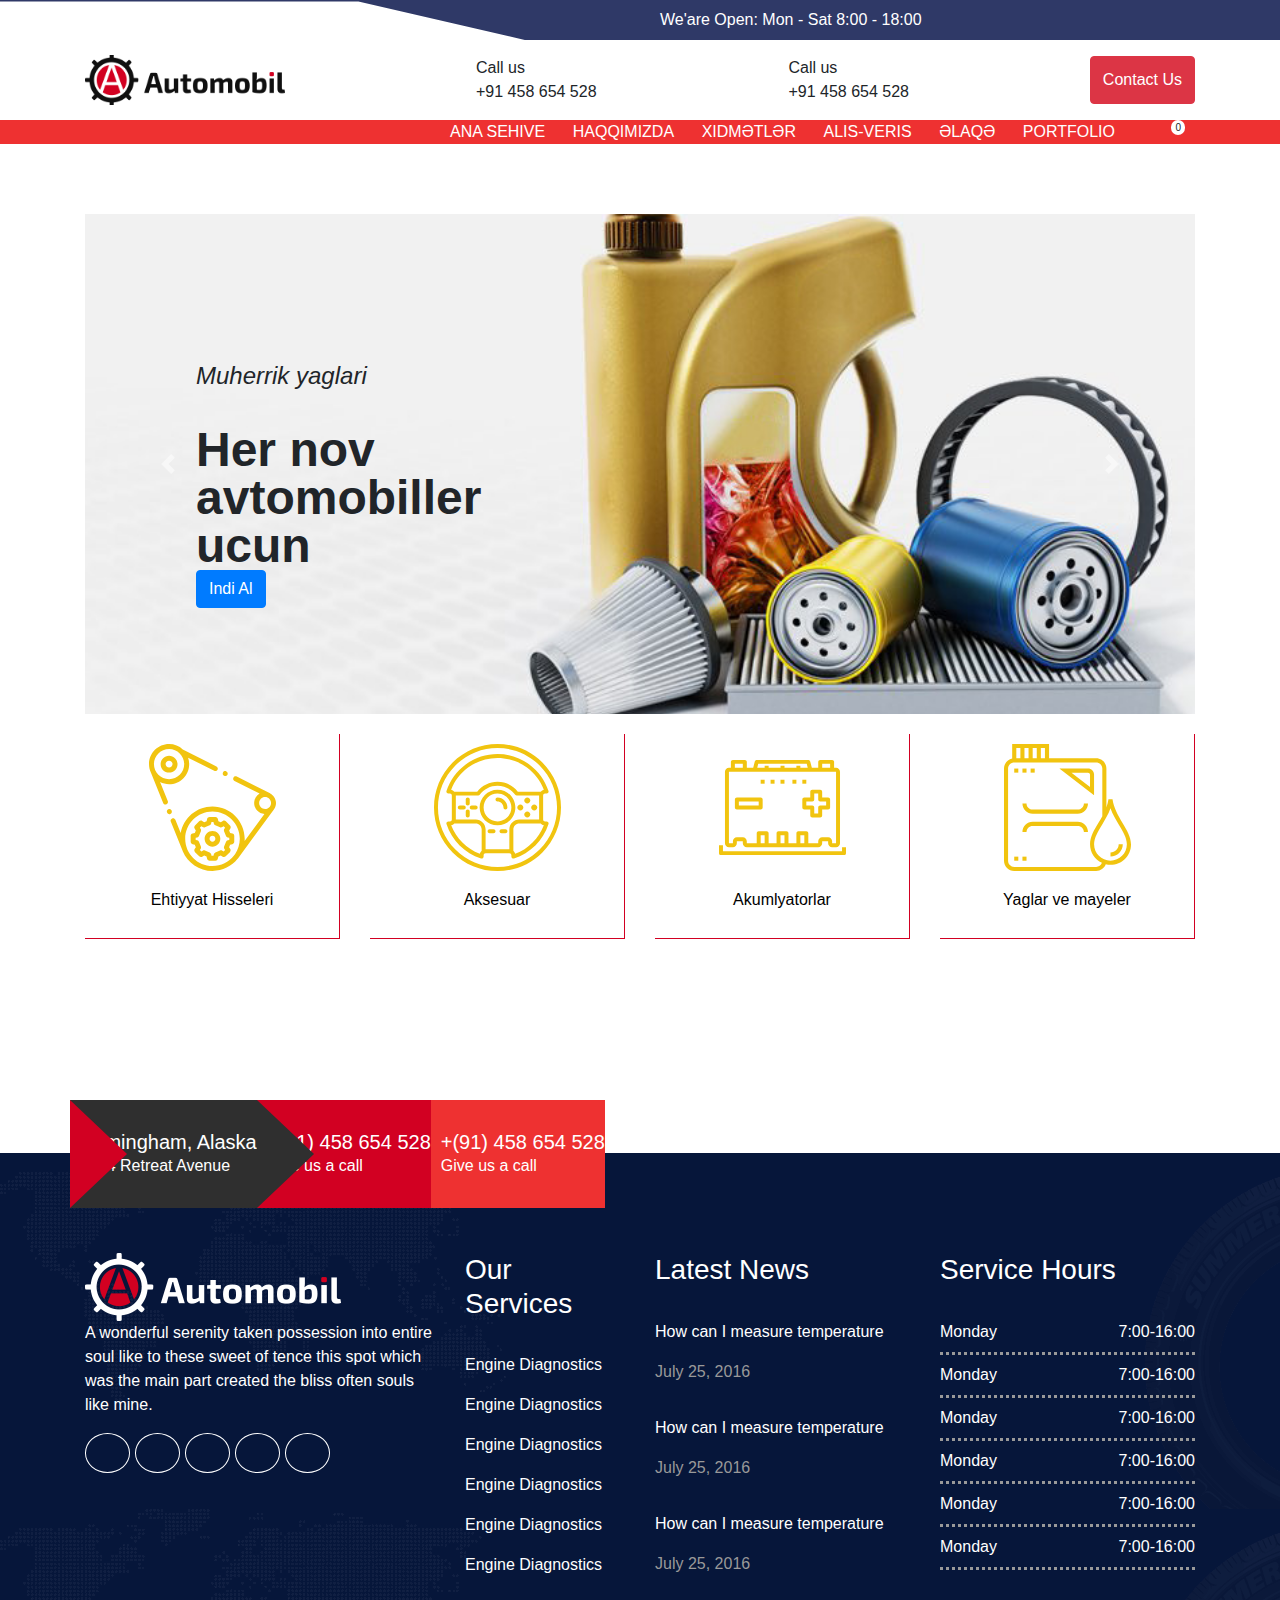
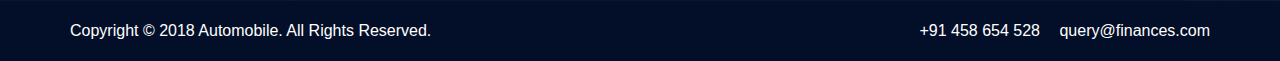
<file: final project/shop.html>
<!DOCTYPE html>
<html lang="en">

<head>
    <meta charset="UTF-8">
    <meta name="viewport" content="width=device-width, initial-scale=1.0">
    <meta http-equiv="X-UA-Compatible" content="ie=edge">
    <title>Document</title>
    <link rel="stylesheet" href="https://use.fontawesome.com/releases/v5.8.1/css/all.css"
        integrity="sha384-50oBUHEmvpQ+1lW4y57PTFmhCaXp0ML5d60M1M7uH2+nqUivzIebhndOJK28anvf" crossorigin="anonymous">
    <link rel="stylesheet" href="https://stackpath.bootstrapcdn.com/bootstrap/4.3.1/css/bootstrap.min.css"
        integrity="sha384-ggOyR0iXCbMQv3Xipma34MD+dH/1fQ784/j6cY/iJTQUOhcWr7x9JvoRxT2MZw1T" crossorigin="anonymous">
    <link rel="stylesheet" href="sass/style.css">

</head>

<body>
    <header>
        <div class="container-fluid header-top">

            <div class="container height ">
                <div class="row height">
                    <div class="col-lg-6 offset-6 header-top-content height">



                        <p> <i class="far fa-clock"></i>We'are Open: Mon - Sat 8:00 - 18:00
                        </p>

                        <ul>
                            <li><a><i class="fab fa-facebook-f"></i></a></li>
                            <li><a><i class="fab fa-twitter"></i></a></li>
                            <li><a><i class="fab fa-instagram"></i></a></li>
                            <li><a><i class="fab fa-google-plus-g"></i></a></li>
                        </ul>





                    </div>

                </div>
            </div>
        </div>
        <div class="container">
            <div class="row middle">
                <div class="col-lg-4">

                    <div class="brand-wrapper">
                        <a href="" class="brand"><img src="image/auto.png" alt="brand shekli olmalidir"></a>

                    </div>

                </div>
                <div class="col-lg-8">

                    <div class="contact-holder">
                        <ul>
                            <li> <span><i class="fas fa-phone-volume"></i> </span>
                                <div class="info-wrapper">
                                    <p>
                                        Call us</p>

                                    <span>+91 458 654 528

                                    </span>
                                </div>
                            </li>
                            <li> <span class="letter"> <i class="far fa-envelope-open"></i></span>
                                <div class="info-wrapper">
                                    <p>
                                        Call us</p>

                                    <span>+91 458 654 528

                                    </span>
                                </div>
                            </li>
                            <li>
                                <a href="" class="contact-btn btn btn-danger">Contact Us</a>
                            </li>

                        </ul>
                    </div>

                </div>
            </div>





        </div>
        <div class="clip">

                <div class="container">
                        <div class="row">
                            <div class="col-lg-4"></div>
                            <div class="col-lg-7 navbar">
                                    <ul class="navbottom">
                                            <li> <a href="index.html">Ana Sehive</a></li>
                                            <li> <a href="about.html">Haqqımızda</a></li>
                                            <li class="position-relative dropdown"> <a href="services.html">Xidmətlər</a>
                                                    <div class="menu position-absolute">
                                                        <ul>
                                                            <li> <a href="services.html#Firstservice">YAGLAMA </a></li>
                                                            <li> <a href="services.html#Secondservice">aksesuarlarin qurasdirilmasi</a></li>
                                                        </ul>
                                                    </div>
                                            </li>
                                            <li class="position-relative dropdown"> <a href="shop.html">alis-veris</a>
                                                <div class="menu position-absolute">
                                                        <ul>
                                                            <li> <a href="oils.html">Yaglar </a></li>
                                                            <li> <a href="aksesuar.html">Aksesuarlar</a></li>
                                                            <li> <a href="details.html">Ehtiyat Hisseleri</a></li>
        
                                                        </ul>
                                                    </div></li>
                                            <li> <a href="contact.html">əlaqə</a></li>
                                            <li> <a href="portfolio.html">Portfolio</a></li>
                                        </ul>
                            </div>
                            <div class="col-lg-1 ">
                                <span class="cart">
                               <a href="cart.html"><i class="fas fa-shopping-cart"></i></a>
                                 <span>0</span>
                                </span>
                            </div>
                            
                        </div>
                    </div>
                    
            
        </div>
         
        
    </header>

    <main>
            <section id="shop">
                    <div class="container">
                            <div class="slider">
                                    <div id="carouselExampleInterval" class="carousel slide" data-ride="carousel">
                                            <div class="carousel-inner">
                                              <div class="carousel-item active   img-holder position-relative " data-interval="10000">
                    
                                              
                                                <img src="image/oils.jpg" class="d-block w-100" alt="...">
                                                <div class="txt-hold position-absolute">
                                                        <h2>Muherrik yaglari </h2>
                                                        <p>Her nov avtomobiller ucun</p>
                                                        <a href="oils.html"><button type="button" class="btn btn-primary">Indi Al</button></a>
                                                       </div>
                    
                    
                                              </div>
                                             
                                              <div class="carousel-item  img-holder position-relative" data-interval="2000">
                                                <img src="image/slider2.jpg" class="d-block w-100" alt="...">
                                                <div class="txt-hold position-absolute">
                                                        <h2>Yuksek keyfiyyet </h2>
                                                        <p>Her nov ehtiyyat hisseleri</p>
                                                        <a href="details.html"><button type="button" class="btn btn-primary">Indi Al</button></a>
                                                       </div>
                                              </div>
                                              
                                              <div class="carousel-item  img-holder position-relative">
                                                <img src="image/aks.png" class="d-block w-100" alt="...">
            
                                                <div class="txt-hold third position-absolute">
                                                          <span>Yuksek keyfiyyetli her cur aksesuarlar</span>
                                                        <a href="aksesuar.html"><button type="button" class="btn btn-primary">Indi Al</button></a>
                                                </div>
                                              </div>
                                            </div>
                                            <a class="carousel-control-prev" href="#carouselExampleInterval" role="button" data-slide="prev">
                                              <span class="carousel-control-prev-icon" aria-hidden="true"></span>
                                              <span class="sr-only">Previous</span>
                                            </a>
                                            <a class="carousel-control-next" href="#carouselExampleInterval" role="button" data-slide="next">
                                              <span class="carousel-control-next-icon" aria-hidden="true"></span>
                                              <span class="sr-only">Next</span>
                                            </a>
                                          </div>
                        
                            </div>

                            <div class="table">
                                <div class="row">
                                    <div class="col-lg-3">
                                        <div class="info-holder">
                                            <img src="image/detal.svg" alt="">

                                            <p> <a href="details.html">Ehtiyyat Hisseleri</a> </p>
                                        </div>

                                    </div>
                                    <div class="col-lg-3">
                                            <div class="info-holder">
                                                <img src="image/aksesuar.svg"  alt="">
    
                                                <p> <a href="aksesuar.html">Aksesuar</a> </p>
                                            </div>
    
                                        </div>
                                        <div class="col-lg-3">
                                                <div class="info-holder">
                                                    <img src="image/akumlyator.svg" alt="">
        
                                                    <p> <a href="batteries.html"> Akumlyatorlar</a></p>
                                                </div>
        
                                            </div>
                                            <div class="col-lg-3">
                                                    <div class="info-holder">
                                                        <img src="image/yag.svg" alt="">
            
                                                        <p> <a href="oils.html">Yaglar ve mayeler</a> </p>
                                                    </div>
            
                                                </div>
                                    
                                </div>
                            </div>
                                
                    </div>
            </section>
     
     


    </main>

    <footer>
        <div class="container ">
            <div class="row footerTop">
                <div class="footerTopFirst">
                        <i class="fas fa-map-marker-alt"></i>
                        <div>
                            <h5>Birmingham, Alaska</h5>
                            <p>1014 Retreat Avenue</p>
                        </div>
                </div>
                <div class="footerTopSecond"></div>
                <div class="footerTopThird">
                        <i class="fas fa-phone-volume"></i>
                        <div>
                                <h5>+(91) 458 654 528</h5>
                                <p>Give us a call</p>
                            </div>
                </div>
                <div class="footerTopFourth"></div>
                <div class="footerTopFivth">
                        <i class="far fa-envelope"></i>
                        <div>
                                <h5>+(91) 458 654 528</h5>
                                <p>Give us a call</p>
                            </div>
                </div>
            </div>
        </div>
        <div class="container-fluid content">
            <div class="container">
                <div class="row footerRow">
                        <div class="col-4 firstcol ">
                                <div>
                                    <img src="image/footer_logo.png" alt="">
                                </div>
                                <p>A wonderful serenity taken possession into entire soul like to these sweet of tence this spot which was the main part created the bliss often souls like mine.</p>
                                <div class="firstcolIcon">
                                    <div><i class="fab fa-facebook-f"></i></div>
                                    <div><i class="fab fa-twitter"></i></div>
                                    <div><i class="fab fa-google-plus-g"></i></div>
                                    <div><i class="fab fa-invision"></i></div>
                                    <div><i class="fab fa-instagram"></i></div>
                                </div>
                            </div>
                            <div class="col-2 secondcol ">
                                <h3>Our Services</h3>
                                <ul>
                                    <li><a href="#">Engine Diagnostics</a></li>
                                    <li><a href="#">Engine Diagnostics</a></li>
                                    <li><a href="#">Engine Diagnostics</a></li>
                                    <li><a href="#">Engine Diagnostics</a></li>
                                    <li><a href="#">Engine Diagnostics</a></li>
                                    <li><a href="#">Engine Diagnostics</a></li>
                                </ul>
                            </div>
                            <div class="col-3 thirdcol ">
                                <h3>Latest News</h3>
                                <ul>
                                    <li><a href="#">How can I measure temperature</a><p>July 25, 2016</p></li>
                                    <li><a href="#">How can I measure temperature</a><p>July 25, 2016</p></li>
                                    <li><a href="#">How can I measure temperature</a><p>July 25, 2016</p></li>
                                </ul>
                            </div>
                            <div class="col-3 fourthcol">
                                <h3>Service Hours</h3>
                                <ul>
                                    <li><span>Monday</span><span>7:00-16:00</span></li>
                                    <li><span>Monday</span><span>7:00-16:00</span></li>
                                    <li><span>Monday</span><span>7:00-16:00</span></li>
                                    <li><span>Monday</span><span>7:00-16:00</span></li>
                                    <li><span>Monday</span><span>7:00-16:00</span></li>
                                    <li><span>Monday</span><span>7:00-16:00</span></li>
                                </ul>
                            </div>
                        </div>
                        <div>
                </div>
            </div>
        </div>
        <div class="container-fluid footerBottom">
            <div class="container">
                <div class="row footerBottomRow">
                      <p>Copyright © 2018 Automobile. All Rights Reserved.</p>
                      <p><span class="footerBottomSpan">+91 458 654 528

                        </span>
                    <span>query@finances.com

                        </span></p>
                </div>
            </div>
        </div>
    </footer>
    <script src="https://code.jquery.com/jquery-3.3.1.slim.min.js" integrity="sha384-q8i/X+965DzO0rT7abK41JStQIAqVgRVzpbzo5smXKp4YfRvH+8abtTE1Pi6jizo" crossorigin="anonymous"></script>
<script src="https://cdnjs.cloudflare.com/ajax/libs/popper.js/1.14.7/umd/popper.min.js" integrity="sha384-UO2eT0CpHqdSJQ6hJty5KVphtPhzWj9WO1clHTMGa3JDZwrnQq4sF86dIHNDz0W1" crossorigin="anonymous"></script>
<script src="https://stackpath.bootstrapcdn.com/bootstrap/4.3.1/js/bootstrap.min.js" integrity="sha384-JjSmVgyd0p3pXB1rRibZUAYoIIy6OrQ6VrjIEaFf/nJGzIxFDsf4x0xIM+B07jRM" crossorigin="anonymous"></script>
<script src="js/checkout.js"></script>
<script src="js/main.js"></script>
</body>

</html>
</file>
<file: final project/sass/style.css>
* {
  margin: 0%;
  padding: 0%;
  -webkit-box-sizing: border-box;
          box-sizing: border-box;
}

* a {
  text-decoration: none;
}

* li {
  list-style: none;
}

.header-top {
  background-color: #2f3967;
  height: 40px;
  line-height: 50px;
  -webkit-clip-path: polygon(50% 0%, 100% 0, 100% 100%, 41% 100%, 28% 4%, 0 4%, 0 0);
          clip-path: polygon(50% 0%, 100% 0, 100% 100%, 41% 100%, 28% 4%, 0 4%, 0 0);
}

.header-top .height {
  height: 100%;
}

.header-top .header-top-content {
  display: -webkit-box;
  display: -ms-flexbox;
  display: flex;
  -webkit-box-align: center;
      -ms-flex-align: center;
          align-items: center;
  -webkit-box-pack: justify;
      -ms-flex-pack: justify;
          justify-content: space-between;
}

.header-top .header-top-content p {
  margin-left: 5px;
  color: white;
  display: -webkit-box;
  display: -ms-flexbox;
  display: flex;
  -webkit-box-align: center;
      -ms-flex-align: center;
          align-items: center;
  margin: 0;
}

.header-top i {
  color: white;
  margin-right: 5px;
  display: inline-block;
}

.header-top ul {
  display: -webkit-box;
  display: -ms-flexbox;
  display: flex;
  width: 20%;
  -webkit-box-pack: justify;
      -ms-flex-pack: justify;
          justify-content: space-between;
  margin-left: 85px;
  margin: 0;
}

.header-top ul li {
  color: white;
  -webkit-transition: all .3s ease-in-out;
  transition: all .3s ease-in-out;
}

.header-top ul li:hover a i {
  color: #ee3131;
}

.row.middle {
  height: 80px;
  -webkit-box-align: center;
      -ms-flex-align: center;
          align-items: center;
}

.brand-wrapper {
  height: 50px;
  width: 200px;
}

.brand img {
  width: 100%;
  height: 100%;
  -o-object-fit: cover;
     object-fit: cover;
}

.contact-holder ul {
  display: -webkit-box;
  display: -ms-flexbox;
  display: flex;
  -ms-flex-wrap: wrap;
      flex-wrap: wrap;
  margin: 0;
  -webkit-box-pack: justify;
      -ms-flex-pack: justify;
          justify-content: space-between;
}

.contact-holder ul p {
  margin-bottom: 0;
}

.contact-holder ul li {
  display: -webkit-box;
  display: -ms-flexbox;
  display: flex;
}

.contact-holder ul li span {
  margin-right: 11px;
  display: -webkit-box;
  display: -ms-flexbox;
  display: flex;
  -webkit-box-align: center;
      -ms-flex-align: center;
          align-items: center;
}

.contact-holder ul li span i {
  font-size: 1.5em;
  color: red;
  -webkit-transform: rotate(-29deg);
          transform: rotate(-29deg);
}

.contact-holder ul li span.letter i {
  -webkit-transform: rotate(0);
          transform: rotate(0);
}

.contact-holder ul .contact-btn {
  display: -webkit-box;
  display: -ms-flexbox;
  display: flex;
  -webkit-box-align: center;
      -ms-flex-align: center;
          align-items: center;
}

.sticky {
  position: fixed;
  top: 0;
  width: 100%;
  z-index: 999;
}

.clip {
  background-color: #ee3131;
}

.clip .navbar {
  display: -webkit-box;
  display: -ms-flexbox;
  display: flex;
  -webkit-box-align: center;
      -ms-flex-align: center;
          align-items: center;
  margin: 0;
  padding: 0;
  position: relative;
}

.clip .navbar .bars {
  color: white;
  font-size: 19px;
  font-weight: 800;
  display: none;
}

.clip .cart {
  width: 100%;
  display: -webkit-box;
  display: -ms-flexbox;
  display: flex;
  -webkit-box-pack: end;
      -ms-flex-pack: end;
          justify-content: flex-end;
  position: relative;
}

.clip .cart a {
  font-size: 25px;
  color: white;
}

.clip .cart span {
  font-size: 10px;
  background-color: white;
  position: relative;
  right: 10px;
  border-radius: 50px;
  height: -webkit-max-content;
  height: -moz-max-content;
  height: max-content;
  padding: 0px 4px;
}

.clip .dropdown .menu {
  position: absolute !important;
  top: 37px;
  width: 200px;
  left: -53px;
  z-index: 9000;
  background-color: white;
}

.clip .dropdown .menu ul {
  width: 100%;
  height: 100%;
}

.clip .dropdown .menu ul li {
  border-bottom: 1px solid black;
}

.clip .dropdown .menu ul li a {
  color: black;
  padding: 14px 44px;
  display: block;
  text-align: center;
  -webkit-transition: all 0.3s linear;
  transition: all 0.3s linear;
}

.clip .dropdown .menu ul li a:hover {
  color: white;
  background-color: #ee3131;
  text-decoration: none;
}

.clip .dropdown .menu {
  display: none;
}

.clip .dropdown:hover .menu {
  display: block;
}

.clip .navbottom {
  display: -webkit-box;
  display: -ms-flexbox;
  display: flex;
  -webkit-box-pack: justify;
      -ms-flex-pack: justify;
          justify-content: space-between;
  width: 100%;
  margin: 0;
  height: 100%;
  -webkit-box-align: center;
      -ms-flex-align: center;
          align-items: center;
}

.clip .navbottom li {
  height: 100%;
  display: -webkit-box;
  display: -ms-flexbox;
  display: flex;
  -webkit-box-align: center;
      -ms-flex-align: center;
          align-items: center;
}

.clip .navbottom li a {
  color: white;
  width: 100%;
  text-transform: uppercase;
  position: relative;
}

.clip .navbottom li a::before {
  content: " ";
  position: absolute;
  left: 50%;
  right: 50%;
  bottom: -2px;
  width: 0%;
  height: 2px;
  background-color: white;
  -webkit-transition: all .3s linear;
  transition: all .3s linear;
}

.clip .navbottom li a:hover {
  text-decoration: none;
}

.clip .navbottom li a:hover::before {
  left: 0;
  right: 0;
  width: 100%;
}

footer {
  position: relative;
}

footer .footerTop {
  z-index: 2;
  position: relative;
  top: 55px;
}

footer .footerTop .footerTopFirst {
  height: 100%;
  padding: 30px 0;
  background: #2f2f2f;
  display: -webkit-box;
  display: -ms-flexbox;
  display: flex;
  -webkit-box-align: center;
      -ms-flex-align: center;
          align-items: center;
  -webkit-box-pack: center;
      -ms-flex-pack: center;
          justify-content: center;
}

footer .footerTop .footerTopFirst h5 {
  margin: 0;
  color: white;
}

footer .footerTop .footerTopFirst p {
  color: white;
  margin: 0;
}

footer .footerTop .footerTopFirst i {
  font-size: 42px;
  color: white;
  margin-right: 10px;
}

footer .footerTop .footerTopThird {
  height: 100%;
  background: #d20022;
  display: -webkit-box;
  display: -ms-flexbox;
  display: flex;
  padding: 30px 0;
  -webkit-box-align: center;
      -ms-flex-align: center;
          align-items: center;
  -webkit-box-pack: center;
      -ms-flex-pack: center;
          justify-content: center;
  position: relative;
  -webkit-box-sizing: border-box;
          box-sizing: border-box;
}

footer .footerTop .footerTopThird::before {
  content: "";
  width: 0;
  border-top: 54.5px solid transparent;
  border-bottom: 51px solid transparent;
  border-bottom: 54.5px solid transparent;
  border-left: 57px solid #2f2f2f;
  position: absolute;
  top: 0;
  bottom: 0%;
  left: 0%;
  z-index: 2;
}

footer .footerTop .footerTopThird h5 {
  margin: 0;
  color: white;
}

footer .footerTop .footerTopThird p {
  color: white;
  margin: 0;
}

footer .footerTop .footerTopThird i {
  font-size: 42px;
  color: white;
  margin-right: 10px;
  -webkit-transform: rotate(-35deg);
          transform: rotate(-35deg);
}

footer .footerTop .footerTopFivth {
  height: 100%;
  background: #ee3131;
  display: -webkit-box;
  display: -ms-flexbox;
  display: flex;
  -webkit-box-align: center;
      -ms-flex-align: center;
          align-items: center;
  -webkit-box-pack: center;
      -ms-flex-pack: center;
          justify-content: center;
  padding: 30px 0;
}

footer .footerTop .footerTopFivth::before {
  content: "";
  width: 0;
  border-top: 54.5px solid transparent;
  border-bottom: 51px solid transparent;
  border-bottom: 54.5px solid transparent;
  border-left: 57px solid #d20022;
  position: absolute;
  top: 0;
  bottom: 0%;
  left: 0%;
  z-index: 2;
}

footer .footerTop .footerTopFivth h5 {
  margin: 0;
  color: white;
}

footer .footerTop .footerTopFivth p {
  color: white;
  margin: 0;
}

footer .footerTop .footerTopFivth i {
  font-size: 42px;
  color: white;
  margin-right: 10px;
}

footer .content {
  background: #06163a;
  background-image: url(../image/footer_img.png);
}

footer .footerRow {
  display: -webkit-box;
  display: -ms-flexbox;
  display: flex;
  padding-top: 100px;
}

footer .firstcol p {
  color: white;
}

footer .firstcol .firstcolIcon {
  width: 70%;
  height: 40px;
  display: -webkit-box;
  display: -ms-flexbox;
  display: flex;
  -webkit-box-pack: justify;
      -ms-flex-pack: justify;
          justify-content: space-between;
}

footer .firstcol .firstcolIcon div {
  height: 100%;
  width: 18.5%;
  border: 1px solid white;
  border-radius: 100%;
  display: -webkit-box;
  display: -ms-flexbox;
  display: flex;
  -webkit-box-align: center;
      -ms-flex-align: center;
          align-items: center;
  -webkit-box-pack: center;
      -ms-flex-pack: center;
          justify-content: center;
}

footer .firstcol .firstcolIcon div i {
  color: white;
}

footer .secondcol h3 {
  color: white;
}

footer .secondcol ul {
  line-height: 40px;
  margin-top: 25px;
}

footer .secondcol a {
  color: white;
}

footer .secondcol a:hover {
  text-decoration: none;
}

footer .thirdcol h3 {
  color: white;
}

footer .thirdcol ul {
  line-height: 40px;
  margin-top: 25px;
}

footer .thirdcol a {
  color: white;
}

footer .thirdcol a:hover {
  text-decoration: none;
}

footer .thirdcol p {
  color: #999;
}

footer .fourthcol h3 {
  color: white;
}

footer .fourthcol ul {
  line-height: 40px;
  margin-top: 25px;
}

footer .fourthcol ul li {
  border-bottom: dotted;
  border-color: #999;
  display: -webkit-box;
  display: -ms-flexbox;
  display: flex;
  -webkit-box-pack: justify;
      -ms-flex-pack: justify;
          justify-content: space-between;
}

footer .fourthcol span {
  color: white;
}

footer .fourthcol span:hover {
  text-decoration: none;
}

footer .footerBottom {
  background: #030e28;
}

footer .footerBottom .footerBottomRow {
  height: 60px;
  display: -webkit-box;
  display: -ms-flexbox;
  display: flex;
  -webkit-box-align: center;
      -ms-flex-align: center;
          align-items: center;
  -webkit-box-pack: justify;
      -ms-flex-pack: justify;
          justify-content: space-between;
}

footer .footerBottom .footerBottomRow p {
  margin: 0;
  color: white;
}

footer .footerBottom .footerBottomRow p .footerBottomSpan {
  margin-right: 15px;
}

main .slider .row {
  width: 100%;
}

main .slider .row .slide {
  width: 100%;
}

main .slider .row .slide .slider-inner {
  width: 100%;
}

main .slider .row .slide .slider-inner .slideItem {
  width: 100%;
  height: 500px;
  position: relative;
}

main .slider .row .slide .slider-inner .slideItem img {
  height: 100%;
  width: 100%;
}

main .slider .row .slide .slider-inner .slideItem .firstSlide {
  position: absolute;
  width: 35%;
  top: 30%;
  left: 20%;
  z-index: 2;
}

main .slider .row .slide .slider-inner .slideItem .firstSlide h1 {
  font-family: "Dosis", sans-serif;
  color: #d20022;
  letter-spacing: 10px;
}

main .slider .row .slide .slider-inner .slideItem .firstSlide h5 {
  color: #204bad;
}

main .bg {
  background-color: #f6f7f8;
}

main .xidmet {
  padding-bottom: 80px;
  position: relative;
}

main .xidmetSectionHead {
  display: -webkit-box;
  display: -ms-flexbox;
  display: flex;
  -webkit-box-align: center;
      -ms-flex-align: center;
          align-items: center;
  -webkit-box-pack: center;
      -ms-flex-pack: center;
          justify-content: center;
}

main .xidmetSectionHead h1 {
  padding: 80px 0px 50px 0px;
  color: #232e35;
  font-family: 'Roboto Condensed', sans-serif;
  font-weight: 400;
}

main .xidmetDiv {
  background: white;
  -webkit-transition: all .3s ease-in-out;
  transition: all .3s ease-in-out;
}

main .xidmetDiv:hover {
  background: #232e35;
}

main .xidmetDiv:hover span {
  color: white;
}

main .xidmetDiv:hover p {
  color: white;
}

main .xidmetDiv:hover h5 {
  color: white;
}

main .xidmetDiv div:first-child {
  width: 100%;
  height: 140px;
  display: -webkit-box;
  display: -ms-flexbox;
  display: flex;
  -webkit-box-align: center;
      -ms-flex-align: center;
          align-items: center;
  -ms-flex-pack: distribute;
      justify-content: space-around;
}

main .xidmetDiv div:first-child span {
  font-size: 120px;
  font-weight: 700;
  color: rgba(177, 177, 177, 0.7);
  opacity: 0.3;
  line-height: 120px;
  -webkit-transition: all .3s ease-in-out;
  transition: all .3s ease-in-out;
}

main .xidmetDiv div:first-child i {
  font-size: 70px;
  color: #d20022;
}

main .xidmetDiv div:nth-child(2) h5 {
  padding-left: 17px;
  -webkit-transition: all .3s ease-in-out;
  transition: all .3s ease-in-out;
}

main .xidmetDiv div:nth-child(2) p {
  padding: 10px 17px 30px 17px;
  color: #999;
  -webkit-transition: all .3s ease-in-out;
  transition: all .3s ease-in-out;
}

main .xidmetDiv div:nth-child(3) a {
  padding: 10px 25px;
  color: white;
  background: #d20022;
  position: absolute;
  bottom: -4%;
  right: 10%;
  -webkit-transition: all .3s ease-in-out;
  transition: all .3s ease-in-out;
}

main .xidmetDiv div:nth-child(3) a:hover {
  background: #ee3131;
  text-decoration: none;
  font-size: 19px;
}

main .serviceFirst {
  height: 100px;
  display: -webkit-box;
  display: -ms-flexbox;
  display: flex;
  -webkit-box-align: center;
      -ms-flex-align: center;
          align-items: center;
  -webkit-box-pack: center;
      -ms-flex-pack: center;
          justify-content: center;
}

main .serviceFirst h1 {
  padding-top: 40px;
  color: #232e35;
  font-family: 'Roboto Condensed', sans-serif;
  font-weight: 400;
}

main .service div:first-child img {
  width: 100%;
  height: 100%;
  -o-object-fit: cover;
     object-fit: cover;
}

main .service div:nth-child(2) {
  height: 100%;
  display: -webkit-box;
  display: -ms-flexbox;
  display: flex;
  -webkit-box-align: center;
      -ms-flex-align: center;
          align-items: center;
  -webkit-box-pack: center;
      -ms-flex-pack: center;
          justify-content: center;
  border-top: 1px solid red;
  border-bottom: 1px solid red;
}

main .service div:nth-child(2) div {
  width: 90%;
  height: 90%;
  border: 1px dotted #d20022;
  display: -webkit-box;
  display: -ms-flexbox;
  display: flex;
  -webkit-box-orient: vertical;
  -webkit-box-direction: normal;
      -ms-flex-direction: column;
          flex-direction: column;
  -webkit-box-align: center;
      -ms-flex-align: center;
          align-items: center;
}

main .service div:nth-child(2) div h6 {
  font-family: "OpenSans Regular";
  font-size: 17.8px;
  padding-top: 90px;
  text-align: center;
}

main .service div:nth-child(2) div p {
  font-size: 12px;
  padding: 0px 29px;
}

main .service div:nth-child(2) div a {
  padding: 8px 30px;
  background: #204bad;
  color: white;
  margin-top: 20px;
  -webkit-transition: all .3s ease-in-out;
  transition: all .3s ease-in-out;
}

main .service div:nth-child(2) div a:hover {
  font-size: 20px;
  text-decoration: none;
  color: #d20022;
  background: #06163a;
}

main .homeAbout {
  margin-top: 60px;
  background: url(../image/slider-1.jpg);
  background-attachment: fixed;
  background-position: center;
  background-size: cover;
  height: 400px;
  position: relative;
}

main .homeAbout .overlay {
  height: 100%;
  width: 100%;
  background: #6663638a;
  position: absolute;
  top: 0;
  left: 0;
  display: -webkit-box;
  display: -ms-flexbox;
  display: flex;
  -webkit-box-align: center;
      -ms-flex-align: center;
          align-items: center;
  -webkit-box-pack: center;
      -ms-flex-pack: center;
          justify-content: center;
}

main .homeAbout .overlay .overlayContent {
  height: 50%;
  width: 45%;
  text-align: center;
}

main .homeAbout .overlay .overlayContent h1 {
  font-family: "OpenSans Regular";
  font-size: 33.8px;
  color: #d20022;
}

main .homeAbout .overlay .overlayContent a {
  padding: 10px 50px;
  margin-top: 20px;
  background: #204bad;
  -webkit-transition: all .3s ease-in-out;
  transition: all .3s ease-in-out;
  color: white;
}

main .homeAbout .overlay .overlayContent a:hover {
  font-size: 20px;
  color: #d20022;
  background: #06163a;
  text-decoration: none;
}

main .marka {
  padding-top: 50px;
  height: 250px;
  display: -webkit-box;
  display: -ms-flexbox;
  display: flex;
  -webkit-box-align: end;
      -ms-flex-align: end;
          align-items: flex-end;
}

main .marka div {
  width: 100%;
  height: 85%;
  display: -webkit-box;
  display: -ms-flexbox;
  display: flex;
  -webkit-box-align: center;
      -ms-flex-align: center;
          align-items: center;
}

main .marka div img {
  height: 100%;
  width: 100%;
  -o-object-fit: contain;
     object-fit: contain;
}

main .main-img-wrapper-row {
  padding-top: 40px;
  padding-bottom: 100px;
}

main .main-img-wrapper-cont {
  width: 100%;
  height: 400px;
  display: -webkit-box;
  display: -ms-flexbox;
  display: flex;
  -webkit-box-pack: center;
      -ms-flex-pack: center;
          justify-content: center;
}

main .main-img-wrapper-cont .main-img-wrapper {
  width: 80%;
  height: 100%;
}

main .main-img-wrapper-cont .main-img-wrapper img {
  width: 100%;
  height: 100%;
}

main .img-wrapper {
  width: 100%;
  height: 150px;
}

main .img-wrapper i {
  top: 50%;
}

main .img-wrapper i:first-of-type {
  left: -3%;
}

main .img-wrapper i:last-of-type {
  right: -3%;
}

main .img-wrapper ul {
  width: 100%;
  height: 100%;
  display: -webkit-box;
  display: -ms-flexbox;
  display: flex;
}

main .img-wrapper ul li {
  width: calc(100% / 6);
  height: 100%;
  border: 1px solid black;
  position: relative;
  top: 0;
  -webkit-transition: all 0.3s linear;
  transition: all 0.3s linear;
}

main .img-wrapper ul li img {
  width: 100%;
  height: 100%;
}

main .img-wrapper ul li.active {
  background-color: #555;
  -webkit-box-shadow: 0px 10px 25px rgba(0, 0, 0, 0.3);
          box-shadow: 0px 10px 25px rgba(0, 0, 0, 0.3);
  top: -10px;
}

#mainPort {
  overflow: hidden;
}

.bounce {
  position: relative;
  -webkit-animation: bounce 1s cubic-bezier(0.175, 0.885, 0.32, 1.275) 1;
          animation: bounce 1s cubic-bezier(0.175, 0.885, 0.32, 1.275) 1;
}

.rotate {
  position: relative;
  -webkit-animation: rotate 1s cubic-bezier(0.175, 0.885, 0.32, 1.275) 1;
          animation: rotate 1s cubic-bezier(0.175, 0.885, 0.32, 1.275) 1;
}

.zoom {
  position: relative;
  -webkit-animation: zoom 1s cubic-bezier(0.175, 0.885, 0.32, 1.275) 1;
          animation: zoom 1s cubic-bezier(0.175, 0.885, 0.32, 1.275) 1;
}

#Services .holder {
  position: relative;
  width: 100%;
  height: 100%;
}

#Services .img-holder {
  background-image: url(../image/5.jpg);
  background-size: cover;
  background-position: 50% -50px;
  width: 100%;
  height: 350px;
  -webkit-filter: brightness(0.5);
          filter: brightness(0.5);
  background-attachment: fixed;
}

#Services .text-holder {
  position: absolute;
  bottom: 50px;
  left: 70px;
  width: 30%;
}

#Services .text-holder h2 {
  text-transform: uppercase;
  color: white;
}

#Services .text-holder ul {
  display: -webkit-box;
  display: -ms-flexbox;
  display: flex;
}

#Services .text-holder ul li {
  font-size: 15px;
  color: white;
  padding: 10px 2px;
}

#Services .text-holder ul li a {
  -webkit-transition: color .3s linear;
  transition: color .3s linear;
  text-decoration: none;
  color: white;
}

#Services .text-holder ul li:hover a {
  color: #ee3131;
}

#Offer {
  padding: 70px 0;
}

#Offer .text-holder {
  text-align: center;
}

#Offer .text-holder h1 {
  padding-bottom: 20px;
}

#Offer .holder {
  padding: 10px 29px;
  position: relative;
  background-color: white;
  color: black;
  -webkit-transition: all 0.3s ease-in-out;
  transition: all 0.3s ease-in-out;
}

#Offer .holder:hover {
  background-color: #2f3967;
}

#Offer .holder:hover p {
  color: white;
}

#Offer .holder:hover h4 {
  color: white;
}

#Offer .holder p {
  text-align: justify;
  padding: 10px 0;
  line-height: 1.8em;
}

#Offer .holder button {
  position: absolute;
  bottom: -7%;
  left: 7%;
  font-size: 20px;
  font-weight: 700;
  -webkit-transition: all .2s ease;
  transition: all .2s ease;
}

#Offer .holder button:hover {
  border-radius: 10px;
}

#Offer .holder .icon {
  display: -webkit-box;
  display: -ms-flexbox;
  display: flex;
  -webkit-box-pack: justify;
      -ms-flex-pack: justify;
          justify-content: space-between;
  -webkit-box-align: center;
      -ms-flex-align: center;
          align-items: center;
}

#Offer .holder .icon span {
  font-size: 6em;
  color: #ee3131;
}

#Offer .holder .icon span:last-child {
  color: black;
  opacity: 0.1;
  font-weight: 900;
  font-size: 7em;
}

#Firstservice h1, #Secondservice h1 {
  background-color: #2f3967;
  color: #ee3131;
  -webkit-transition: all .3s linear;
  transition: all .3s linear;
  -webkit-filter: drop-shadow(2px 4px 6px black);
          filter: drop-shadow(2px 4px 6px black);
  padding: 5px 0;
}

#Firstservice h1:hover, #Secondservice h1:hover {
  background-color: #ee3131;
  color: #2f3967;
}

#Firstservice .img-holder, #Secondservice .img-holder {
  width: 100%;
}

#Firstservice .img-holder:hover img, #Secondservice .img-holder:hover img {
  opacity: 0.7;
}

#Firstservice .img-holder img, #Secondservice .img-holder img {
  width: 100%;
  height: 100%;
  -o-object-fit: cover;
     object-fit: cover;
}

#Firstservice .text-holder, #Secondservice .text-holder {
  color: black;
  text-align: justify;
}

#Firstservice .text-holder hr, #Secondservice .text-holder hr {
  width: 5%;
  background-color: #2f3967;
  height: 5px;
}

#Firstservice .text-holder h2, #Secondservice .text-holder h2 {
  font-size: 700;
}

#Firstservice .text-holder p, #Secondservice .text-holder p {
  line-height: 2em;
  font-weight: 600;
}

#Choose {
  padding: 20px 0;
}

#Choose h4 {
  text-transform: uppercase;
}

#Choose hr {
  width: 5%;
  background-color: #2f3967;
  height: 5px;
}

#Choose .accardion-holder .accardion {
  height: 0px;
  overflow: hidden;
  -webkit-transition: all 0.3s linear;
  transition: all 0.3s linear;
}

#Choose .accardion-holder .accardion p {
  text-align: justify;
  font-weight: 600;
  font-size: 1em;
  line-height: 1.8rem;
  padding: 20px 10px;
}

#Choose .accardion-holder .accardion.active {
  height: 150px;
}

#Choose .accardion-holder button {
  width: 100%;
  text-align: start;
}

#Choose .accardion-holder button span {
  padding-left: 5px;
}

#Choose .accardion-holder button .my-icon {
  -webkit-transform: rotate(90deg);
          transform: rotate(90deg);
}

#Choose .text-folder {
  width: 90%;
}

#Choose .text-folder p {
  font-weight: 600;
  text-align: justify;
  font-size: 15px;
  line-height: 1.5em;
}

#Choose .text-folder ul li {
  line-height: 2em;
}

#Choose .text-folder ul li i {
  color: #2f3967;
  font-size: 20px;
}

#Choose .text-folder ul li span {
  padding-left: 10px;
  font-weight: 700;
}

#About .holder {
  background-repeat: no-repeat;
  background-size: cover;
  background-position: center;
  background-image: url(../image/about_banner.jpg);
}

#About .holder .text-holder {
  width: 100%;
  height: 100%;
}

#About .holder .text-holder h1 {
  padding: 100px 0px 80px 0;
}

#About .holder .text-holder h1 span {
  color: #ee3131;
}

#About .holder .text-holder p {
  text-align: end;
  width: 100%;
  color: white;
}

#About .holder .text-holder p a {
  text-decoration: none;
  color: #ee3131;
  font-weight: 600;
}

#Us .text-holder {
  text-align: center;
  margin: auto;
  padding: 50px 0;
}

#Us .text-holder h1 {
  text-transform: uppercase;
  font-weight: 900;
  color: #2f3967;
}

#Us .text-holder h1 span {
  color: #ee3131;
}

#Us .text-holder hr {
  width: 19%;
  background: black;
  height: 2px;
  margin: 20px auto;
}

#Us .text-holder p {
  font-weight: 600;
  font-size: 1em;
  line-height: 1.8em;
  text-align: justify;
}

#shop {
  padding: 70px 0px;
}

#shop .slider .img-holder {
  width: 100%;
  height: 500px;
}

#shop .slider .img-holder img {
  width: 100%;
  height: 100%;
  -o-object-fit: cover;
     object-fit: cover;
}

#shop .slider .txt-hold.third {
  top: 0;
  width: 100%;
  display: -webkit-box;
  display: -ms-flexbox;
  display: flex;
}

#shop .slider .txt-hold.third span {
  font-family: "Lato", sans-serif;
  font-weight: 400;
  font-style: italic;
  font-size: 24px;
  line-height: 24px;
  display: inline-block;
  font-family: "Lato", sans-serif;
  font-weight: 400;
  font-style: italic;
  font-size: 24px;
  line-height: 24px;
  margin-right: 20px;
}

#shop .slider .txt-hold {
  top: 30%;
  left: 10%;
}

#shop .slider .txt-hold h2 {
  font-family: "Lato", sans-serif;
  font-weight: 400;
  font-style: italic;
  font-size: 24px;
  line-height: 24px;
  display: inline-block;
}

#shop .slider .txt-hold p {
  margin: 30px 0px;
  font-size: 48px;
  line-height: 48px;
  font-weight: 700;
  margin-bottom: 0;
  font-family: "Lato", sans-serif;
  max-width: 355px;
}

#shop .table {
  padding: 20px 0px;
}

#shop .table .info-holder {
  border: 1px solid #d20022;
  display: -webkit-box;
  display: -ms-flexbox;
  display: flex;
  -webkit-box-orient: vertical;
  -webkit-box-direction: normal;
      -ms-flex-direction: column;
          flex-direction: column;
  -webkit-box-align: center;
      -ms-flex-align: center;
          align-items: center;
  text-align: center;
  border-top: transparent;
  border-left: transparent;
  padding: 10px 0px;
}

#shop .table .info-holder img {
  width: 50%;
}

#shop .table .info-holder p {
  margin-top: 17px;
}

#shop .table .info-holder p a {
  color: black;
}

#shop .table .info-holder p a:hover {
  text-decoration: none;
  color: #d20022;
}

#oils {
  padding: 80px 0px;
}

#oils .categories {
  border: 1px solid #ee3131;
  text-align: center;
}

#oils .categories .seperator {
  border: 1px solid #ee3131;
  width: 80%;
  /* margin-left: auto; */
  margin: 0 auto;
}

#oils .categories a {
  color: #2f3967;
}

#oils .categories a:hover {
  text-decoration: none;
  color: #ee3131;
}

#oils .row.inner .col-lg-3 {
  margin: 3px 0px;
}

#oils .row.inner .pro-holder {
  border: 1px solid #ee3131;
  text-align: center;
  padding: 10px 0;
}

#oils .row.inner .pro-holder .layer {
  top: 0;
  left: 0;
  height: 100%;
  width: 100%;
  background-color: rgba(238, 47, 47, 0);
  -webkit-transition: all 0.3s linear;
  transition: all 0.3s linear;
}

#oils .row.inner .pro-holder .layer a {
  margin: auto;
  outline: none;
}

#oils .row.inner .pro-holder .layer .add {
  display: none;
}

#oils .row.inner .pro-holder .layer .add i {
  display: inline-block;
  margin-right: 4px;
}

#oils .row.inner .pro-holder:hover .layer {
  background-color: #ee3131d8;
  display: -webkit-box;
  display: -ms-flexbox;
  display: flex;
  -webkit-box-align: center;
      -ms-flex-align: center;
          align-items: center;
}

#oils .row.inner .pro-holder:hover .layer .add {
  display: block;
}

#oils .row.inner .pro-holder img {
  width: 100%;
}

#oils .row.inner .pro-holder .seperator1 {
  border: 1px solid #ee3131;
  width: 80%;
  margin: 0 auto;
}

#oils .row.inner .pro-holder a {
  color: #2f3967;
}

#oils .row.inner .pro-holder a:hover {
  color: #ee3131;
  text-decoration: none;
}

#oils .row.inner .pro-holder .icon-holder i {
  color: #e05c0b;
}

#oils .row.inner .pro-holder .sale {
  text-decoration: line-through;
}

#info {
  padding: 80px 0px;
}

#info .row {
  height: 700px;
}

#info .row .img-wrapper {
  height: 100%;
}

#info .row .img-wrapper img {
  width: 100%;
  height: 100%;
  -o-object-fit: cover;
     object-fit: cover;
}

#info .row .second {
  padding: 142px 25px;
}

#info .row .second .icon-holder i {
  color: #e05c0b;
}

#info .row .second .sale {
  text-decoration: line-through;
}

#info .row .second .price {
  color: #e05c0b;
  font-size: 1.5em;
}

#info .row .second p {
  color: grey;
}

#info .row .second .number {
  border-radius: 15px;
  outline: none;
  padding: 10px 9px;
}

#info .row .second .my-btn {
  padding: 16px 2px;
  border-radius: 19px;
}

#contact .contact img {
  width: 100%;
  height: 100%;
  -o-object-fit: cover;
     object-fit: cover;
}

#contact .contact .layer {
  top: 0;
  left: 0;
  width: 100%;
  height: 100%;
  background-color: rgba(0, 0, 0, 0.479);
  display: -webkit-box;
  display: -ms-flexbox;
  display: flex;
  -webkit-box-align: center;
      -ms-flex-align: center;
          align-items: center;
  padding: 0px 50px;
}

#contact .contact .layer .txt-holder {
  display: -webkit-box;
  display: -ms-flexbox;
  display: flex;
}

#contact .contact .layer .txt-holder h2 {
  font-size: 60px;
  color: #fff;
  padding: 100px 0px;
  font-weight: 400;
}

#contact .contact .layer .txt-holder h2.color {
  font-weight: 700;
  color: #EE3233;
  margin-left: 8px;
}

#map {
  padding: 50px 0px;
}

#map .text-wrapper {
  background-color: #2f3967;
  height: 100%;
  padding: 50px 40px;
}

#map .text-wrapper span {
  font-weight: 400;
}

#map .text-wrapper p {
  font-size: 16px;
  font-weight: 400;
  font-family: "Roboto", sans-serif;
  margin-top: 15px;
  color: #fff;
}

#map .text-wrapper h2 {
  font-size: 36px;
  color: #fff;
  font-weight: 700;
}

#map .text-wrapper h3 {
  font-size: 20px;
  color: white;
}

#mail {
  padding: 20px 0px;
}

#mail a.send {
  display: -webkit-box;
  display: -ms-flexbox;
  display: flex;
  -webkit-box-pack: end;
      -ms-flex-pack: end;
          justify-content: flex-end;
}

#mail h3 {
  font-size: 36px;
  font-weight: 700;
  color: #423535;
  font-family: "Dosis", sans-serif;
}

#mail h3 span {
  font-weight: 400;
}

#mail .seperator {
  border: 1px solid #ee3131;
  width: 10%;
}

#mail .inner {
  padding: 40px 0px;
}

#mail .inner .select {
  width: 100%;
}

#mail .inner input {
  width: 100%;
  margin-bottom: 30px;
}

#mail .working-hours {
  border: 1px solid black;
  padding: 50px 30px;
}

#mail .working-hours h3 {
  text-align: center;
}

#mail .working-hours li {
  display: -webkit-box;
  display: -ms-flexbox;
  display: flex;
  -webkit-box-pack: justify;
      -ms-flex-pack: justify;
          justify-content: space-between;
  padding: 5px 0px;
}

#mail .social {
  border: 1px solid black;
  margin-top: 12px;
  padding: 28px 0px;
  background-color: #f1f1f1;
}

#mail .social h3 {
  font-size: 20px;
  text-align: center;
}

#mail .social .icon-holder ul {
  -webkit-box-pack: space-evenly;
      -ms-flex-pack: space-evenly;
          justify-content: space-evenly;
}

#mail .social .icon-holder a {
  margin-right: 12px;
}

#mail .social .icon-holder a i {
  display: block;
  width: 40px;
  height: 40px;
  background: #101010;
  text-align: center;
  line-height: 40px;
  color: #fff;
  border-radius: 50%;
}

#mail .social .icon-holder a i.fa-facebook {
  background: #3b5998;
}

#mail .social .icon-holder a i.fa-twitter {
  background: #55acee;
}

#mail .social .icon-holder a i.fa-google-plus-g {
  background: #dd4b39;
}

#mail .social .icon-holder a i.fa-instagram {
  background: #b7242a;
}

#photo .photo-holder {
  width: 100%;
  height: 400px;
  background-image: url(../image/shop.jpg);
  background-position: 40% 30%;
  background-repeat: no-repeat;
  background-size: cover;
}

#photo .photo-holder .layer {
  top: 0;
  left: 0;
  width: 100%;
  height: 100%;
  background-color: rgba(0, 0, 0, 0.39);
}

#photo .photo-holder .layer .text-holder {
  display: -webkit-box;
  display: -ms-flexbox;
  display: flex;
  text-align: center;
  -webkit-box-align: center;
      -ms-flex-align: center;
          align-items: center;
  -webkit-box-orient: vertical;
  -webkit-box-direction: normal;
      -ms-flex-direction: column;
          flex-direction: column;
  -webkit-box-pack: center;
      -ms-flex-pack: center;
          justify-content: center;
  height: 70%;
}

#photo .photo-holder .layer .text-holder h1 {
  text-align: center;
  font-size: 6.5em;
  color: #2f3967;
  font-weight: 700;
  width: 100%;
}

#photo .photo-holder .layer .text-holder h1 span {
  color: #ee3131;
  font-weight: 400;
}

#carts .d-flex {
  -webkit-box-pack: justify;
      -ms-flex-pack: justify;
          justify-content: space-between;
}

#carts .productinfo {
  width: 200px;
}

#carts .img-wrapper {
  height: 200px;
  width: 200px;
}

#carts .image {
  height: 100%;
  width: 100%;
  -o-object-fit: cover;
     object-fit: cover;
}

#carts .table {
  width: 100%;
}

#carts .table tbody {
  text-align: center;
}

#carts .table thead {
  color: white;
  background-color: black;
  width: 100%;
  text-align: right;
  height: 200px;
  text-align: center;
}

@-webkit-keyframes bounce {
  0% {
    top: -100px;
  }
  20% {
    top: 100px;
  }
  40% {
    top: -60px;
  }
  60% {
    top: 60px;
  }
  80% {
    top: -10px;
  }
  100% {
    top: 0px;
  }
}

@keyframes bounce {
  0% {
    top: -100px;
  }
  20% {
    top: 100px;
  }
  40% {
    top: -60px;
  }
  60% {
    top: 60px;
  }
  80% {
    top: -10px;
  }
  100% {
    top: 0px;
  }
}

@-webkit-keyframes rotate {
  0% {
    -webkit-transform: rotate(-40deg);
            transform: rotate(-40deg);
  }
  20% {
    -webkit-transform: rotate(40deg);
            transform: rotate(40deg);
  }
  40% {
    -webkit-transform: rotate(-10deg);
            transform: rotate(-10deg);
  }
  60% {
    -webkit-transform: rotate(10deg);
            transform: rotate(10deg);
  }
  80% {
    -webkit-transform: rotate(-3deg);
            transform: rotate(-3deg);
  }
  100% {
    -webkit-transform: rotate(0deg);
            transform: rotate(0deg);
  }
}

@keyframes rotate {
  0% {
    -webkit-transform: rotate(-40deg);
            transform: rotate(-40deg);
  }
  20% {
    -webkit-transform: rotate(40deg);
            transform: rotate(40deg);
  }
  40% {
    -webkit-transform: rotate(-10deg);
            transform: rotate(-10deg);
  }
  60% {
    -webkit-transform: rotate(10deg);
            transform: rotate(10deg);
  }
  80% {
    -webkit-transform: rotate(-3deg);
            transform: rotate(-3deg);
  }
  100% {
    -webkit-transform: rotate(0deg);
            transform: rotate(0deg);
  }
}

@-webkit-keyframes zoom {
  0% {
    -webkit-transform: scale(0.7);
            transform: scale(0.7);
  }
  20% {
    -webkit-transform: scale(1.3);
            transform: scale(1.3);
  }
  40% {
    -webkit-transform: scale(0.9);
            transform: scale(0.9);
  }
  60% {
    -webkit-transform: scale(1.1);
            transform: scale(1.1);
  }
  100% {
    -webkit-transform: scale(1);
            transform: scale(1);
  }
}

@keyframes zoom {
  0% {
    -webkit-transform: scale(0.7);
            transform: scale(0.7);
  }
  20% {
    -webkit-transform: scale(1.3);
            transform: scale(1.3);
  }
  40% {
    -webkit-transform: scale(0.9);
            transform: scale(0.9);
  }
  60% {
    -webkit-transform: scale(1.1);
            transform: scale(1.1);
  }
  100% {
    -webkit-transform: scale(1);
            transform: scale(1);
  }
}

@media (max-width: 575.98px) {
  header .header-top-content p {
    font-size: 8px;
    height: 100%;
  }
  header .header-top-content ul {
    height: 100%;
  }
  header .header-top-content ul li {
    display: -webkit-box;
    display: -ms-flexbox;
    display: flex;
    -webkit-box-align: center;
        -ms-flex-align: center;
            align-items: center;
    -webkit-box-pack: center;
        -ms-flex-pack: center;
            justify-content: center;
  }
  header .header-top-content ul li a {
    display: -webkit-box;
    display: -ms-flexbox;
    display: flex;
    -webkit-box-align: center;
        -ms-flex-align: center;
            align-items: center;
    -webkit-box-pack: center;
        -ms-flex-pack: center;
            justify-content: center;
  }
  header .header-top-content ul li a i {
    font-size: 8px;
  }
  main #carouselExampleIndicators .slider-inner .slideItem .firstSlide {
    top: 0% !important;
  }
  main .homeAbout .overlay .overlayContent {
    height: 85% !important;
  }
  main .homeAbout .overlay .overlayContent h1 {
    font-size: 25px;
  }
  main .homeAbout .overlay .overlayContent p {
    font-size: 14px;
  }
}

@media (max-width: 767.98px) {
  header .header-top {
    -webkit-clip-path: polygon(50% 0%, 100% 0, 100% 100%, 26% 100%, 15% 7%, 0 6%, 0 0);
            clip-path: polygon(50% 0%, 100% 0, 100% 100%, 26% 100%, 15% 7%, 0 6%, 0 0);
  }
  header .visibile {
    visibility: hidden;
    opacity: 0;
  }
  header .responsiveNav {
    position: absolute;
    display: block !important;
    top: 100%;
    z-index: 11;
    background: #ee3131;
    -webkit-transition: all 0.4s ease-in-out;
    transition: all 0.4s ease-in-out;
    width: 100%;
    padding: 0;
  }
  header .responsiveNav .none {
    display: none;
  }
  header .responsiveNav .responsiveDropdown .transform {
    -webkit-transform: rotate(180deg);
            transform: rotate(180deg);
  }
  header .responsiveNav .responsiveDropdown i {
    -webkit-transition: all .4s ease-in-out;
    transition: all .4s ease-in-out;
  }
  header .responsiveNav ul {
    line-height: 40px;
    margin: 0;
  }
  header .responsiveNav ul li {
    border-top: 2px solid white;
    padding: 0px 20px;
    display: -webkit-box;
    display: -ms-flexbox;
    display: flex;
    -webkit-box-pack: justify;
        -ms-flex-pack: justify;
            justify-content: space-between;
    -webkit-box-align: center;
        -ms-flex-align: center;
            align-items: center;
  }
  header .responsiveNav ul li .responDrop {
    width: 100%;
    background: #2f3967;
    border-radius: 8px;
  }
  header .responsiveNav ul li .responDrop ul li:first-child {
    border: none;
  }
  header .responsiveNav ul li .responDrop ul li:last-child {
    border-bottom: none;
  }
  header .responsiveNav ul li .responDrop ul li a {
    color: white;
  }
  header .responsiveNav ul li:nth-child(4), header .responsiveNav ul li:nth-child(6) {
    padding: 10px 20px;
  }
  header .responsiveNav ul li:last-child {
    border-bottom: 2px solid white;
  }
  header .responsiveNav ul li i {
    color: white;
    font-size: 19px;
  }
  header .responsiveNav ul li a {
    color: white;
    font-size: 17px;
  }
  header .responsiveNav ul li a:hover {
    text-decoration: none;
    color: white;
  }
  header .clip .bars {
    display: inline-block !important;
  }
  header .clip .navbottom {
    display: none !important;
  }
  .Second {
    max-width: 100% !important;
  }
  .Second .brand-wrapper {
    width: 100%;
  }
  .Second .brand-wrapper a img {
    -o-object-fit: contain;
       object-fit: contain;
  }
  .Second .contact-holder ul {
    -ms-flex-wrap: nowrap;
        flex-wrap: nowrap;
    -ms-flex-pack: distribute;
        justify-content: space-around;
  }
  .Second .contact-holder ul li .contact-btn {
    font-size: 12px;
  }
  .Second .contact-holder ul li span i {
    font-size: 20px;
  }
  .Second .contact-holder ul li div {
    font-size: 11px;
  }
  .Second .contact-holder ul li div p {
    font-size: 13px;
  }
  .header-top-content p {
    font-size: 10px;
    height: 100%;
  }
  .header-top-content ul {
    height: 100%;
  }
  .header-top-content ul li {
    display: -webkit-box;
    display: -ms-flexbox;
    display: flex;
    -webkit-box-align: center;
        -ms-flex-align: center;
            align-items: center;
    -webkit-box-pack: center;
        -ms-flex-pack: center;
            justify-content: center;
  }
  .header-top-content ul li a {
    display: -webkit-box;
    display: -ms-flexbox;
    display: flex;
    -webkit-box-align: center;
        -ms-flex-align: center;
            align-items: center;
    -webkit-box-pack: center;
        -ms-flex-pack: center;
            justify-content: center;
  }
  .header-top-content ul li a i {
    font-size: 10px;
  }
  main #carouselExampleIndicators .slider-inner .slideItem .firstSlide {
    top: 15% !important;
  }
  main #carouselExampleIndicators .slider-inner .slideItem .firstSlide h1 {
    font-size: 22px;
  }
  main #carouselExampleIndicators .slider-inner .slideItem .firstSlide h5 {
    font-size: 15px;
  }
  main .homeAbout .overlay .overlayContent {
    height: 60%;
  }
}

@media (max-width: 991.98px) {
  header .clip .navbottom {
    width: 90%;
  }
  header .clip .navbottom li a {
    font-size: 13px;
  }
  header .header-top-content p {
    line-height: 0;
    font-size: 15px;
    height: 100%;
  }
  header .header-top-content ul li a i {
    font-size: 15px;
  }
  footer .footerTop .footerTopFirst i {
    font-size: 14px;
  }
  footer .footerTop .footerTopFirst div h5 {
    font-size: 14px;
  }
  footer .footerTop .footerTopFirst div p {
    font-size: 12px;
  }
  footer .footerTop .footerTopThird:before {
    display: none;
  }
  footer .footerTop .footerTopThird i {
    font-size: 14px;
  }
  footer .footerTop .footerTopThird div h5 {
    font-size: 14px;
  }
  footer .footerTop .footerTopThird div p {
    font-size: 12px;
  }
  footer .footerTop .footerTopFivth:before {
    display: none;
  }
  footer .footerTop .footerTopFivth i {
    font-size: 14px;
  }
  footer .footerTop .footerTopFivth div h5 {
    font-size: 14px;
  }
  footer .footerTop .footerTopFivth div p {
    font-size: 12px;
  }
  main #carouselExampleIndicators .slider-inner .slideItem .firstSlide {
    top: 20%;
  }
}
/*# sourceMappingURL=style.css.map */
</file>
